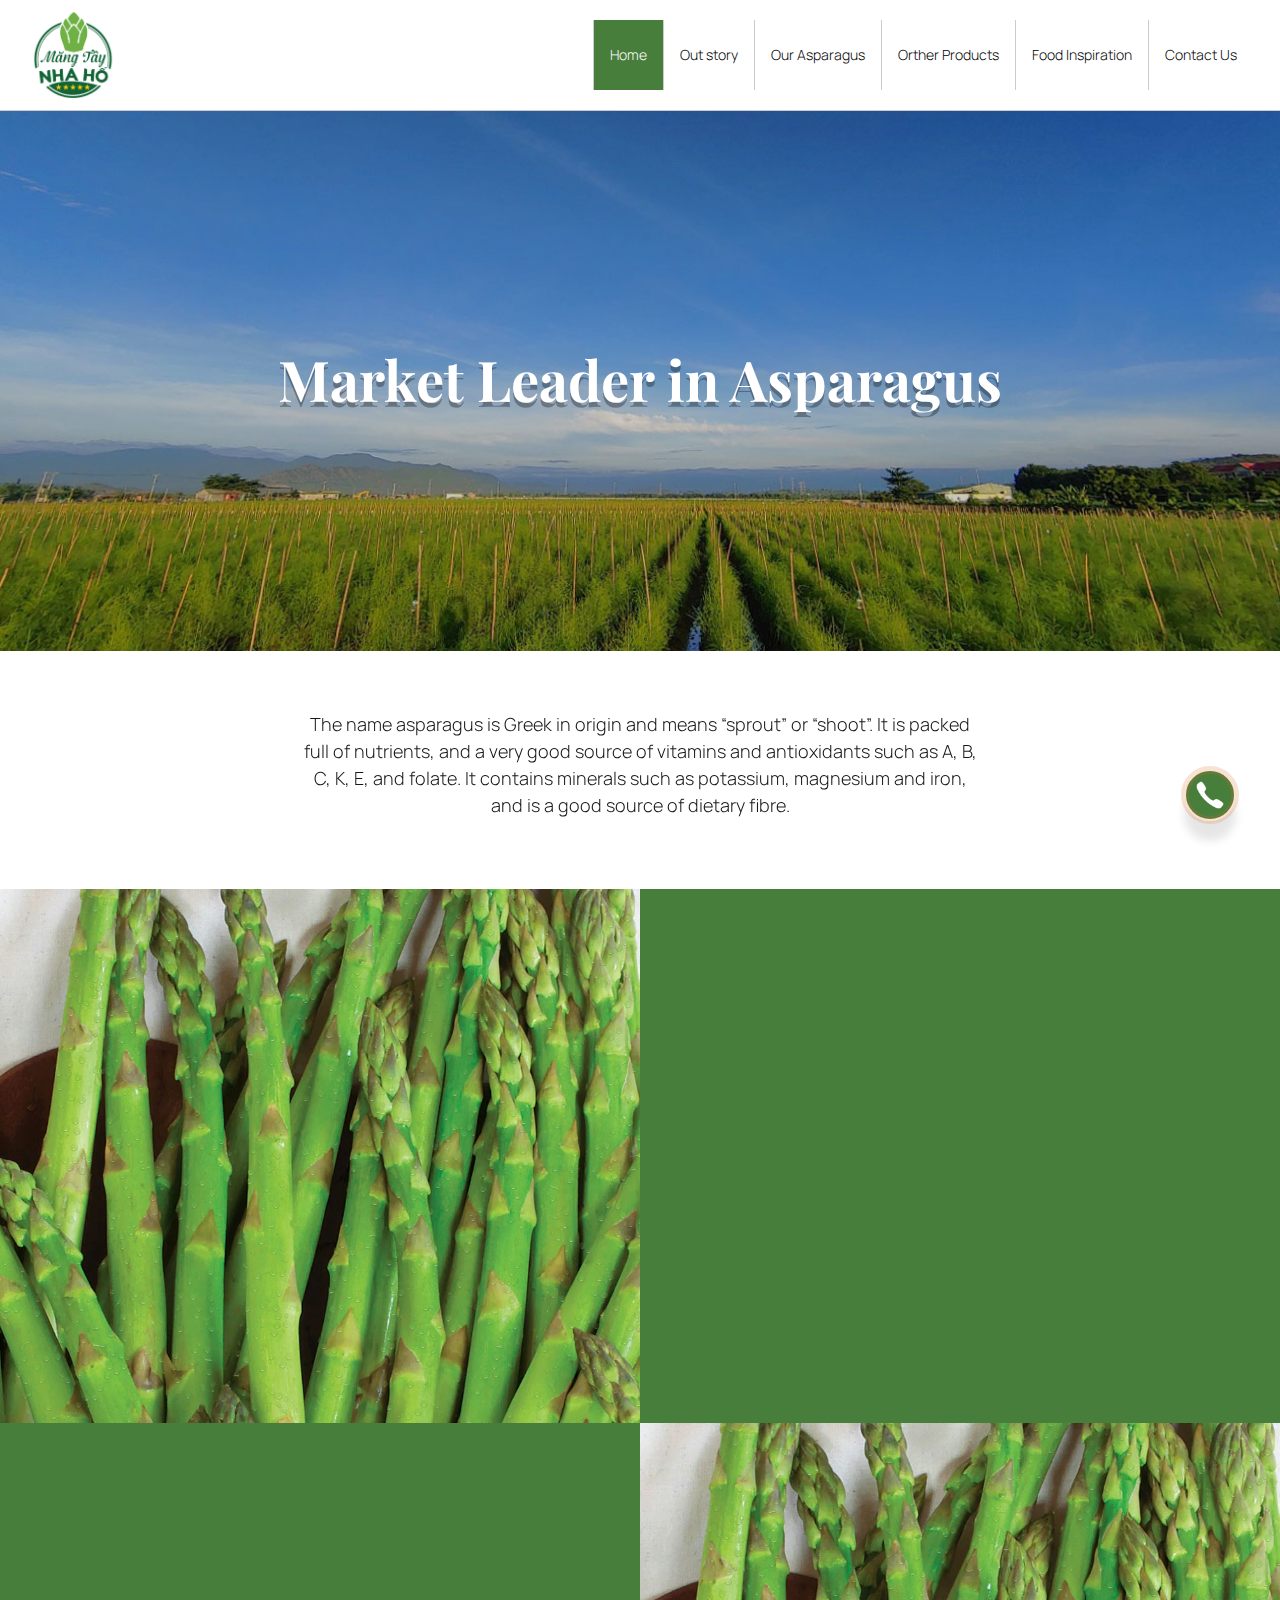
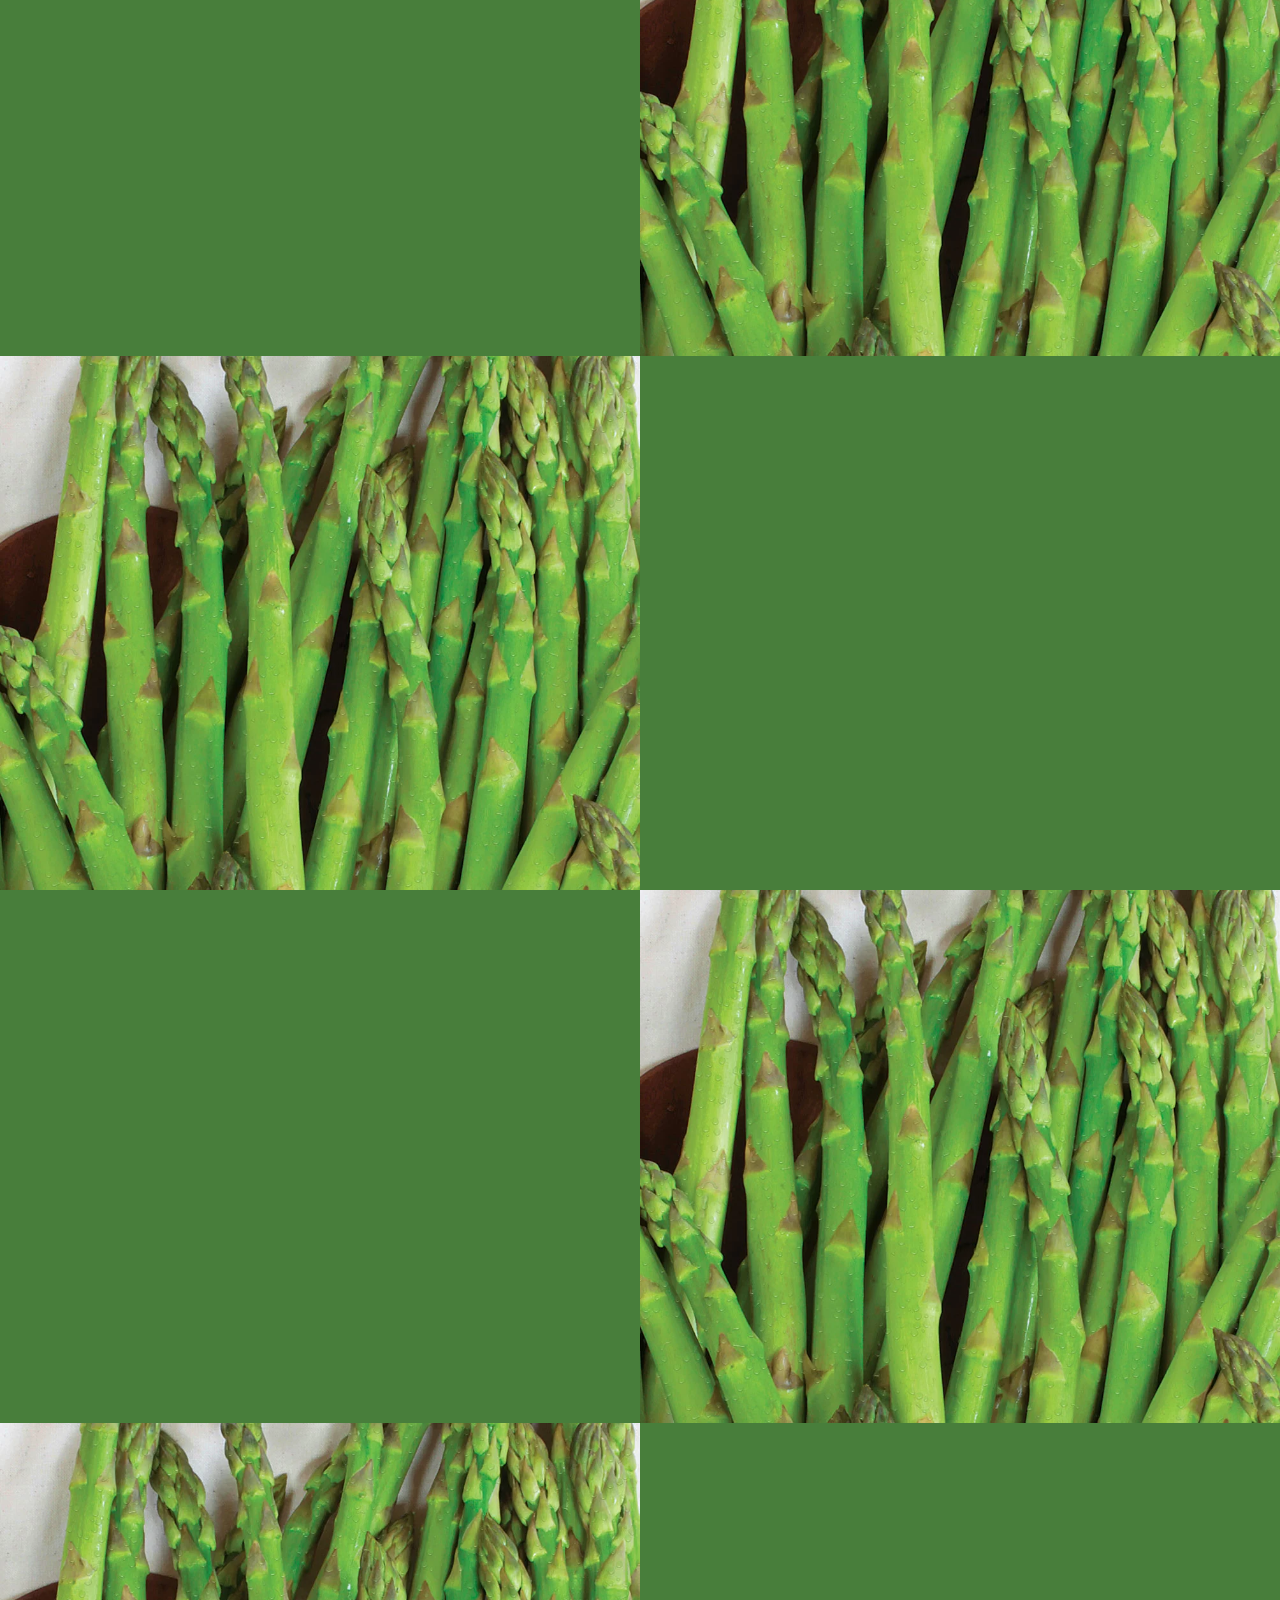
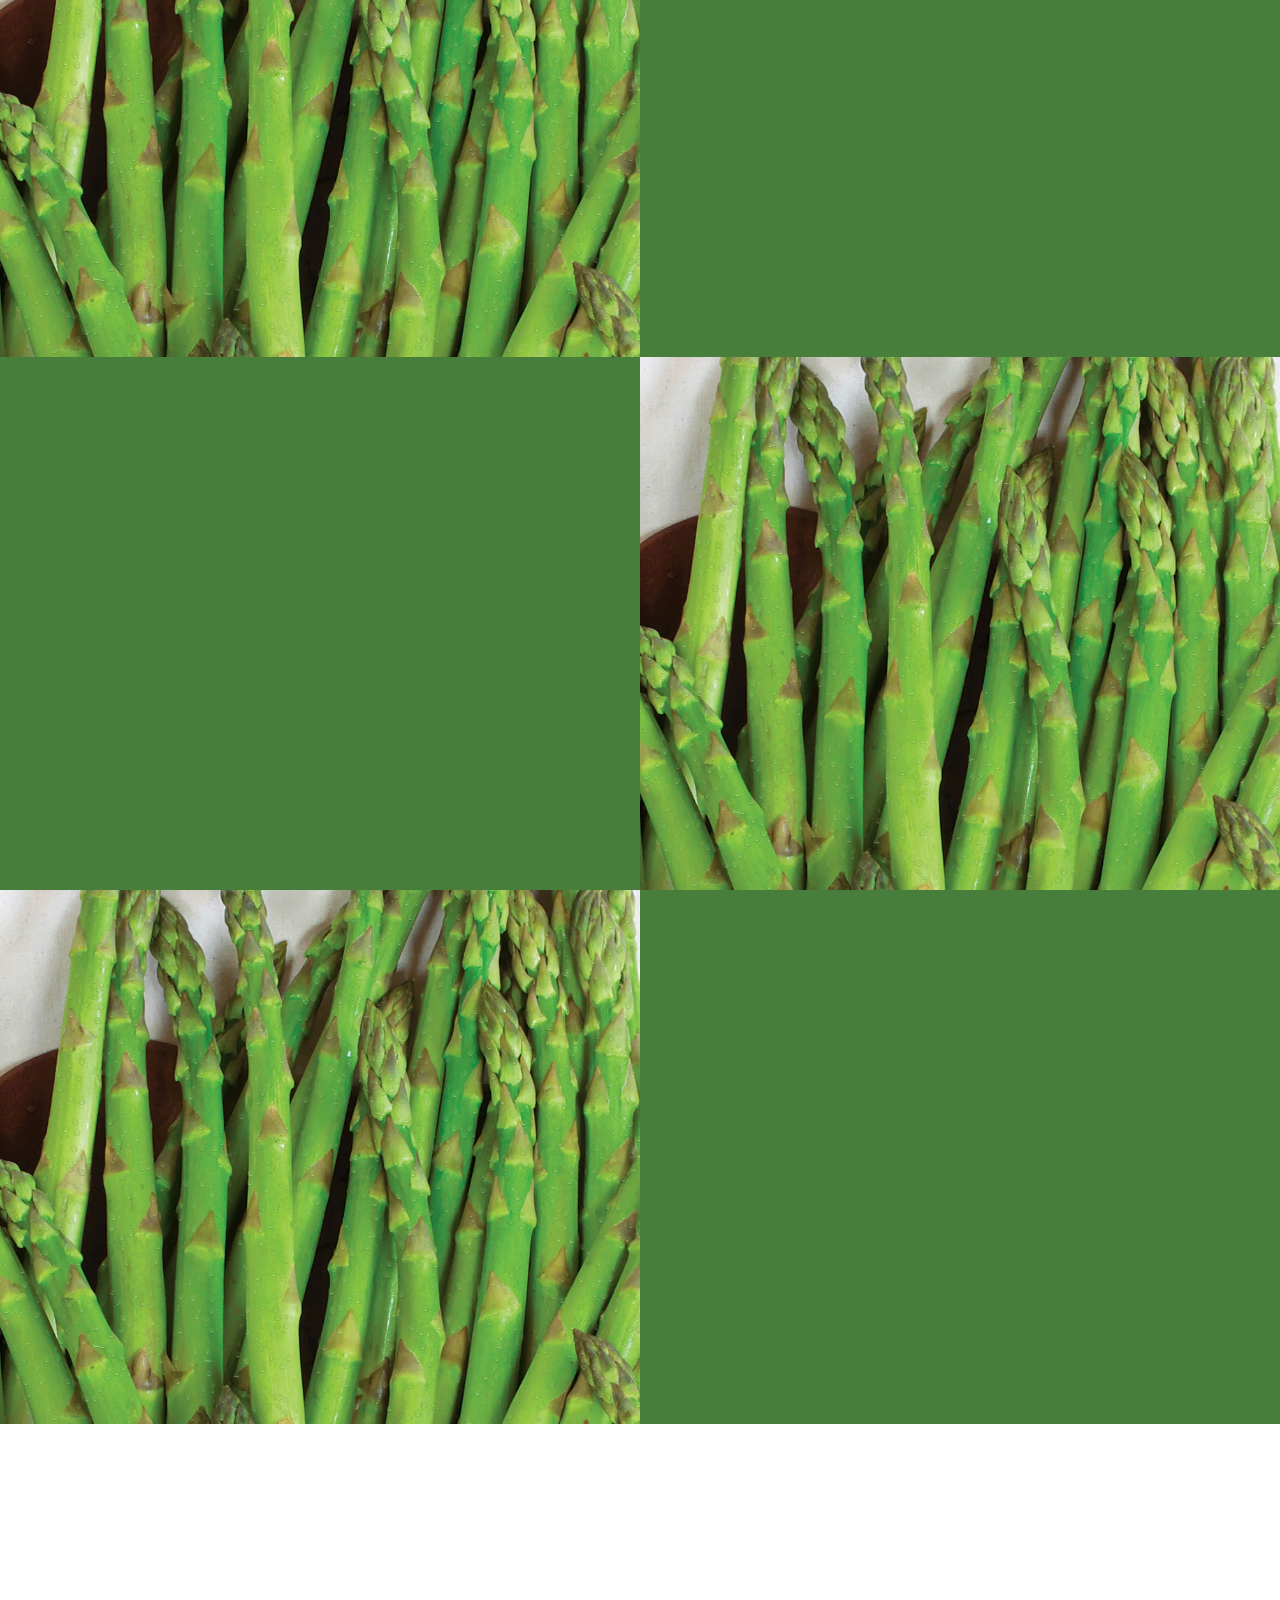
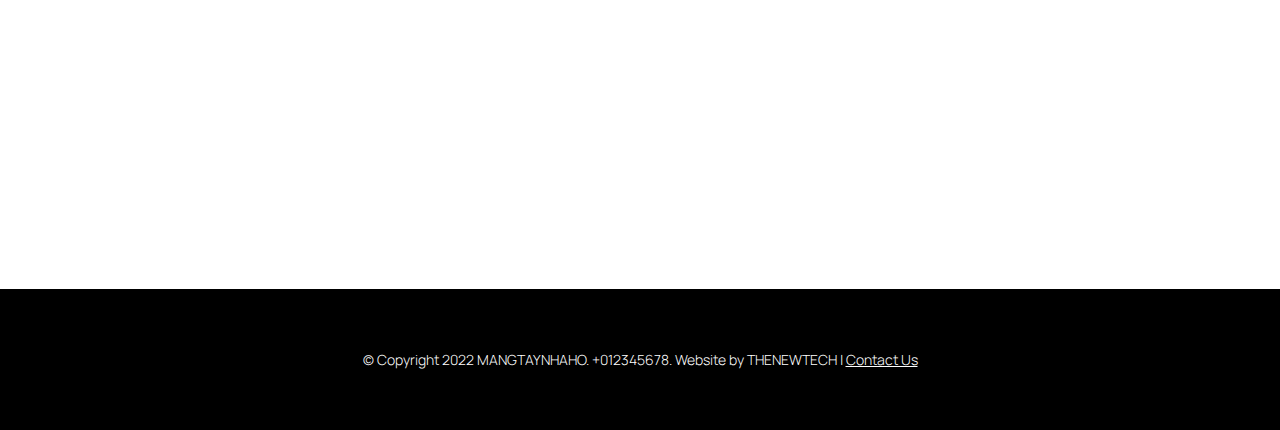
<file: index.html>
<!DOCTYPE html>
<html lang="en">
  <head>
    <meta charset="UTF-8" />
    <meta name="viewport" content="width=device-width, initial-scale=1.0" />
    <meta
      name="description"
      content="MĂNG TÂY"
    />
    <title>Măng Tây</title>
    <!-- <link rel="icon" href="demo_icon.gif" type="image/gif" sizes="16x16"> -->
    <!-- <link rel="stylesheet" href="css/fullpage.css" /> -->
    <!-- <link href="css/lightbox.min.css" rel="stylesheet" /> -->
    <!-- <link rel="stylesheet" href="css/jquery.mCustomScrollbar.min.css" /> -->
    <link rel="stylesheet" href="assets/css/slick-theme.css" />
    <link rel="stylesheet" href="assets/css/slick.css" />
    <link rel="stylesheet" href="assets/css/bootstrap.min.css" />
    <link rel="stylesheet" href="assets/css/splitting.css" />
    <link rel="stylesheet" href="assets/css/fresco.css" />
    <link rel="stylesheet" href="assets/font/font-newgym/stylesheet.css" />
    <link rel="preconnect" href="https://fonts.googleapis.com">
    <link rel="preconnect" href="https://fonts.gstatic.com" crossorigin>
    <link href="https://fonts.googleapis.com/css2?family=Manrope:wght@200;300;400;500;600;700&family=Playfair+Display:ital,wght@0,400;0,500;0,600;0,700;1,400;1,500;1,600;1,700&display=swap" rel="stylesheet">
    <link rel="stylesheet" href="assets/css/aos.css" />
    <link
      rel="stylesheet"
      href="assets/font/font-awesome-4.7.0/css/font-awesome.min.css"
    />
    <link rel="stylesheet" type="text/css" href="assets/css/main.css" />
  </head>
  <body>

    <!-- SOCIAL -->
    <a href="#" class="support-online" >
      <img src="./assets/images/call.png" class="img-fluid" alt="">
  </a>


    <!-- MENU SITE -->
    <header class="heading-main">
      <div class="container-fluid">
        <div class="heading-wrapper">
          <div class="heading-logo">
            <img src="./assets/images/logo_chuan.png" class="img-fluid" alt="logo">
          </div>
          <div class="heading-burger">
            <span class="lines"></span>
          </div>
          <div class="heading-nav">
            <ul>
              <li>
                <a href="index.html" class="active">
                  <span>
                    Home
                  </span>
                </a>
              </li>
              <li>
                <a href="our-story.html">
                  <span>
                    Out story
                  </span>
                </a>
              </li>
              <li>
                <a href="about-asparagus.html">
                  <span>
                    Our Asparagus
                  </span>
                </a>
              </li>
              <li>
                <a href="orther-products.html">
                  <span>
                    Orther Products
                  </span>
                </a>
              </li>
              <li>
                <a href="food-inspiration.html">
                  <span>
                    Food Inspiration
                  </span>
                </a>
              </li>
              <li>
                <a href="contact.html">
                  <span>
                    Contact Us
                  </span>
                </a>
              </li>
            </ul>
          </div>
        </div>
      </div>
      </div>
    </header>
    <div class="wrapper-body" >
      <!-- BANNER -->
      <section class="site-banner" data-aos="zoom-out">
        <div class="banner-img">
         <figure>
           <img src="./assets/images/banner-1.jpg" class="img-fluid" alt="banner mang tay">
         </figure>
         <figure>
          <img src="./assets/images/banner-1.jpg" class="img-fluid" alt="banner mang tay">
        </figure>
        <figure>
          <img src="./assets/images/banner-1.jpg" class="img-fluid" alt="banner mang tay">
        </figure>
        </div>
        <div class="banner-content">
          <h1 class="fm-heading-1 heading">
            Market Leader in Asparagus
          </h1>
        </div>
      </section>
      <!-- SECTION ABOUT -->
      <section class="section-description py-md-5 py-4 my-md-5 my-4" data-aos="fade-up" data-aos-delay="1000">
        <div class="container">
          <div class="description-inner">
            <p>
              The name asparagus is Greek in origin and means “sprout” or “shoot”. It is packed full of nutrients, and a very good source of vitamins and antioxidants such as A, B, C, K, E, and folate. It contains minerals such as potassium, magnesium and iron, and is a good source of dietary fibre.
            </p>
          </div>
        </div>
      </section>
      <section class="section-content">
        <div class="content-item">
          <div class="row g-0">
            <div class="col-md-6 order-md-2 order-1">
              <div class="content-item__wrapper">
                <div class="content-item__main" data-aos="fade-up">
                  <p>
                  Momack Produce was established in 1991, based in Koo Wee Rup, Victoria.
                  </p>
                  <p>
                    We are Australia’s largest vertically integrated grower, packer and exporter of asparagus.
                  </p>
                 <p>
                    MACK AUSTRALIA is the flagship brand of Momack Produce.
                 </p>
                </div>
              </div>
            </div>
            <div class="col-md-6 order-md-1 order-2">
              <div class="content-item__wrapper">
                <div class="content-item__img">
                 <figure>
                   <img src="./assets/images/sanpham.webp" class="img-fluid" alt="">
                 </figure>
                </div>
              </div>
            </div>
          </div>
        </div>
        <div class="content-item">
          <div class="row g-0">
            <div class="col-md-6">
              <div class="content-item__wrapper">
                <div class="content-item__main" data-aos="fade-up">
                  <p>
                    Momack Produce was established in 1991, based in Koo Wee Rup, Victoria.
                  </p>
                  <p>
                    We are Australia’s largest vertically integrated grower, packer and exporter of asparagus.
                  </p>
                  <p>
                    MACK AUSTRALIA is the flagship brand of Momack Produce.
                  </p>
                </div>
              </div>
            </div>
            <div class="col-md-6">
              <div class="content-item__wrapper">
                <div class="content-item__img">
                 <figure>
                   <img src="./assets/images/sanpham.webp" class="img-fluid" alt="">
                 </figure>
                </div>
              </div>
            </div>
          </div>
        </div>
        <div class="content-item">
          <div class="row g-0">
            <div class="col-md-6 order-md-2 order-1">
              <div class="content-item__wrapper">
                <div class="content-item__main" data-aos="fade-up">
                  <p>
                    It is just a few kilometres from a beautiful bay. It enjoys a Mediterranean-style cool climate and an authentically natural environment.
                  </p>
                  <p>
                    Koo Wee Rup is featured by spectacular landscape with lush grass fields, winding creeks, expansive crops, and relaxing cattle herds.
                  </p>
                </div>
              </div>
            </div>
            <div class="col-md-6 order-md-1 order-2">
              <div class="content-item__wrapper">
                <div class="content-item__img">
                 <figure>
                   <img src="./assets/images/sanpham.webp" class="img-fluid" alt="">
                 </figure>
                </div>
              </div>
            </div>
          </div>
        </div>
        <div class="content-item">
          <div class="row g-0">
            <div class="col-md-6">
              <div class="content-item__wrapper">
                <div class="content-item__main" data-aos="fade-up">
                  <p>
                    
Koo Wee Rup is in the state of Victoria where an astonishing 95% of Australian asparagus is grown.
                  </p>
                  <p>
                    It is about 70km from Melbourne city, and on the door step to Gippsland – one of Australia’s most well-known and most fertile agricultural regions.
                  </p>
                </div>
              </div>
            </div>
            <div class="col-md-6 ">
              <div class="content-item__wrapper">
                <div class="content-item__img">
                 <figure>
                   <img src="./assets/images/sanpham.webp" class="img-fluid" alt="">
                 </figure>
                </div>
              </div>
            </div>
          </div>
        </div>
        <div class="content-item">
          <div class="row g-0">
            <div class="col-md-6 order-md-2 order-1">
              <div class="content-item__wrapper">
                <div class="content-item__main" data-aos="fade-up">
                  <p>
                    With over 30 years’ experience in exporting asparagus, MACK AUSTRALIA is considered to have a premium position in all export markets including Japan, Korea, China, Taiwan, Hong Kong, Singapore, Malaysia and the Middle East.
                  </p>
                </div>
              </div>
            </div>
            <div class="col-md-6 order-md-1 order-2">
              <div class="content-item__wrapper">
                <div class="content-item__img">
                 <figure>
                   <img src="./assets/images/sanpham.webp" class="img-fluid" alt="">
                 </figure>
                </div>
              </div>
            </div>
          </div>
        </div>
        <div class="content-item">
          <div class="row g-0">
            <div class="col-md-6">
              <div class="content-item__wrapper">
                <div class="content-item__main" data-aos="fade-up">
                  <p>
                    Momack Produce grows unrivalled great-tasting asparagus, highly sought after across Australia and around the world.
                  </p>
                </div>
              </div>
            </div>
            <div class="col-md-6">
              <div class="content-item__wrapper">
                <div class="content-item__img">
                 <figure>
                   <img src="./assets/images/sanpham.webp" class="img-fluid" alt="">
                 </figure>
                </div>
              </div>
            </div>
          </div>
        </div>
        <div class="content-item">
          <div class="row g-0">
            <div class="col-md-6 order1 order-md-2 ">
              <div class="content-item__wrapper">
                <div class="content-item__main" data-aos="fade-up">
                  <p>
                    Our asparagus is also supplied across Australia by our sister company, Motta Produce, under the Motta brand. This product is available in all major wholesale markets, and supermarkets including Coles and Woolworths
                  </p>
                </div>
              </div>
            </div>
            <div class="col-md-6 order-2 order-md-1 ">
              <div class="content-item__wrapper">
                <div class="content-item__img">
                 <figure>
                   <img src="./assets/images/sanpham.webp" class="img-fluid" alt="">
                 </figure>
                </div>
              </div>
            </div>
          </div>
        </div>
      </section>
      <section class="section-condition mt-4">
        <div class="section-condition__img">
          <div class="condition-cover">
          </div>
        </div>
      </section>
    </div>
    <!-- FOOTER -->
    <footer>
      <div class="footer-wrapper py-md-5 py-4">
        <div class="container">
          <div class="footer-copyright py-md-5 py-3">
            <div class="row">
              <div class="col-md-12">
                <div class="footer-copyright__inner">
                  <div class="footer-copyright__inner-content">
                    <p>© Copyright 2022 MANGTAYNHAHO. +012345678. Website by THENEWTECH | <a href="/contact.hml">Contact Us</a></p>
                  </div>
                </div>
              </div>
            </div>
          </div>
        </div>
      </div>
    </footer>

    <!-- JS -->
    <script src="assets/js/jquery-3.5.1.min.js"></script>
    <!-- <script src="js/particles.min.js"></script> -->
    <!-- <script src="js/lightbox.min.js"></script> -->
    <!-- <script src="js/ScrollMagic.min.js"></script> -->
    <!-- <script src="js/jquery.mCustomScrollbar.concat.min.js"></script> -->
    <!-- <script src="js/fullpage.js"></script> -->
    <script src="assets/js/slick.min.js"></script>
    <script src="assets/js/anime.min.js"></script>
    <script src="assets/js/gsap.min.js"></script>
    <script src="assets/js/splitting.min.js"></script>
    <script src="assets/js/aos.js"></script>
    <script src="assets/js/fresco.min.js"></script>
    <script src="assets/js/bootstrap.bundle.min.js"></script>
    <script src="/assets/js/trans.js"></script>
    <script src="assets/js/main.js"></script>
  </body>
</html>
</file>
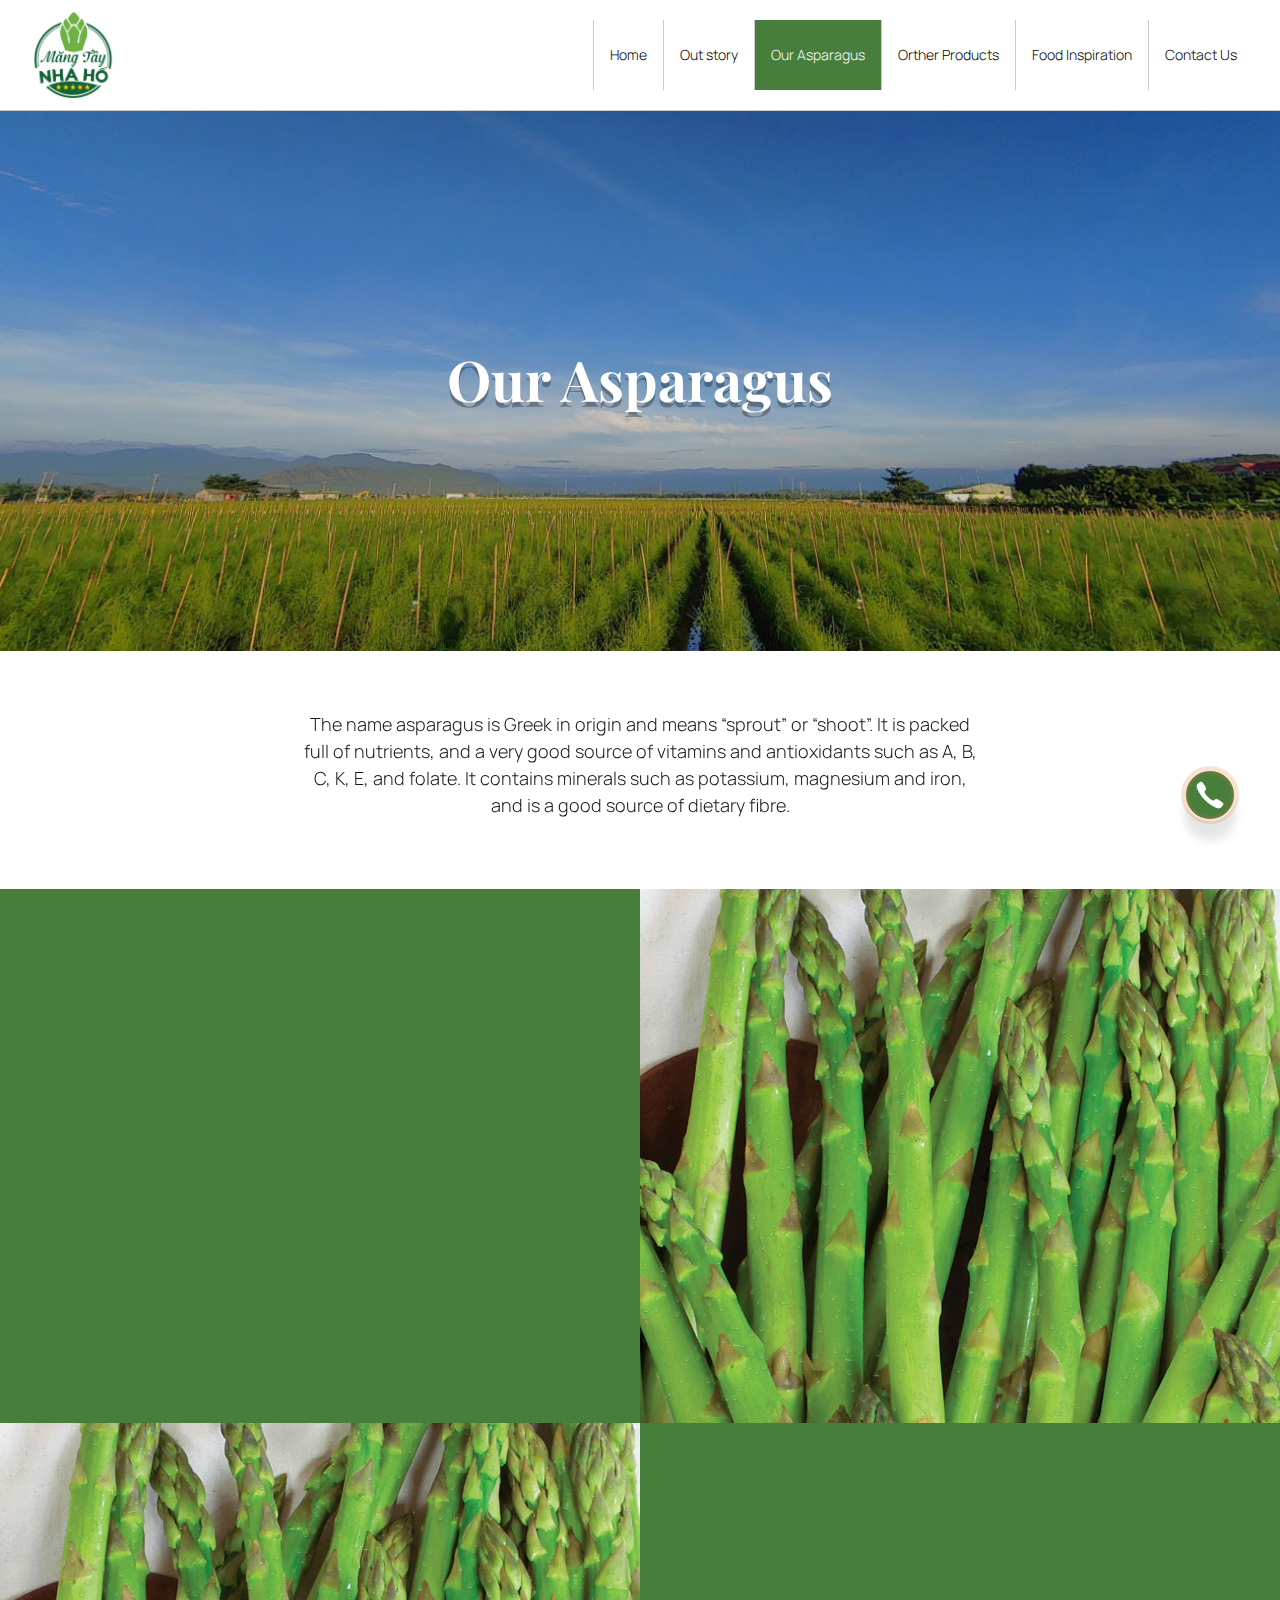
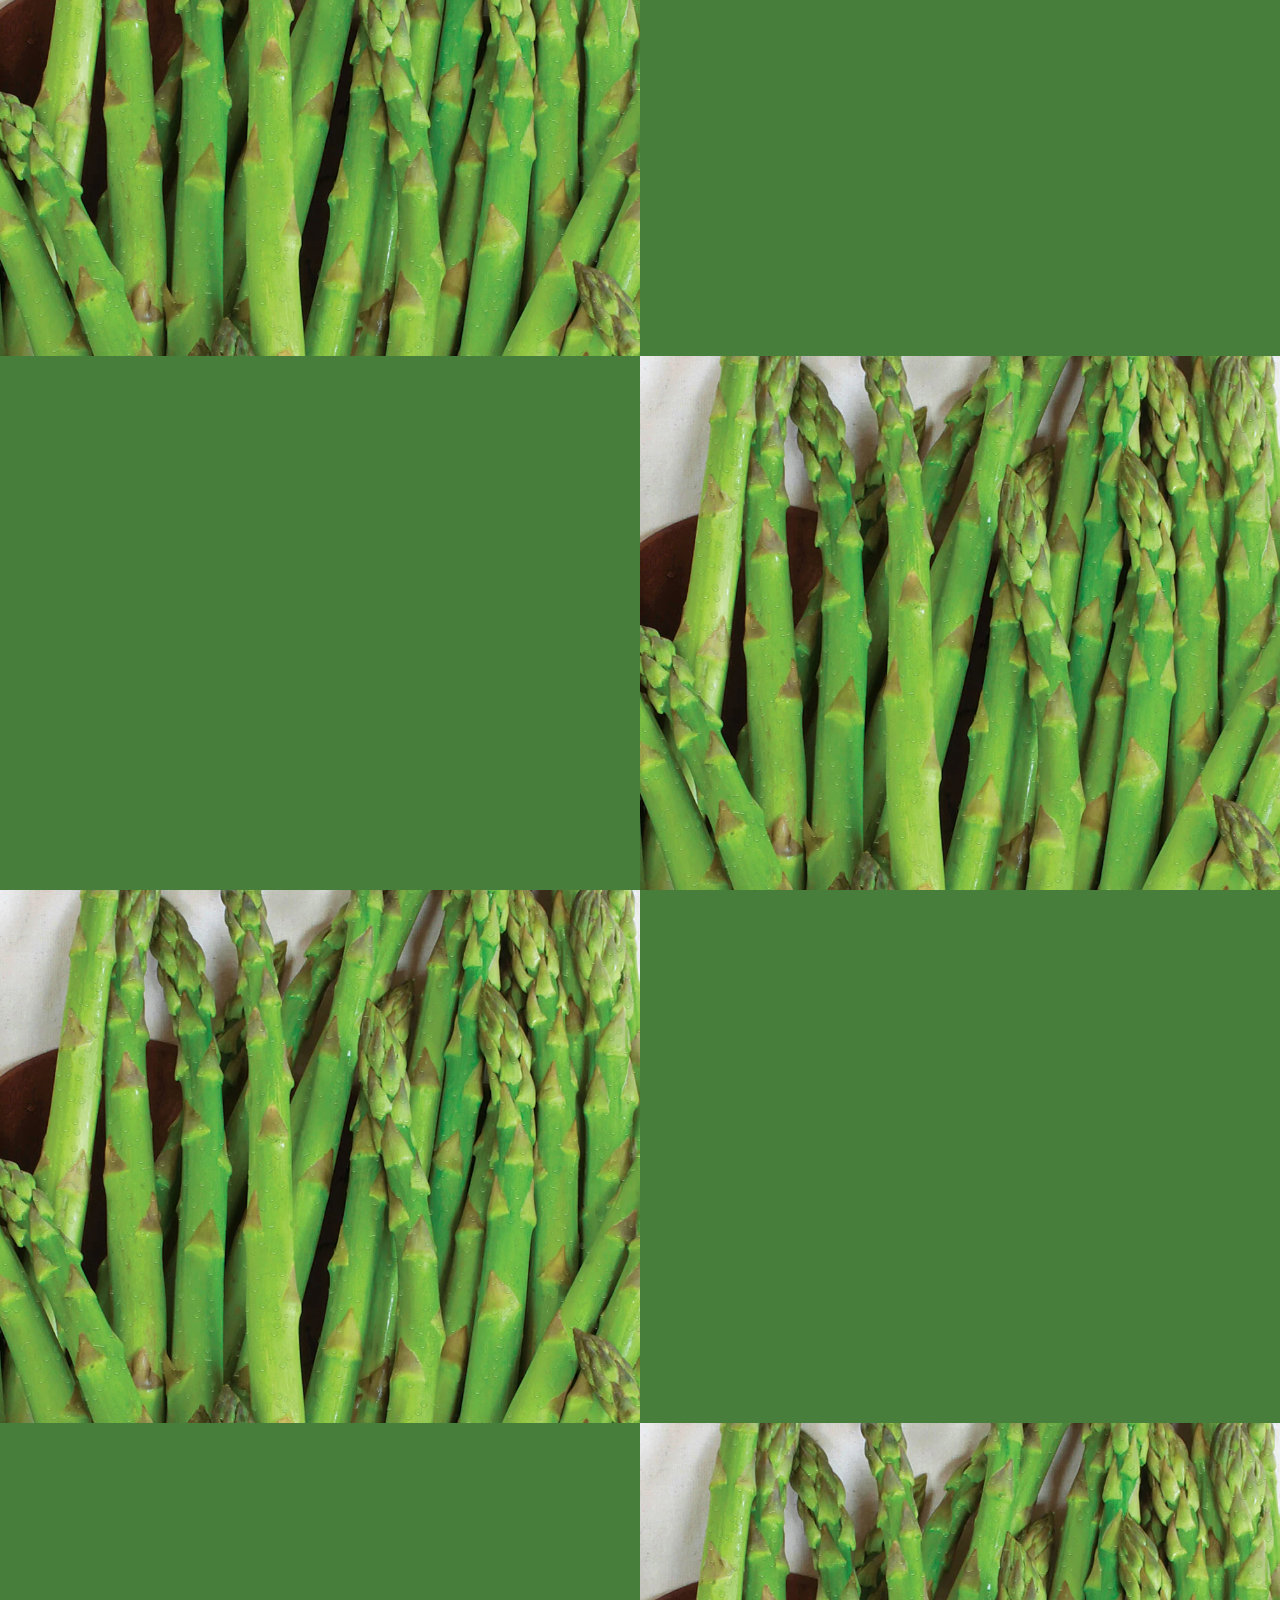
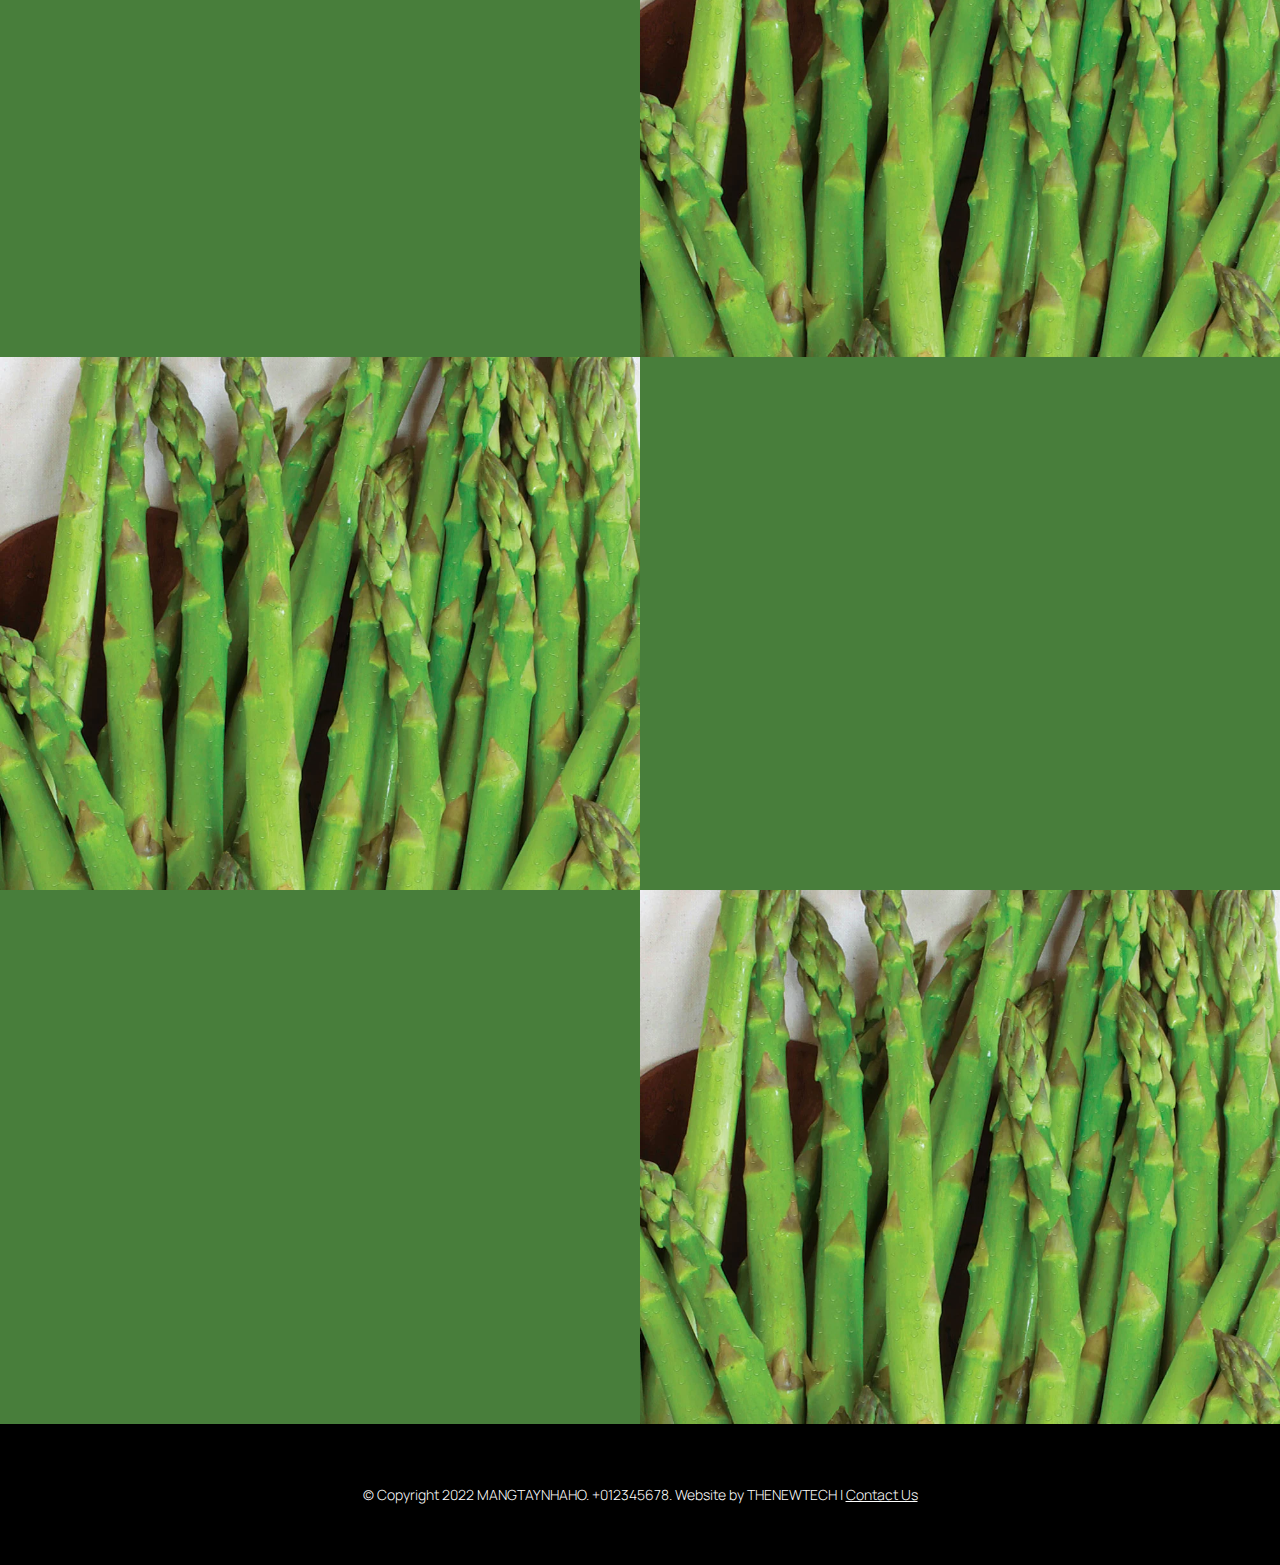
<file: about-asparagus.html>
<!DOCTYPE html>
<html lang="en">
  <head>
    <meta charset="UTF-8" />
    <meta name="viewport" content="width=device-width, initial-scale=1.0" />
    <meta
      name="description"
      content="MĂNG TÂY"
    />
    <title>Măng Tây</title>
    <!-- <link rel="icon" href="demo_icon.gif" type="image/gif" sizes="16x16"> -->
    <!-- <link rel="stylesheet" href="css/fullpage.css" /> -->
    <!-- <link href="css/lightbox.min.css" rel="stylesheet" /> -->
    <!-- <link rel="stylesheet" href="css/jquery.mCustomScrollbar.min.css" /> -->
    <link rel="stylesheet" href="assets/css/slick-theme.css" />
    <link rel="stylesheet" href="assets/css/slick.css" />
    <link rel="stylesheet" href="assets/css/bootstrap.min.css" />
    <link rel="stylesheet" href="assets/css/splitting.css" />
    <link rel="stylesheet" href="assets/css/fresco.css" />
    <link rel="stylesheet" href="assets/font/font-newgym/stylesheet.css" />
    <link rel="preconnect" href="https://fonts.googleapis.com">
    <link rel="preconnect" href="https://fonts.gstatic.com" crossorigin>
    <link href="https://fonts.googleapis.com/css2?family=Manrope:wght@200;300;400;500;600;700&family=Playfair+Display:ital,wght@0,400;0,500;0,600;0,700;1,400;1,500;1,600;1,700&display=swap" rel="stylesheet">
    <link rel="stylesheet" href="assets/css/aos.css" />
    <link
      rel="stylesheet"
      href="assets/font/font-awesome-4.7.0/css/font-awesome.min.css"
    />
    <link rel="stylesheet" type="text/css" href="assets/css/main.css" />
  </head>
  <body>

    <!-- SOCIAL -->
    <a href="#" class="support-online" >
      <img src="./assets/images/call.png" class="img-fluid" alt="">
  </a>


    <!-- MENU SITE -->
    <header class="heading-main">
      <div class="container-fluid">
        <div class="heading-wrapper">
          <div class="heading-logo">
            <img src="./assets/images/logo_chuan.png" class="img-fluid" alt="logo">
          </div>
          <div class="heading-burger">
            <span class="lines"></span>
          </div>
          <div class="heading-nav">
            <ul>
              <li>
                <a href="index.html" >
                  <span>
                    Home
                  </span>
                </a>
              </li>
              <li>
                <a href="our-story.html">
                  <span>
                    Out story
                  </span>
                </a>
              </li>
              <li>
                <a href="about-asparagus.html" class="active">
                  <span>
                    Our Asparagus
                  </span>
                </a>
              </li>
              <li>
                <a href="orther-products.html">
                  <span>
                    Orther Products
                  </span>
                </a>
              </li>
              <li>
                <a href="food-inspiration.html">
                  <span>
                    Food Inspiration
                  </span>
                </a>
              </li>
              <li>
                <a href="contact.html">
                  <span>
                    Contact Us
                  </span>
                </a>
              </li>
            </ul>
          </div>
        </div>
      </div>
      </div>
    </header>
    <div class="wrapper-body" >
      <!-- BANNER -->
      <section class="site-banner" data-aos="zoom-out">
        <div class="banner-img">
         <figure>
           <img src="./assets/images/banner-1.jpg" class="img-fluid" alt="banner mang tay">
         </figure>
         <figure>
          <img src="./assets/images/banner-1.jpg" class="img-fluid" alt="banner mang tay">
        </figure>
        <figure>
          <img src="./assets/images/banner-1.jpg" class="img-fluid" alt="banner mang tay">
        </figure>
        </div>
        <div class="banner-content">
          <h1 class="fm-heading-1 heading">
            Our Asparagus
          </h1>
        </div>
      </section>
      <!-- SECTION ABOUT -->
      <section class="section-description py-md-5 py-4 my-md-5 my-4" data-aos="fade-up" data-aos-delay="1000">
        <div class="container">
          <div class="description-inner">
            <p>
              The name asparagus is Greek in origin and means “sprout” or “shoot”. It is packed full of nutrients, and a very good source of vitamins and antioxidants such as A, B, C, K, E, and folate. It contains minerals such as potassium, magnesium and iron, and is a good source of dietary fibre.
            </p>
          </div>
        </div>
      </section>
      <section class="section-content">
        <div class="content-item">
          <div class="row g-0">
            <div class="col-md-6">
              <div class="content-item__wrapper">
                <div class="content-item__main" data-aos="fade-up">
                  <p>
                    Our main asparagus season (spring) is from early <br>
                     September to early December.
                  </p>
                  <p>
                    Our asparagus sizes (diameter):
                  </p>
                  <ul>
                    <li>
                      M &nbsp; &nbsp; &nbsp; 10-12mm
                    </li>
                    <li>
                      MM &nbsp; 12-16mm
                    </li>
                    <li>
                      L &nbsp; &nbsp; &nbsp; 16-20mm
                    </li>
                    <li>
                      LL &nbsp; &nbsp; 20-25mm
                    </li>
                    <li>
                      J &nbsp; &nbsp; &nbsp; 25+mm
                    </li>
                  </ul>
                </div>
              </div>
            </div>
            <div class="col-md-6">
              <div class="content-item__wrapper">
                <div class="content-item__img">
                 <figure>
                   <img src="./assets/images/sanpham.webp" class="img-fluid" alt="">
                 </figure>
                </div>
              </div>
            </div>
          </div>
        </div>
        <div class="content-item">
          <div class="row g-0">
            <div class="col-md-6 order-md-2 order-1">
              <div class="content-item__wrapper">
                <div class="content-item__main" data-aos="fade-up">
                  <p>
                  Momack Produce was established in 1991, based in Koo Wee Rup, Victoria.
                  </p>
                  <p>
                    We are Australia’s largest vertically integrated grower, packer and exporter of asparagus.
                  </p>
                 <p>
                    MACK AUSTRALIA is the flagship brand of Momack Produce.
                 </p>
                </div>
              </div>
            </div>
            <div class="col-md-6 order-md-1 order-2">
              <div class="content-item__wrapper">
                <div class="content-item__img">
                 <figure>
                   <img src="./assets/images/sanpham.webp" class="img-fluid" alt="">
                 </figure>
                </div>
              </div>
            </div>
          </div>
        </div>
        <div class="content-item">
          <div class="row g-0">
            <div class="col-md-6">
              <div class="content-item__wrapper">
                <div class="content-item__main" data-aos="fade-up">
                  <p>
                    
Koo Wee Rup is in the state of Victoria where an astonishing 95% of Australian asparagus is grown.
                  </p>
                  <p>
                    It is about 70km from Melbourne city, and on the door step to Gippsland – one of Australia’s most well-known and most fertile agricultural regions.
                  </p>
                </div>
              </div>
            </div>
            <div class="col-md-6 ">
              <div class="content-item__wrapper">
                <div class="content-item__img">
                 <figure>
                   <img src="./assets/images/sanpham.webp" class="img-fluid" alt="">
                 </figure>
                </div>
              </div>
            </div>
          </div>
        </div>
        <div class="content-item">
          <div class="row g-0">
            <div class="col-md-6 order-md-2 order-1">
              <div class="content-item__wrapper">
                <div class="content-item__main" data-aos="fade-up">
                  <p>
                    It is just a few kilometres from a beautiful bay. It enjoys a Mediterranean-style cool climate and an authentically natural environment.
                  </p>
                  <p>
                    Koo Wee Rup is featured by spectacular landscape with lush grass fields, winding creeks, expansive crops, and relaxing cattle herds.
                  </p>
                </div>
              </div>
            </div>
            <div class="col-md-6 order-md-1 order-2">
              <div class="content-item__wrapper">
                <div class="content-item__img">
                 <figure>
                   <img src="./assets/images/sanpham.webp" class="img-fluid" alt="">
                 </figure>
                </div>
              </div>
            </div>
          </div>
        </div>
        <div class="content-item">
          <div class="row g-0">
            <div class="col-md-6">
              <div class="content-item__wrapper">
                <div class="content-item__main" data-aos="fade-up">
                  <p>
                    Momack Produce grows unrivalled great-tasting asparagus, highly sought after across Australia and around the world.
                  </p>
                </div>
              </div>
            </div>
            <div class="col-md-6">
              <div class="content-item__wrapper">
                <div class="content-item__img">
                 <figure>
                   <img src="./assets/images/sanpham.webp" class="img-fluid" alt="">
                 </figure>
                </div>
              </div>
            </div>
          </div>
        </div>
        <div class="content-item">
          <div class="row g-0">
            <div class="col-md-6 order-md-2 order-1">
              <div class="content-item__wrapper">
                <div class="content-item__main" data-aos="fade-up">
                  <p>
                    With over 30 years’ experience in exporting asparagus, MACK AUSTRALIA is considered to have a premium position in all export markets including Japan, Korea, China, Taiwan, Hong Kong, Singapore, Malaysia and the Middle East.
                  </p>
                </div>
              </div>
            </div>
            <div class="col-md-6 order-md-1 order-2">
              <div class="content-item__wrapper">
                <div class="content-item__img">
                 <figure>
                   <img src="./assets/images/sanpham.webp" class="img-fluid" alt="">
                 </figure>
                </div>
              </div>
            </div>
          </div>
        </div>
        <div class="content-item">
          <div class="row g-0">
            <div class="col-md-6 ">
              <div class="content-item__wrapper">
                <div class="content-item__main" data-aos="fade-up">
                  <p>
                    
Our asparagus is also supplied across Australia by our sister company, Motta Produce, under the Motta brand. This product is available in all major wholesale markets, and supermarkets including Coles and Woolworths
                  </p>
                </div>
              </div>
            </div>
            <div class="col-md-6 ">
              <div class="content-item__wrapper">
                <div class="content-item__img">
                 <figure>
                   <img src="./assets/images/sanpham.webp" class="img-fluid" alt="">
                 </figure>
                </div>
              </div>
            </div>
          </div>
        </div>
      </section>
    </div>
    <!-- FOOTER -->
    <footer>
      <div class="footer-wrapper py-md-5 py-4">
        <div class="container">
          <div class="footer-copyright py-md-5 py-3">
            <div class="row">
              <div class="col-md-12">
                <div class="footer-copyright__inner">
                  <div class="footer-copyright__inner-content">
                    <p>© Copyright 2022 MANGTAYNHAHO. +012345678. Website by THENEWTECH | <a href="/contact.hml">Contact Us</a></p>
                  </div>
                </div>
              </div>
            </div>
          </div>
        </div>
      </div>
    </footer>

    <!-- JS -->
    <script src="assets/js/jquery-3.5.1.min.js"></script>
    <!-- <script src="js/particles.min.js"></script> -->
    <!-- <script src="js/lightbox.min.js"></script> -->
    <!-- <script src="js/ScrollMagic.min.js"></script> -->
    <!-- <script src="js/jquery.mCustomScrollbar.concat.min.js"></script> -->
    <!-- <script src="js/fullpage.js"></script> -->
    <script src="assets/js/slick.min.js"></script>
    <script src="assets/js/anime.min.js"></script>
    <script src="assets/js/gsap.min.js"></script>
    <script src="assets/js/splitting.min.js"></script>
    <script src="assets/js/aos.js"></script>
    <script src="assets/js/fresco.min.js"></script>
    <script src="assets/js/bootstrap.bundle.min.js"></script>
    <script src="/assets/js/trans.js"></script>
    <script src="assets/js/main.js"></script>
  </body>
</html>
</file>
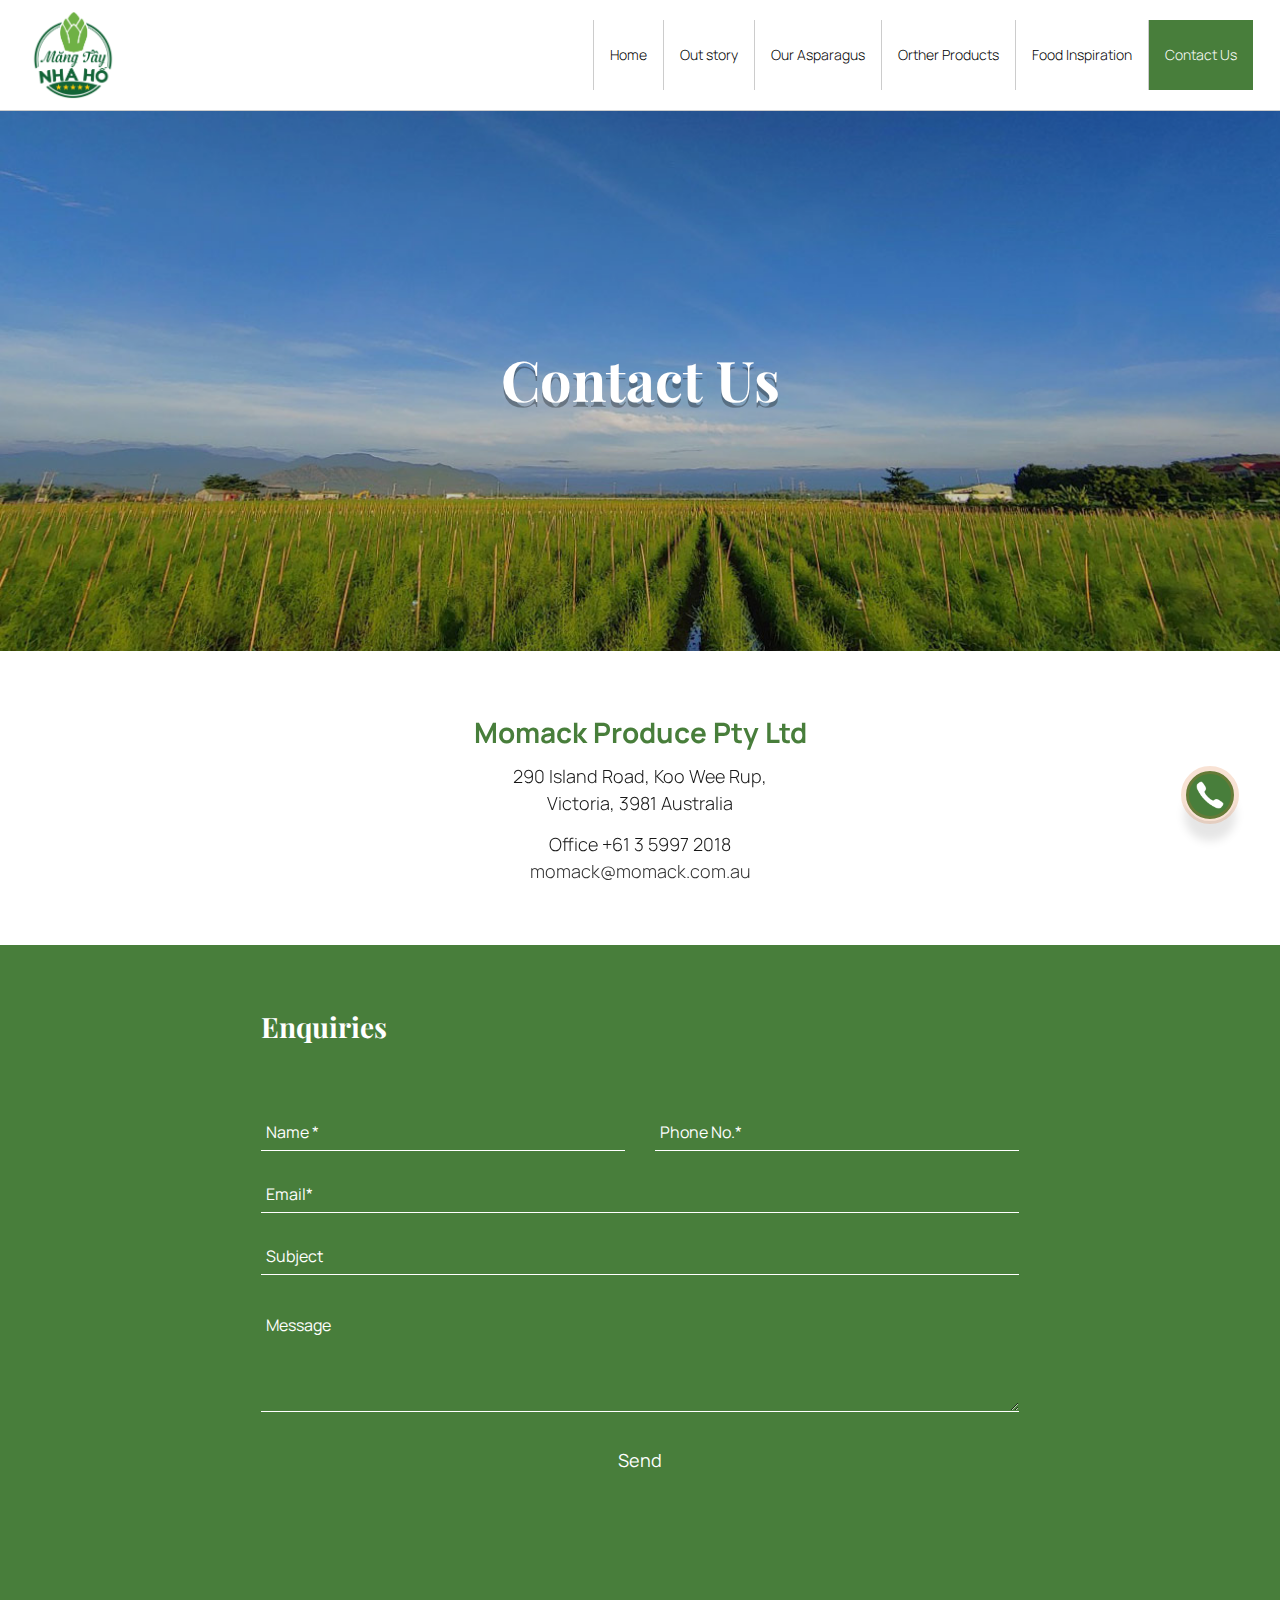
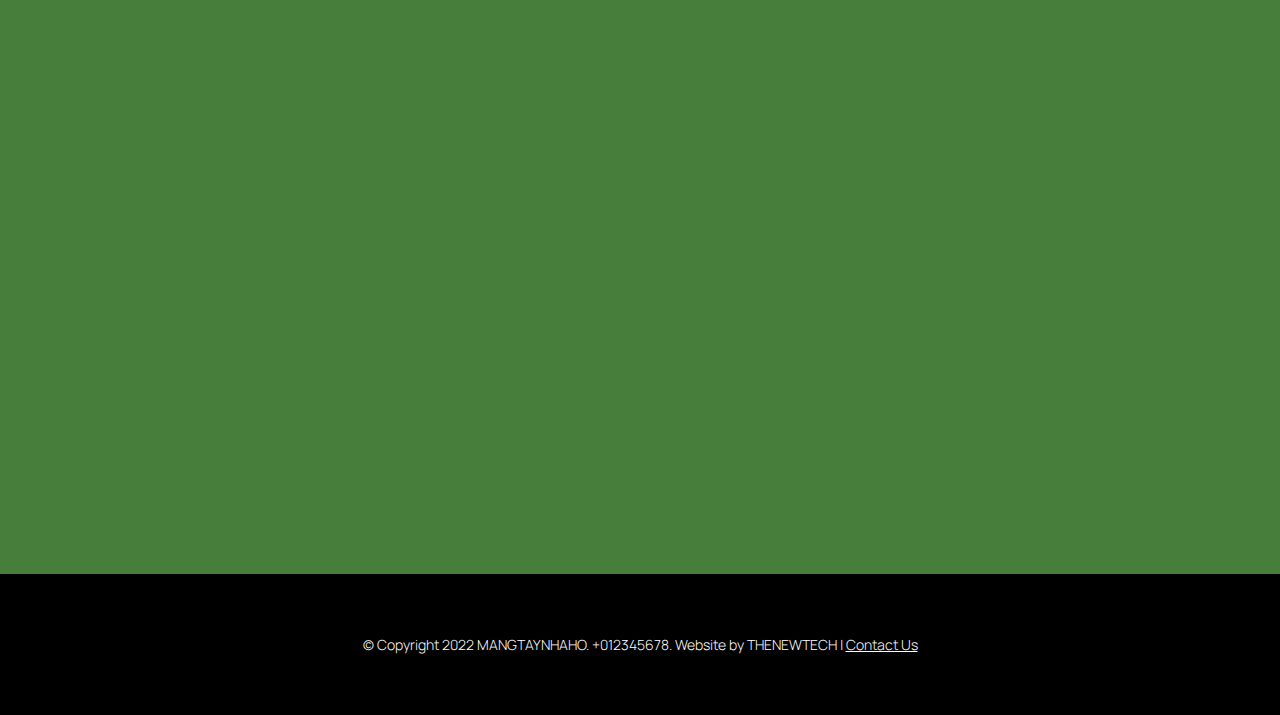
<file: contact.html>
<!DOCTYPE html>
<html lang="en">
  <head>
    <meta charset="UTF-8" />
    <meta name="viewport" content="width=device-width, initial-scale=1.0" />
    <meta
      name="description"
      content="MĂNG TÂY"
    />
    <title>Măng Tây</title>
    <!-- <link rel="icon" href="demo_icon.gif" type="image/gif" sizes="16x16"> -->
    <!-- <link rel="stylesheet" href="css/fullpage.css" /> -->
    <!-- <link href="css/lightbox.min.css" rel="stylesheet" /> -->
    <!-- <link rel="stylesheet" href="css/jquery.mCustomScrollbar.min.css" /> -->
    <link rel="stylesheet" href="assets/css/slick-theme.css" />
    <link rel="stylesheet" href="assets/css/slick.css" />
    <link rel="stylesheet" href="assets/css/bootstrap.min.css" />
    <link rel="stylesheet" href="assets/css/splitting.css" />
    <link rel="stylesheet" href="assets/css/fresco.css" />
    <link rel="stylesheet" href="assets/font/font-newgym/stylesheet.css" />
    <link rel="preconnect" href="https://fonts.googleapis.com">
    <link rel="preconnect" href="https://fonts.gstatic.com" crossorigin>
    <link href="https://fonts.googleapis.com/css2?family=Manrope:wght@200;300;400;500;600;700&family=Playfair+Display:ital,wght@0,400;0,500;0,600;0,700;1,400;1,500;1,600;1,700&display=swap" rel="stylesheet">
    <link rel="stylesheet" href="assets/css/aos.css" />
    <link
      rel="stylesheet"
      href="assets/font/font-awesome-4.7.0/css/font-awesome.min.css"
    />
    <link rel="stylesheet" type="text/css" href="assets/css/main.css" />
  </head>
  <body>

    <!-- SOCIAL -->
    <a href="#" class="support-online" >
      <img src="./assets/images/call.png" class="img-fluid" alt="">
  </a>


    <!-- MENU SITE -->
    <header class="heading-main">
      <div class="container-fluid">
        <div class="heading-wrapper">
          <div class="heading-logo">
            <img src="./assets/images/logo_chuan.png" class="img-fluid" alt="logo">
          </div>
          <div class="heading-burger">
            <span class="lines"></span>
          </div>
          <div class="heading-nav">
            <ul>
              <li>
                <a href="index.html" >
                  <span>
                    Home
                  </span>
                </a>
              </li>
              <li>
                <a href="our-story.html">
                  <span>
                    Out story
                  </span>
                </a>
              </li>
              <li>
                <a href="about-asparagus.html">
                  <span>
                    Our Asparagus
                  </span>
                </a>
              </li>
              <li>
                <a href="orther-products.html">
                  <span>
                    Orther Products
                  </span>
                </a>
              </li>
              <li>
                <a href="food-inspiration.html">
                  <span>
                    Food Inspiration
                  </span>
                </a>
              </li>
              <li>
                <a href="contact.html" class="active">
                  <span>
                    Contact Us
                  </span>
                </a>
              </li>
            </ul>
          </div>
        </div>
      </div>
      </div>
    </header>
    <div class="wrapper-body" >
      <!-- BANNER -->
      <section class="site-banner" data-aos="zoom-out">
        <div class="banner-img">
         <figure>
           <img src="./assets/images/banner-1.jpg" class="img-fluid" alt="banner mang tay">
         </figure>
         <figure>
          <img src="./assets/images/banner-1.jpg" class="img-fluid" alt="banner mang tay">
        </figure>
        <figure>
          <img src="./assets/images/banner-1.jpg" class="img-fluid" alt="banner mang tay">
        </figure>
        </div>
        <div class="banner-content">
          <h1 class="fm-heading-1 heading">
            Contact Us
          </h1>
        </div>
      </section>
      <!-- SECTION ABOUT -->
      <section class="section-description py-md-5 py-4 my-md-5 my-4" data-aos="fade-up" data-aos-delay="1000">
        <div class="container">
          <div class="description-info text-center">
            <p>
              <b>
                Momack Produce Pty Ltd
              </b>
            </p>
            <ul>
              <li>
                <span>
                  290 Island Road, Koo Wee Rup, <br>
                  Victoria, 3981 Australia
                </span>
              </li>
              <li>
                <span>
                  Office +61 3 5997 2018
                </span>
              </li>
              <li>
                <a href="mailto:momack@momack.com.au">  
                  <span>
                  momack@momack.com.au
                </span>
               </a>
              </li>
            </ul>
          </div>
        </div>
      </section>
      <section class="section-form py-md-5 py-4">
        <div class="container">
          <div class="section-form__wrappper">
            <form class="row g-5">
              <h2 class="fm-heading-2 fw-bold mb-md-5 mb-4 pb-md-3 pb-0">
                Enquiries
              </h2>
              <div class="col-md-6">
                <input type="text" class="form-control" placeholder="Name *" id="iputName" required>
              </div>
              <div class="col-md-6">
                <input type="text" class="form-control" placeholder="Phone No.*" id="iputPhone" required>
              </div>
              <div class="col-12">
                <input type="email" class="form-control" placeholder="Email*" id="inputEmai" required>
              </div>
              <div class="col-12">
                <input type="text" class="form-control" placeholder="Subject" id="inputSubject" required>
              </div>
              <div class="col-12">
                <textarea class="form-control" id="exampleFormControlTextarea1" placeholder="Message" rows="6" required></textarea>
              </div>
              <div class="col-12">
                <button type="submit" class="btn">Send</button>
              </div>
            </form>
            <div class="google-map pt-md-5 pt-4 mt-md-5 mt-4">
              <div class="container">
                <div class="google-map__wrapper">
                  <iframe src="https://www.google.com/maps/embed?pb=!1m18!1m12!1m3!1d3919.7943678918905!2d106.7028108146711!3d10.750325492339229!2m3!1f0!2f0!3f0!3m2!1i1024!2i768!4f13.1!3m3!1m2!1s0x31752f7405ee6317%3A0xf3979c728f12ab5f!2zNjYgTMOqIFbEg24gTMawxqFuZywgVMOibiBLaeG7g25nLCBRdeG6rW4gNywgVGjDoG5oIHBo4buRIEjhu5MgQ2jDrSBNaW5oLCBWaeG7h3QgTmFt!5e0!3m2!1svi!2s!4v1646024110619!5m2!1svi!2s" height="600" style="border:0;" allowfullscreen="" loading="lazy"></iframe>
                </div>
              </div>
            </div> 
          </div>
        </div>
      </section>
    </div>
    <!-- FOOTER -->
    <footer>
      <div class="footer-wrapper py-md-5 py-4">
        <div class="container">
          <div class="footer-copyright py-md-5 py-3">
            <div class="row">
              <div class="col-md-12">
                <div class="footer-copyright__inner">
                  <div class="footer-copyright__inner-content">
                    <p>© Copyright 2022 MANGTAYNHAHO. +012345678. Website by THENEWTECH | <a href="/contact.hml">Contact Us</a></p>
                  </div>
                </div>
              </div>
            </div>
          </div>
        </div>
      </div>
    </footer>

    <!-- JS -->
    <script src="assets/js/jquery-3.5.1.min.js"></script>
    <!-- <script src="js/particles.min.js"></script> -->
    <!-- <script src="js/lightbox.min.js"></script> -->
    <!-- <script src="js/ScrollMagic.min.js"></script> -->
    <!-- <script src="js/jquery.mCustomScrollbar.concat.min.js"></script> -->
    <!-- <script src="js/fullpage.js"></script> -->
    <script src="assets/js/slick.min.js"></script>
    <script src="assets/js/anime.min.js"></script>
    <script src="assets/js/gsap.min.js"></script>
    <script src="assets/js/splitting.min.js"></script>
    <script src="assets/js/aos.js"></script>
    <script src="assets/js/fresco.min.js"></script>
    <script src="assets/js/bootstrap.bundle.min.js"></script>
    <script src="/assets/js/trans.js"></script>
    <script src="assets/js/main.js"></script>
  </body>
</html>
</file>
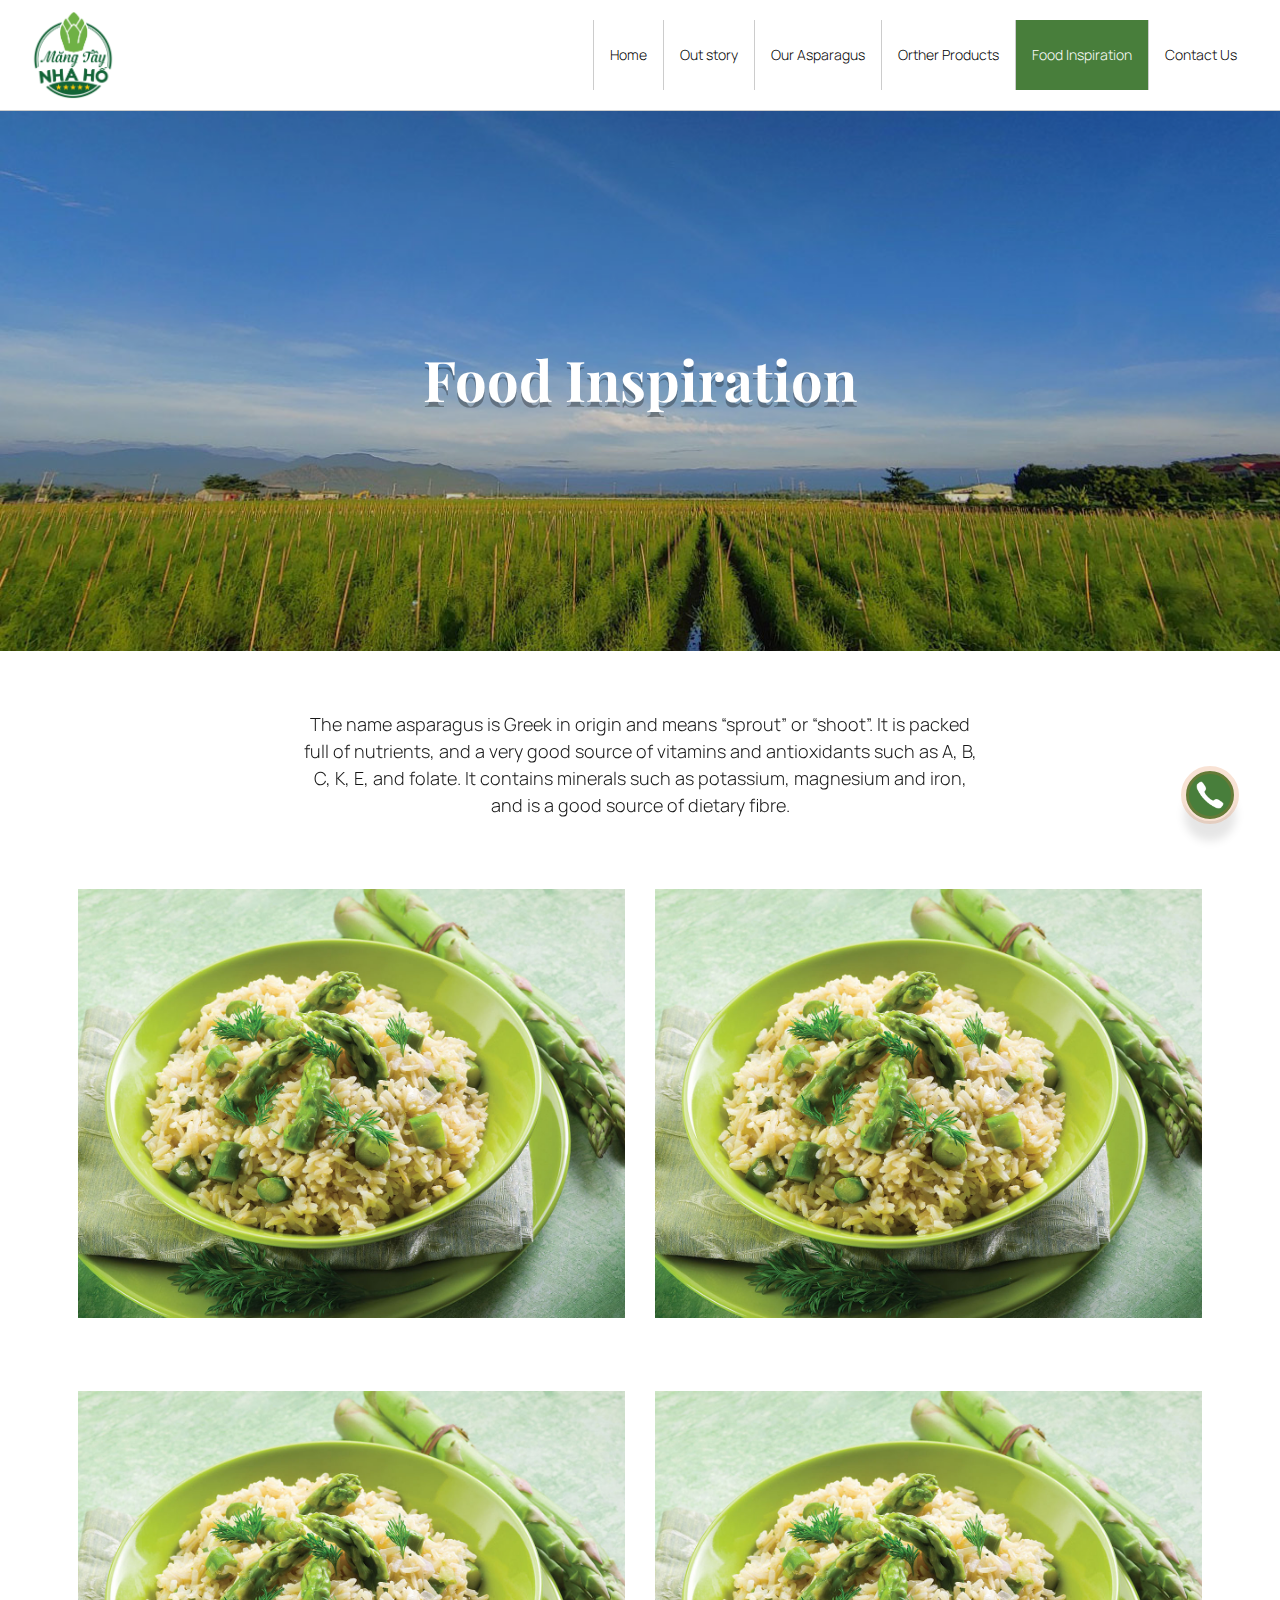
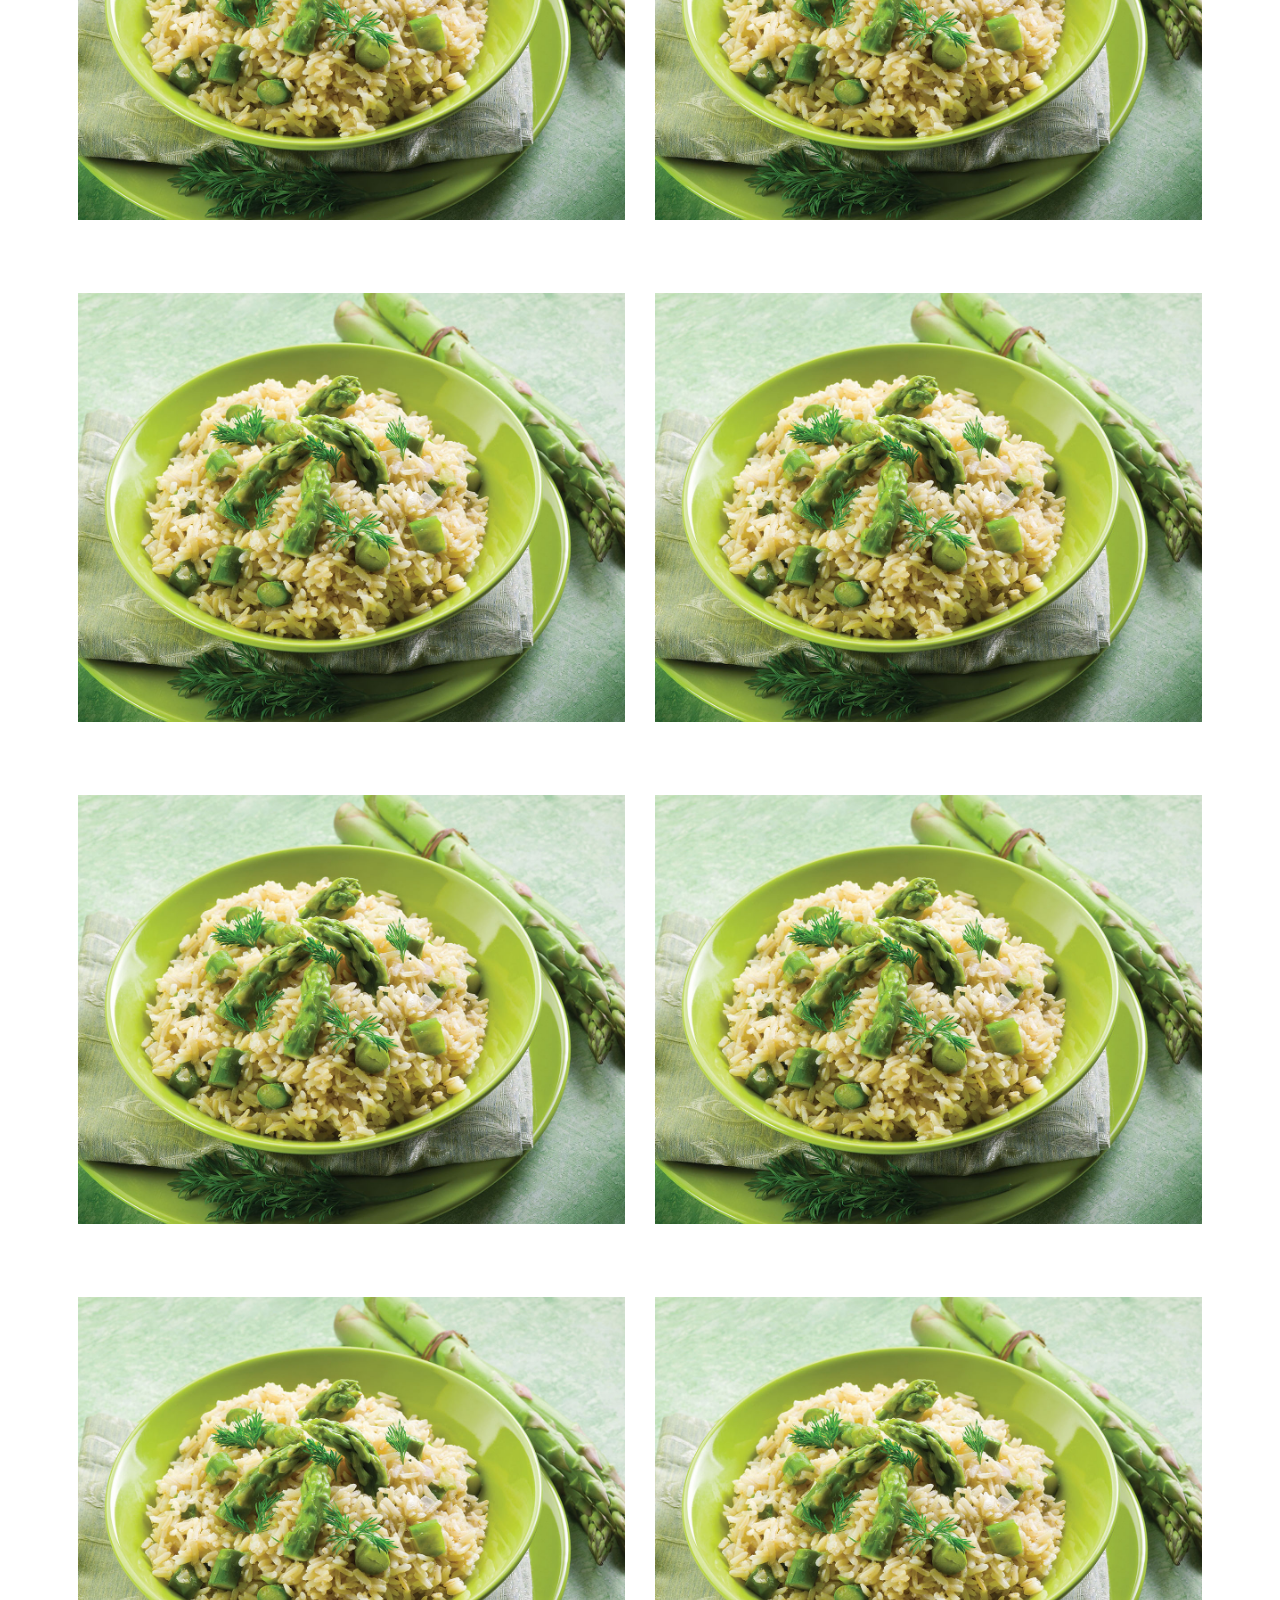
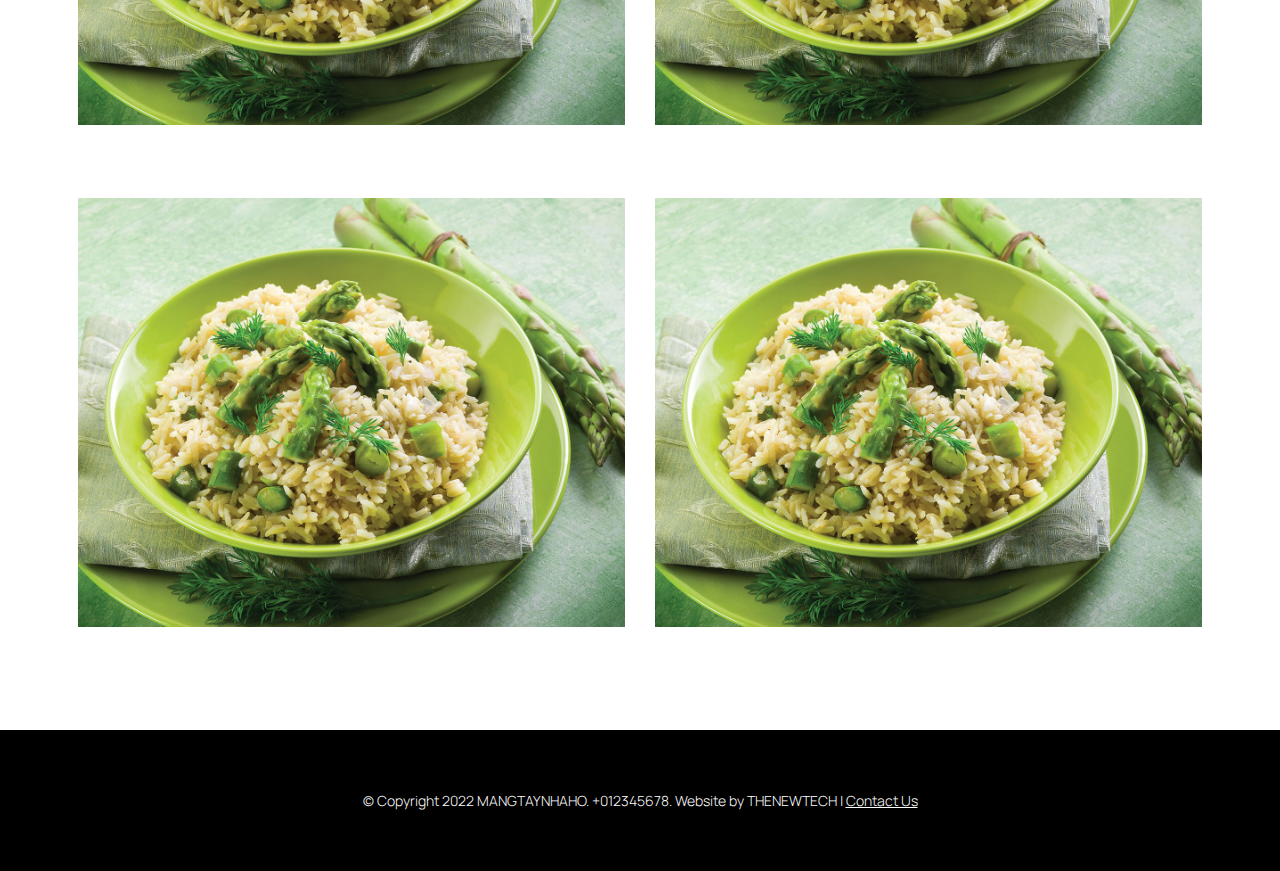
<file: food-inspiration.html>
<!DOCTYPE html>
<html lang="en">
  <head>
    <meta charset="UTF-8" />
    <meta name="viewport" content="width=device-width, initial-scale=1.0" />
    <meta
      name="description"
      content="MĂNG TÂY"
    />
    <title>Măng Tây</title>
    <!-- <link rel="icon" href="demo_icon.gif" type="image/gif" sizes="16x16"> -->
    <!-- <link rel="stylesheet" href="css/fullpage.css" /> -->
    <!-- <link href="css/lightbox.min.css" rel="stylesheet" /> -->
    <!-- <link rel="stylesheet" href="css/jquery.mCustomScrollbar.min.css" /> -->
    <link rel="stylesheet" href="assets/css/slick-theme.css" />
    <link rel="stylesheet" href="assets/css/slick.css" />
    <link rel="stylesheet" href="assets/css/bootstrap.min.css" />
    <link rel="stylesheet" href="assets/css/splitting.css" />
    <link rel="stylesheet" href="assets/css/fresco.css" />
    <link rel="stylesheet" href="assets/font/font-newgym/stylesheet.css" />
    <link rel="preconnect" href="https://fonts.googleapis.com">
    <link rel="preconnect" href="https://fonts.gstatic.com" crossorigin>
    <link href="https://fonts.googleapis.com/css2?family=Manrope:wght@200;300;400;500;600;700&family=Playfair+Display:ital,wght@0,400;0,500;0,600;0,700;1,400;1,500;1,600;1,700&display=swap" rel="stylesheet">
    <link rel="stylesheet" href="assets/css/aos.css" />
    <link
      rel="stylesheet"
      href="assets/font/font-awesome-4.7.0/css/font-awesome.min.css"
    />
    <link rel="stylesheet" type="text/css" href="assets/css/main.css" />
  </head>
  <body>

    <!-- SOCIAL -->
    <a href="#" class="support-online" >
      <img src="./assets/images/call.png" class="img-fluid" alt="">
  </a>


    <!-- MENU SITE -->
    <header class="heading-main">
      <div class="container-fluid">
        <div class="heading-wrapper">
          <div class="heading-logo">
            <img src="./assets/images/logo_chuan.png" class="img-fluid" alt="logo">
          </div>
          <div class="heading-burger">
            <span class="lines"></span>
          </div>
          <div class="heading-nav">
            <ul>
              <li>
                <a href="index.html" >
                  <span>
                    Home
                  </span>
                </a>
              </li>
              <li>
                <a href="our-story.html">
                  <span>
                    Out story
                  </span>
                </a>
              </li>
              <li>
                <a href="about-asparagus.html">
                  <span>
                    Our Asparagus
                  </span>
                </a>
              </li>
              <li>
                <a href="orther-products.html">
                  <span>
                    Orther Products
                  </span>
                </a>
              </li>
              <li>
                <a href="food-inspiration.html" class="active">
                  <span>
                    Food Inspiration
                  </span>
                </a>
              </li>
              <li>
                <a href="contact.html">
                  <span>
                    Contact Us
                  </span>
                </a>
              </li>
            </ul>
          </div>
        </div>
      </div>
      </div>
    </header>
    <div class="wrapper-body" >
      <!-- BANNER -->
      <section class="site-banner" data-aos="zoom-out">
        <div class="banner-img">
         <figure>
           <img src="./assets/images/banner-1.jpg" class="img-fluid" alt="banner mang tay">
         </figure>
         <figure>
          <img src="./assets/images/banner-1.jpg" class="img-fluid" alt="banner mang tay">
        </figure>
        <figure>
          <img src="./assets/images/banner-1.jpg" class="img-fluid" alt="banner mang tay">
        </figure>
        </div>
        <div class="banner-content">
          <h1 class="fm-heading-1 heading">
            Food Inspiration
          </h1>
        </div>
      </section>
      <!-- SECTION ABOUT -->
      <section class="section-description py-md-5 py-4 my-md-5 my-4" data-aos="fade-up" data-aos-delay="1000">
        <div class="container">
          <div class="description-inner">
            <p>
              The name asparagus is Greek in origin and means “sprout” or “shoot”. It is packed full of nutrients, and a very good source of vitamins and antioxidants such as A, B, C, K, E, and folate. It contains minerals such as potassium, magnesium and iron, and is a good source of dietary fibre.
            </p>
          </div>
        </div>
      </section>
      <section class="list-menu  pb-md-5 pb-4 mb-md-5 mb-4">
        <div class="container">
          <div class="list-menu__wrapper">
            <div class="row g-5">
              <div class="col-md-6">
                <div class="list-menu__item">
                  <figure>
                    <img src="./assets/images/list-menu.jpeg" class="img-fluid" alt="menu">
                  </figure>
                  <div class="sub-img text-center" data-aos="fade-up">
                    <span>
                      <b>
                        Asparagus with rice
                      </b>
                    </span>
                  </div>
                </div>
              </div>
              <div class="col-md-6">
                <div class="list-menu__item">
                  <figure>
                    <img src="./assets/images/list-menu.jpeg" class="img-fluid" alt="menu">
                  </figure>
                  <div class="sub-img text-center" data-aos="fade-up">
                    <span>
                      <b>
                        Asparagus with rice
                      </b>
                    </span>
                  </div>
                </div>
              </div>
              <div class="col-md-6">
                <div class="list-menu__item">
                  <figure>
                    <img src="./assets/images/list-menu.jpeg" class="img-fluid" alt="menu">
                  </figure>
                  <div class="sub-img text-center" data-aos="fade-up">
                    <span>
                      <b>
                        Asparagus with rice
                      </b>
                    </span>
                  </div>
                </div>
              </div>
              <div class="col-md-6">
                <div class="list-menu__item">
                  <figure>
                    <img src="./assets/images/list-menu.jpeg" class="img-fluid" alt="menu">
                  </figure>
                  <div class="sub-img text-center" data-aos="fade-up">
                    <span>
                      <b>
                        Asparagus with rice
                      </b>
                    </span>
                  </div>
                </div>
              </div>
              <div class="col-md-6">
                <div class="list-menu__item">
                  <figure>
                    <img src="./assets/images/list-menu.jpeg" class="img-fluid" alt="menu">
                  </figure>
                  <div class="sub-img text-center" data-aos="fade-up">
                    <span>
                      <b>
                        Asparagus with rice
                      </b>
                    </span>
                  </div>
                </div>
              </div>
              <div class="col-md-6">
                <div class="list-menu__item">
                  <figure>
                    <img src="./assets/images/list-menu.jpeg" class="img-fluid" alt="menu">
                  </figure>
                  <div class="sub-img text-center" data-aos="fade-up">
                    <span>
                      <b>
                        Asparagus with rice
                      </b>
                    </span>
                  </div>
                </div>
              </div>
              <div class="col-md-6">
                <div class="list-menu__item">
                  <figure>
                    <img src="./assets/images/list-menu.jpeg" class="img-fluid" alt="menu">
                  </figure>
                  <div class="sub-img text-center" data-aos="fade-up">
                    <span>
                      <b>
                        Asparagus with rice
                      </b>
                    </span>
                  </div>
                </div>
              </div>
              <div class="col-md-6">
                <div class="list-menu__item">
                  <figure>
                    <img src="./assets/images/list-menu.jpeg" class="img-fluid" alt="menu">
                  </figure>
                  <div class="sub-img text-center" data-aos="fade-up">
                    <span>
                      <b>
                        Asparagus with rice
                      </b>
                    </span>
                  </div>
                </div>
              </div>
              <div class="col-md-6">
                <div class="list-menu__item">
                  <figure>
                    <img src="./assets/images/list-menu.jpeg" class="img-fluid" alt="menu">
                  </figure>
                  <div class="sub-img text-center" data-aos="fade-up">
                    <span>
                      <b>
                        Asparagus with rice
                      </b>
                    </span>
                  </div>
                </div>
              </div>
              <div class="col-md-6">
                <div class="list-menu__item">
                  <figure>
                    <img src="./assets/images/list-menu.jpeg" class="img-fluid" alt="menu">
                  </figure>
                  <div class="sub-img text-center" data-aos="fade-up">
                    <span>
                      <b>
                        Asparagus with rice
                      </b>
                    </span>
                  </div>
                </div>
              </div>
              <div class="col-md-6">
                <div class="list-menu__item">
                  <figure>
                    <img src="./assets/images/list-menu.jpeg" class="img-fluid" alt="menu">
                  </figure>
                  <div class="sub-img text-center" data-aos="fade-up">
                    <span>
                      <b>
                        Asparagus with rice
                      </b>
                    </span>
                  </div>
                </div>
              </div>
              <div class="col-md-6">
                <div class="list-menu__item">
                  <figure>
                    <img src="./assets/images/list-menu.jpeg" class="img-fluid" alt="menu">
                  </figure>
                  <div class="sub-img text-center" data-aos="fade-up">
                    <span>
                      <b>
                        Asparagus with rice
                      </b>
                    </span>
                  </div>
                </div>
              </div>
            </div>
          </div>
        </div>
      </section>
    </div>
    <!-- FOOTER -->
    <footer>
      <div class="footer-wrapper py-md-5 py-4">
        <div class="container">
          <div class="footer-copyright py-md-5 py-3">
            <div class="row">
              <div class="col-md-12">
                <div class="footer-copyright__inner">
                  <div class="footer-copyright__inner-content">
                    <p>© Copyright 2022 MANGTAYNHAHO. +012345678. Website by THENEWTECH | <a href="/contact.hml">Contact Us</a></p>
                  </div>
                </div>
              </div>
            </div>
          </div>
        </div>
      </div>
    </footer>

    <!-- JS -->
    <script src="assets/js/jquery-3.5.1.min.js"></script>
    <!-- <script src="js/particles.min.js"></script> -->
    <!-- <script src="js/lightbox.min.js"></script> -->
    <!-- <script src="js/ScrollMagic.min.js"></script> -->
    <!-- <script src="js/jquery.mCustomScrollbar.concat.min.js"></script> -->
    <!-- <script src="js/fullpage.js"></script> -->
    <script src="assets/js/slick.min.js"></script>
    <script src="assets/js/anime.min.js"></script>
    <script src="assets/js/gsap.min.js"></script>
    <script src="assets/js/splitting.min.js"></script>
    <script src="assets/js/aos.js"></script>
    <script src="assets/js/fresco.min.js"></script>
    <script src="assets/js/bootstrap.bundle.min.js"></script>
    <script src="/assets/js/trans.js"></script>
    <script src="assets/js/main.js"></script>
  </body>
</html>
</file>
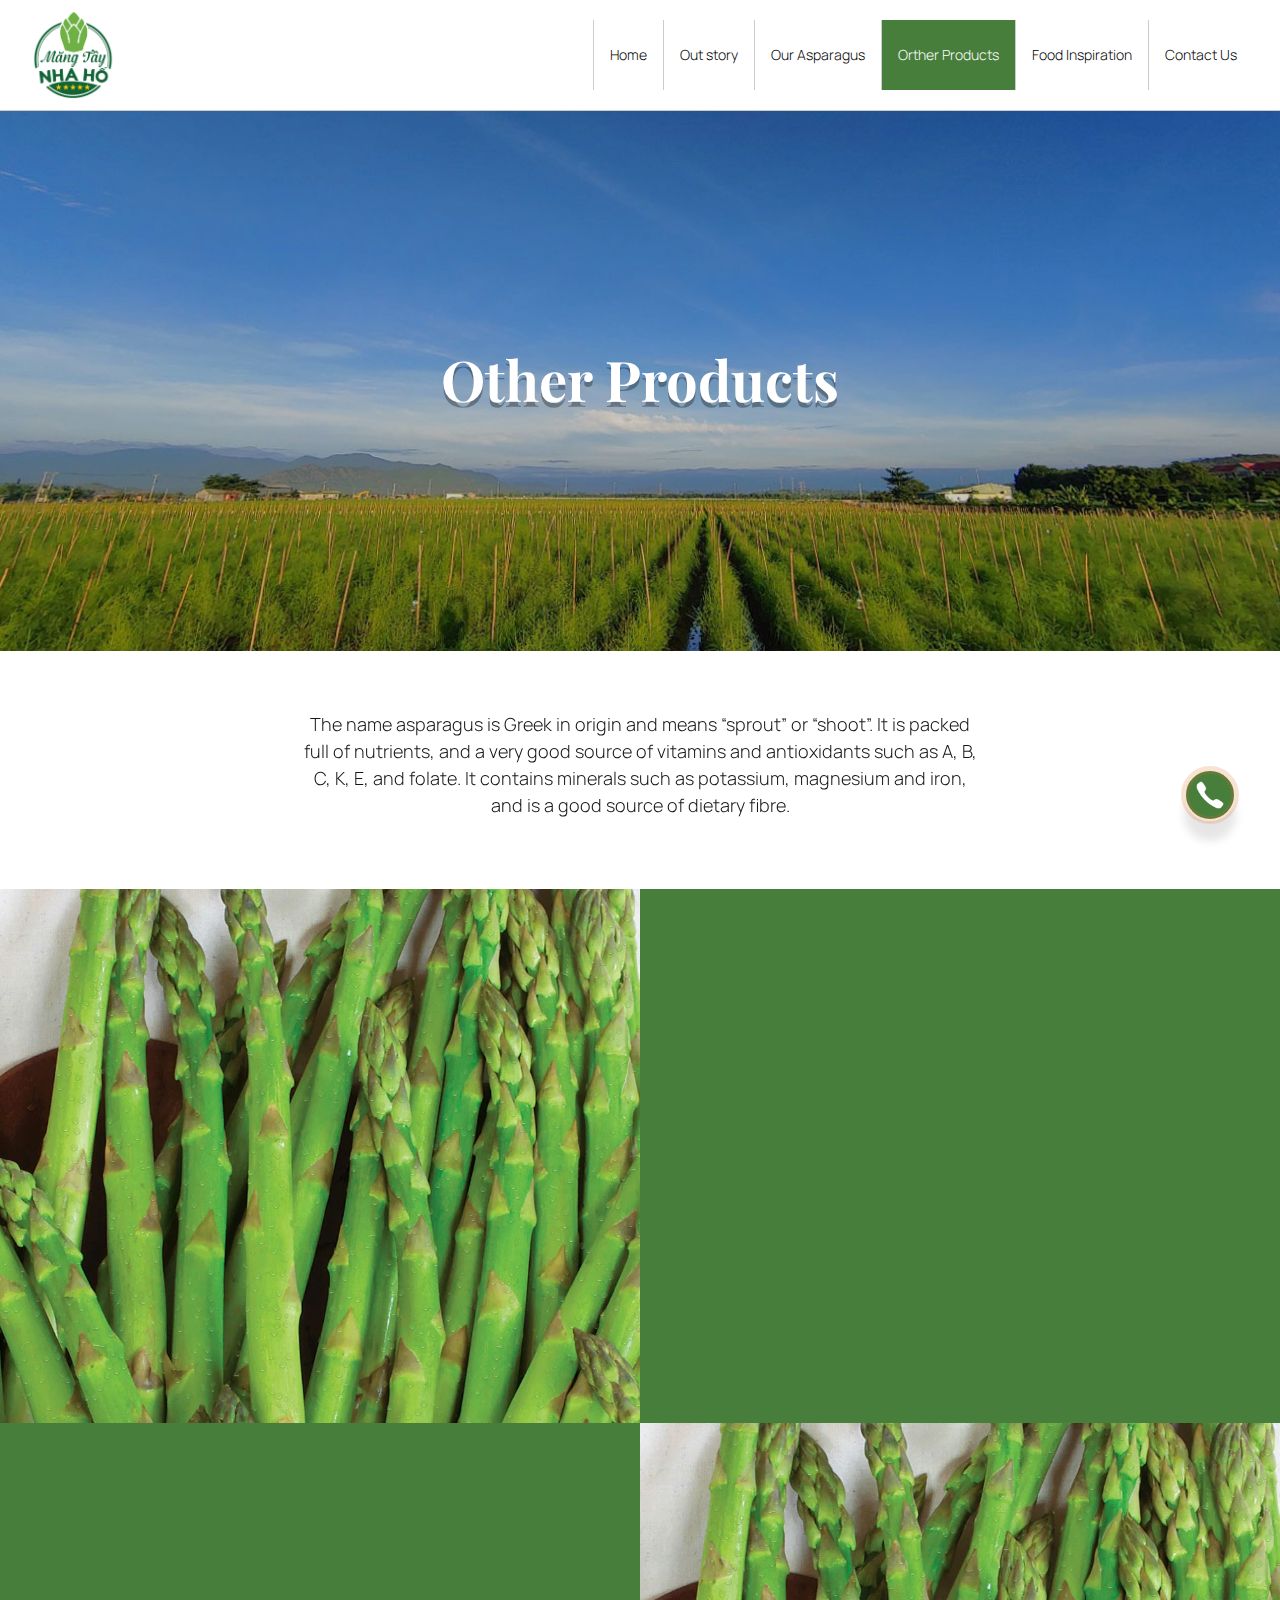
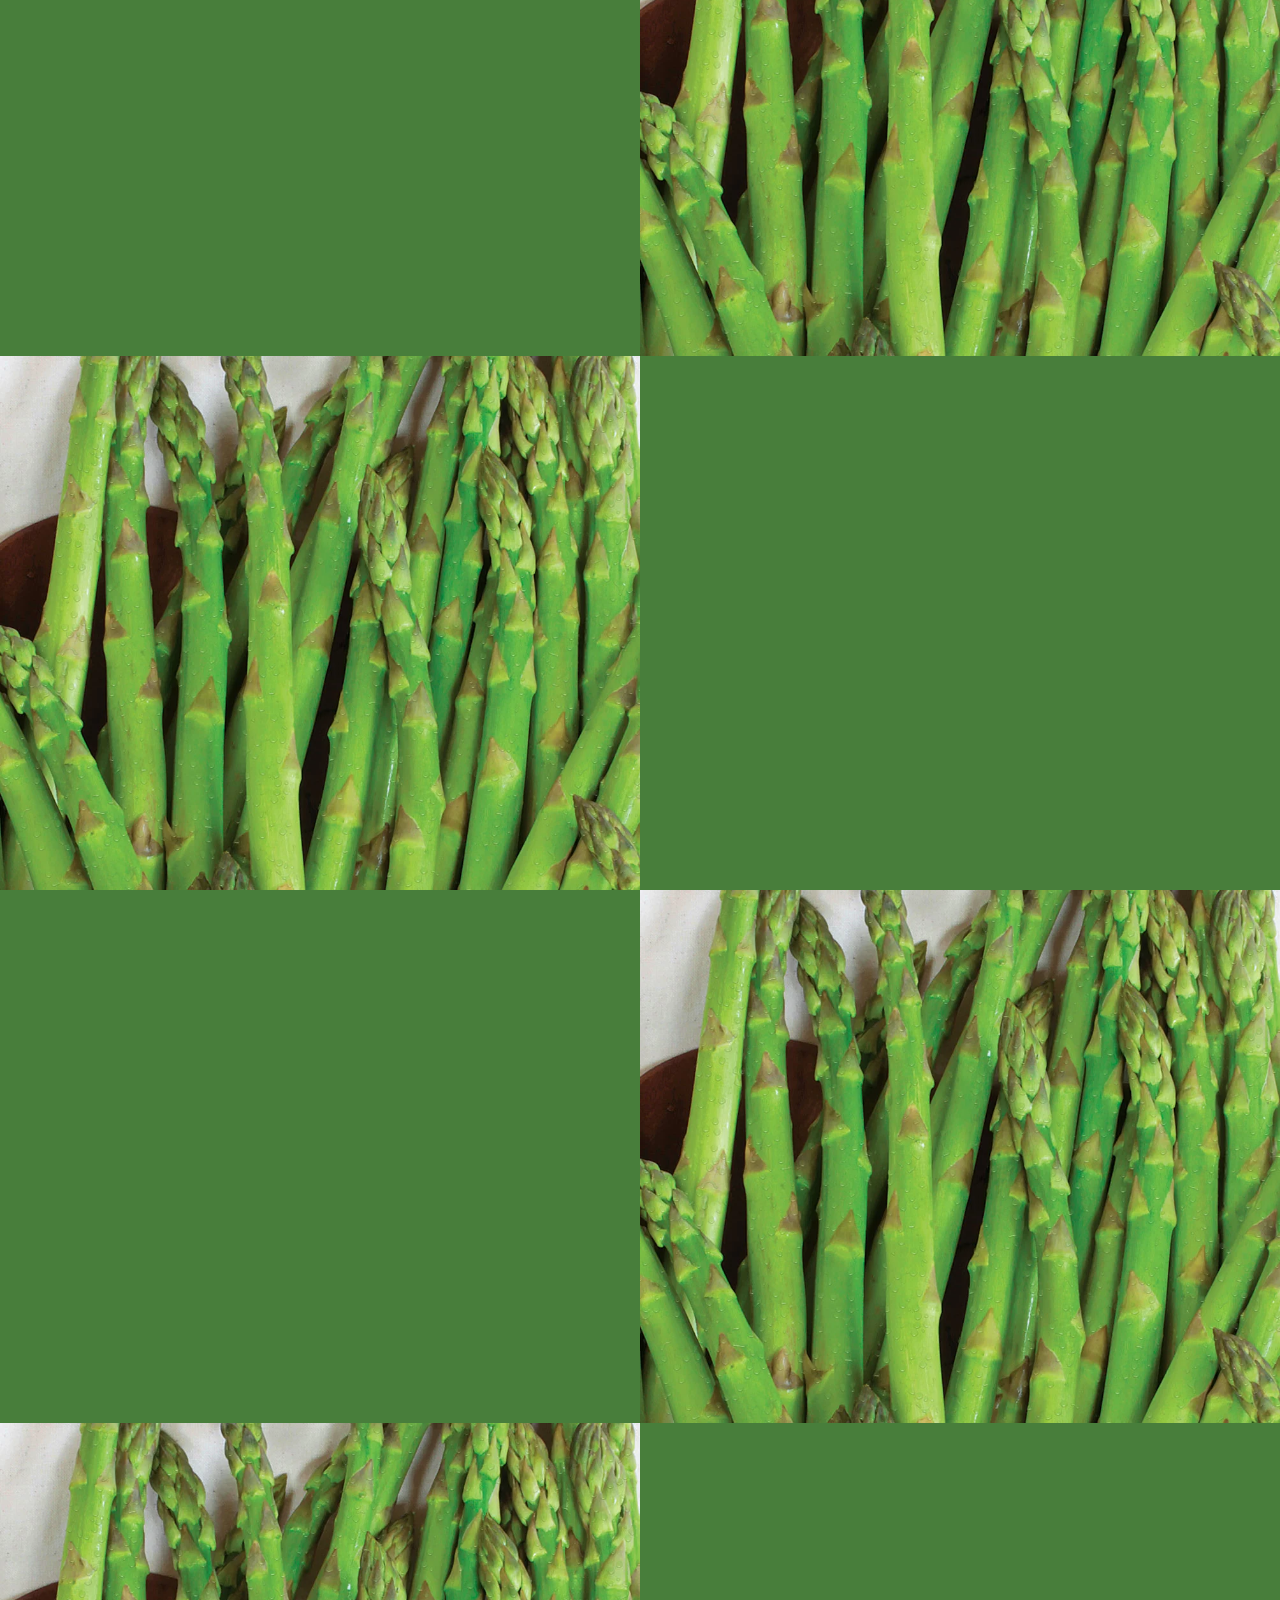
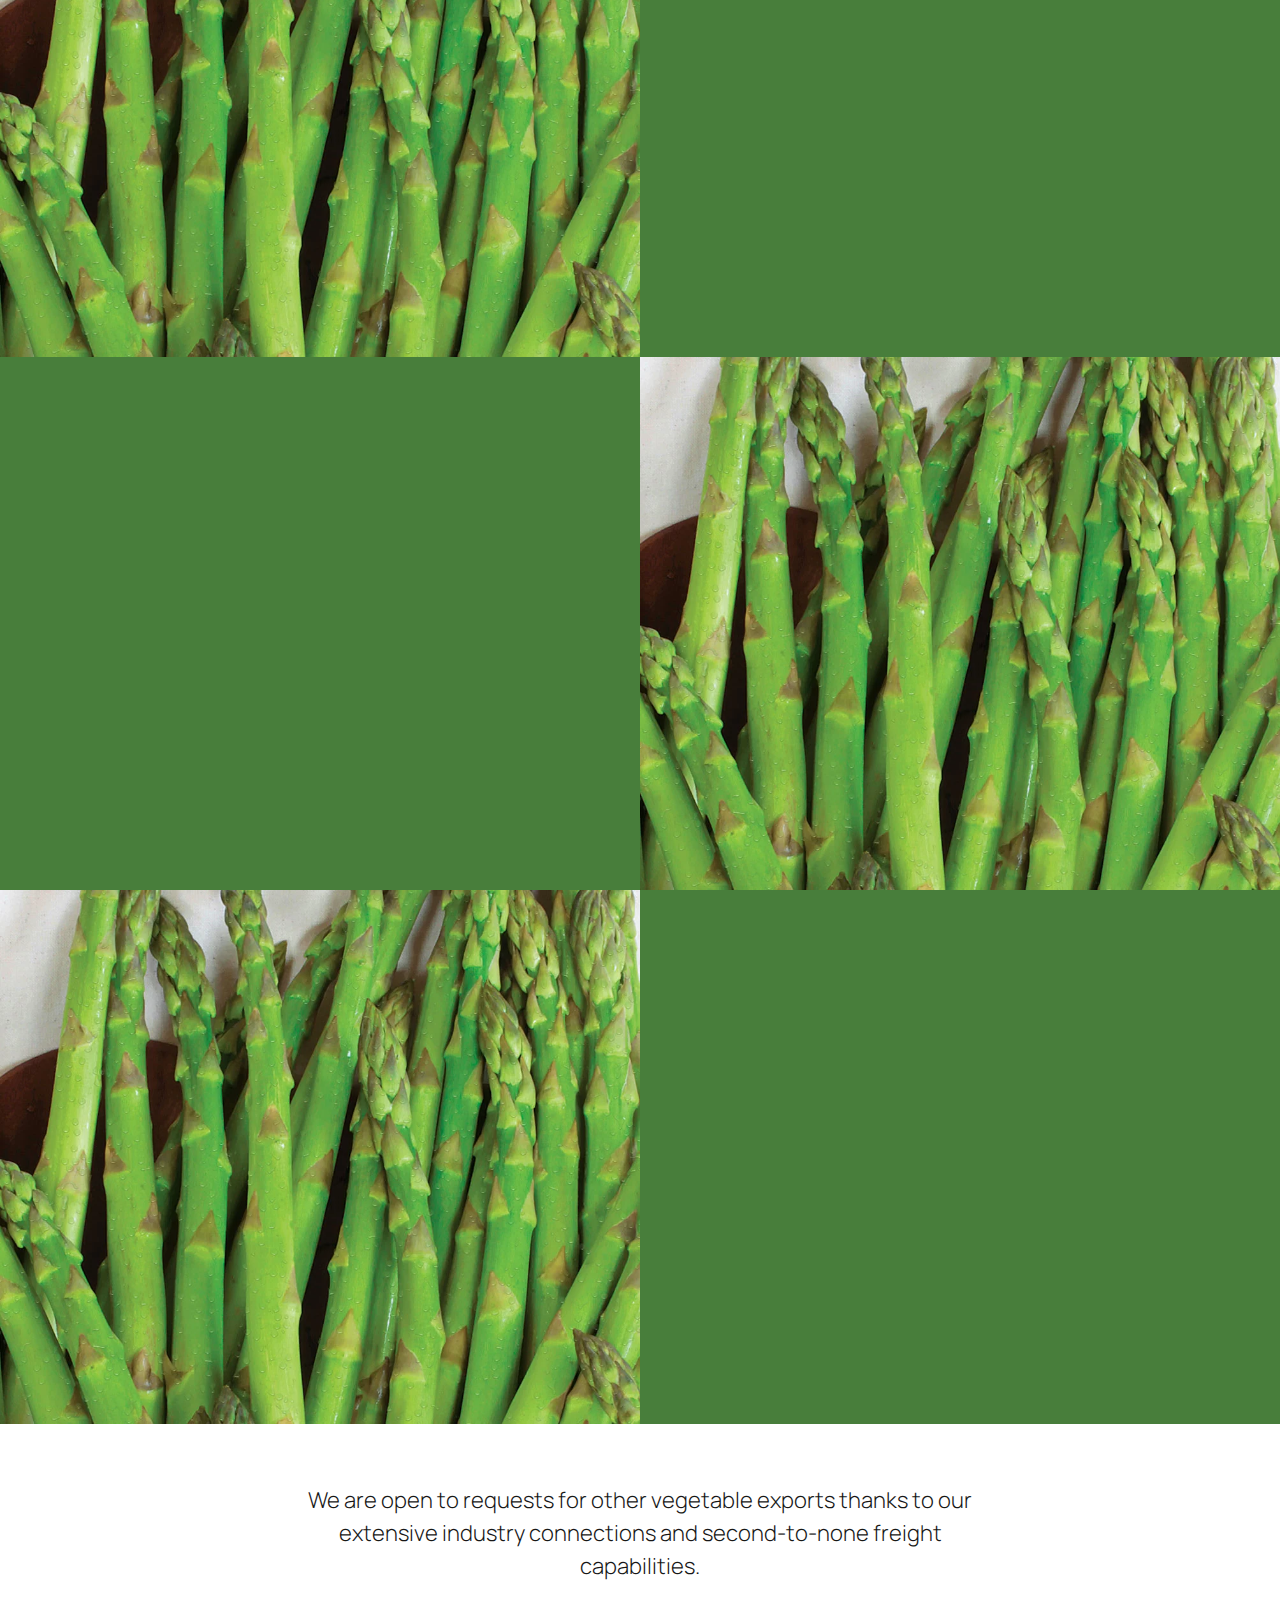
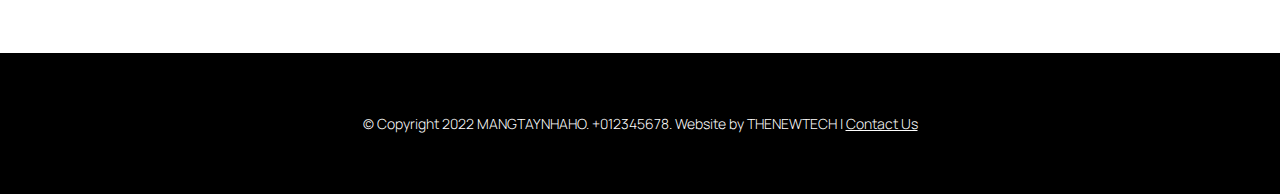
<file: orther-products.html>
<!DOCTYPE html>
<html lang="en">
  <head>
    <meta charset="UTF-8" />
    <meta name="viewport" content="width=device-width, initial-scale=1.0" />
    <meta
      name="description"
      content="MĂNG TÂY"
    />
    <title>Măng Tây</title>
    <!-- <link rel="icon" href="demo_icon.gif" type="image/gif" sizes="16x16"> -->
    <!-- <link rel="stylesheet" href="css/fullpage.css" /> -->
    <!-- <link href="css/lightbox.min.css" rel="stylesheet" /> -->
    <!-- <link rel="stylesheet" href="css/jquery.mCustomScrollbar.min.css" /> -->
    <link rel="stylesheet" href="assets/css/slick-theme.css" />
    <link rel="stylesheet" href="assets/css/slick.css" />
    <link rel="stylesheet" href="assets/css/bootstrap.min.css" />
    <link rel="stylesheet" href="assets/css/splitting.css" />
    <link rel="stylesheet" href="assets/css/fresco.css" />
    <link rel="stylesheet" href="assets/font/font-newgym/stylesheet.css" />
    <link rel="preconnect" href="https://fonts.googleapis.com">
    <link rel="preconnect" href="https://fonts.gstatic.com" crossorigin>
    <link href="https://fonts.googleapis.com/css2?family=Manrope:wght@200;300;400;500;600;700&family=Playfair+Display:ital,wght@0,400;0,500;0,600;0,700;1,400;1,500;1,600;1,700&display=swap" rel="stylesheet">
    <link rel="stylesheet" href="assets/css/aos.css" />
    <link
      rel="stylesheet"
      href="assets/font/font-awesome-4.7.0/css/font-awesome.min.css"
    />
    <link rel="stylesheet" type="text/css" href="assets/css/main.css" />
  </head>
  <body>

    <!-- SOCIAL -->
    <a href="#" class="support-online" >
      <img src="./assets/images/call.png" class="img-fluid" alt="">
  </a>


    <!-- MENU SITE -->
    <header class="heading-main">
      <div class="container-fluid">
        <div class="heading-wrapper">
          <div class="heading-logo">
            <img src="./assets/images/logo_chuan.png" class="img-fluid" alt="logo">
          </div>
          <div class="heading-burger">
            <span class="lines"></span>
          </div>
          <div class="heading-nav">
            <ul>
              <li>
                <a href="index.html" >
                  <span>
                    Home
                  </span>
                </a>
              </li>
              <li>
                <a href="our-story.html">
                  <span>
                    Out story
                  </span>
                </a>
              </li>
              <li>
                <a href="about-asparagus.html">
                  <span>
                    Our Asparagus
                  </span>
                </a>
              </li>
              <li>
                <a href="orther-products.html" class="active">
                  <span>
                    Orther Products
                  </span>
                </a>
              </li>
              <li>
                <a href="food-inspiration.html">
                  <span>
                    Food Inspiration
                  </span>
                </a>
              </li>
              <li>
                <a href="contact.html">
                  <span>
                    Contact Us
                  </span>
                </a>
              </li>
            </ul>
          </div>
        </div>
      </div>
      </div>
    </header>
    <div class="wrapper-body" >
      <!-- BANNER -->
      <section class="site-banner" data-aos="zoom-out">
        <div class="banner-img">
         <figure>
           <img src="./assets/images/banner-1.jpg" class="img-fluid" alt="banner mang tay">
         </figure>
         <figure>
          <img src="./assets/images/banner-1.jpg" class="img-fluid" alt="banner mang tay">
        </figure>
        <figure>
          <img src="./assets/images/banner-1.jpg" class="img-fluid" alt="banner mang tay">
        </figure>
        </div>
        <div class="banner-content">
          <h1 class="fm-heading-1 heading">
            Other Products
          </h1>
        </div>
      </section>
      <!-- SECTION ABOUT -->
      <section class="section-description py-md-5 py-4 my-md-5 my-4" data-aos="fade-up" data-aos-delay="1000">
        <div class="container">
          <div class="description-inner">
            <p>
              The name asparagus is Greek in origin and means “sprout” or “shoot”. It is packed full of nutrients, and a very good source of vitamins and antioxidants such as A, B, C, K, E, and folate. It contains minerals such as potassium, magnesium and iron, and is a good source of dietary fibre.
            </p>
          </div>
        </div>
      </section>
      <section class="section-content">
        <div class="content-item">
          <div class="row g-0">
            <div class="col-md-6 order-md-2 order-1">
              <div class="content-item__wrapper">
                <div class="content-item__main" data-aos="fade-up">
                  <p>
                  Momack Produce was established in 1991, based in Koo Wee Rup, Victoria.
                  </p>
                  <p>
                    We are Australia’s largest vertically integrated grower, packer and exporter of asparagus.
                  </p>
                 <p>
                    MACK AUSTRALIA is the flagship brand of Momack Produce.
                 </p>
                </div>
              </div>
            </div>
            <div class="col-md-6 order-md-1 order-2">
              <div class="content-item__wrapper">
                <div class="content-item__img">
                 <figure>
                   <img src="./assets/images/sanpham.webp" class="img-fluid" alt="">
                 </figure>
                </div>
              </div>
            </div>
          </div>
        </div>
        <div class="content-item">
          <div class="row g-0">
            <div class="col-md-6">
              <div class="content-item__wrapper">
                <div class="content-item__main" data-aos="fade-up">
                  <p>
                    Momack Produce was established in 1991, based in Koo Wee Rup, Victoria.
                  </p>
                  <p>
                    We are Australia’s largest vertically integrated grower, packer and exporter of asparagus.
                  </p>
                  <p>
                    MACK AUSTRALIA is the flagship brand of Momack Produce.
                  </p>
                </div>
              </div>
            </div>
            <div class="col-md-6">
              <div class="content-item__wrapper">
                <div class="content-item__img">
                 <figure>
                   <img src="./assets/images/sanpham.webp" class="img-fluid" alt="">
                 </figure>
                </div>
              </div>
            </div>
          </div>
        </div>
        <div class="content-item">
          <div class="row g-0">
            <div class="col-md-6 order-md-2 order-1">
              <div class="content-item__wrapper">
                <div class="content-item__main" data-aos="fade-up">
                  <p>
                    It is just a few kilometres from a beautiful bay. It enjoys a Mediterranean-style cool climate and an authentically natural environment.
                  </p>
                  <p>
                    Koo Wee Rup is featured by spectacular landscape with lush grass fields, winding creeks, expansive crops, and relaxing cattle herds.
                  </p>
                </div>
              </div>
            </div>
            <div class="col-md-6 order-md-1 order-2">
              <div class="content-item__wrapper">
                <div class="content-item__img">
                 <figure>
                   <img src="./assets/images/sanpham.webp" class="img-fluid" alt="">
                 </figure>
                </div>
              </div>
            </div>
          </div>
        </div>
        <div class="content-item">
          <div class="row g-0">
            <div class="col-md-6">
              <div class="content-item__wrapper">
                <div class="content-item__main" data-aos="fade-up">
                  <p>
                    
Koo Wee Rup is in the state of Victoria where an astonishing 95% of Australian asparagus is grown.
                  </p>
                  <p>
                    It is about 70km from Melbourne city, and on the door step to Gippsland – one of Australia’s most well-known and most fertile agricultural regions.
                  </p>
                </div>
              </div>
            </div>
            <div class="col-md-6 ">
              <div class="content-item__wrapper">
                <div class="content-item__img">
                 <figure>
                   <img src="./assets/images/sanpham.webp" class="img-fluid" alt="">
                 </figure>
                </div>
              </div>
            </div>
          </div>
        </div>
        <div class="content-item">
          <div class="row g-0">
            <div class="col-md-6 order-md-2 order-1">
              <div class="content-item__wrapper">
                <div class="content-item__main" data-aos="fade-up">
                  <p>
                    With over 30 years’ experience in exporting asparagus, MACK AUSTRALIA is considered to have a premium position in all export markets including Japan, Korea, China, Taiwan, Hong Kong, Singapore, Malaysia and the Middle East.
                  </p>
                </div>
              </div>
            </div>
            <div class="col-md-6 order-md-1 order-2">
              <div class="content-item__wrapper">
                <div class="content-item__img">
                 <figure>
                   <img src="./assets/images/sanpham.webp" class="img-fluid" alt="">
                 </figure>
                </div>
              </div>
            </div>
          </div>
        </div>
        <div class="content-item">
          <div class="row g-0">
            <div class="col-md-6">
              <div class="content-item__wrapper">
                <div class="content-item__main" data-aos="fade-up">
                  <p>
                    Momack Produce grows unrivalled great-tasting asparagus, highly sought after across Australia and around the world.
                  </p>
                </div>
              </div>
            </div>
            <div class="col-md-6">
              <div class="content-item__wrapper">
                <div class="content-item__img">
                 <figure>
                   <img src="./assets/images/sanpham.webp" class="img-fluid" alt="">
                 </figure>
                </div>
              </div>
            </div>
          </div>
        </div>
        <div class="content-item">
          <div class="row g-0">
            <div class="col-md-6 order1 order-md-2 ">
              <div class="content-item__wrapper">
                <div class="content-item__main" data-aos="fade-up">
                  <p>
                    Our asparagus is also supplied across Australia by our sister company, Motta Produce, under the Motta brand. This product is available in all major wholesale markets, and supermarkets including Coles and Woolworths
                  </p>
                </div>
              </div>
            </div>
            <div class="col-md-6 order-2 order-md-1 ">
              <div class="content-item__wrapper">
                <div class="content-item__img">
                 <figure>
                   <img src="./assets/images/sanpham.webp" class="img-fluid" alt="">
                 </figure>
                </div>
              </div>
            </div>
          </div>
        </div>
      </section>
      <section class="section-condition py-md-5 py-4 my-md-5 my-4">
        <div class="container">
          <div class="section-condition__content">
            <p>
               We are open to requests for other vegetable exports thanks to our extensive industry connections and second-to-none freight capabilities.
            </p>
          </div>
        </div>
      </section>
    </div>
    <!-- FOOTER -->
    <footer>
      <div class="footer-wrapper py-md-5 py-4">
        <div class="container">
          <div class="footer-copyright py-md-5 py-3">
            <div class="row">
              <div class="col-md-12">
                <div class="footer-copyright__inner">
                  <div class="footer-copyright__inner-content">
                    <p>© Copyright 2022 MANGTAYNHAHO. +012345678. Website by THENEWTECH | <a href="/contact.hml">Contact Us</a></p>
                  </div>
                </div>
              </div>
            </div>
          </div>
        </div>
      </div>
    </footer>

    <!-- JS -->
    <script src="assets/js/jquery-3.5.1.min.js"></script>
    <!-- <script src="js/particles.min.js"></script> -->
    <!-- <script src="js/lightbox.min.js"></script> -->
    <!-- <script src="js/ScrollMagic.min.js"></script> -->
    <!-- <script src="js/jquery.mCustomScrollbar.concat.min.js"></script> -->
    <!-- <script src="js/fullpage.js"></script> -->
    <script src="assets/js/slick.min.js"></script>
    <script src="assets/js/anime.min.js"></script>
    <script src="assets/js/gsap.min.js"></script>
    <script src="assets/js/splitting.min.js"></script>
    <script src="assets/js/aos.js"></script>
    <script src="assets/js/fresco.min.js"></script>
    <script src="assets/js/bootstrap.bundle.min.js"></script>
    <script src="/assets/js/trans.js"></script>
    <script src="assets/js/main.js"></script>
  </body>
</html>
</file>
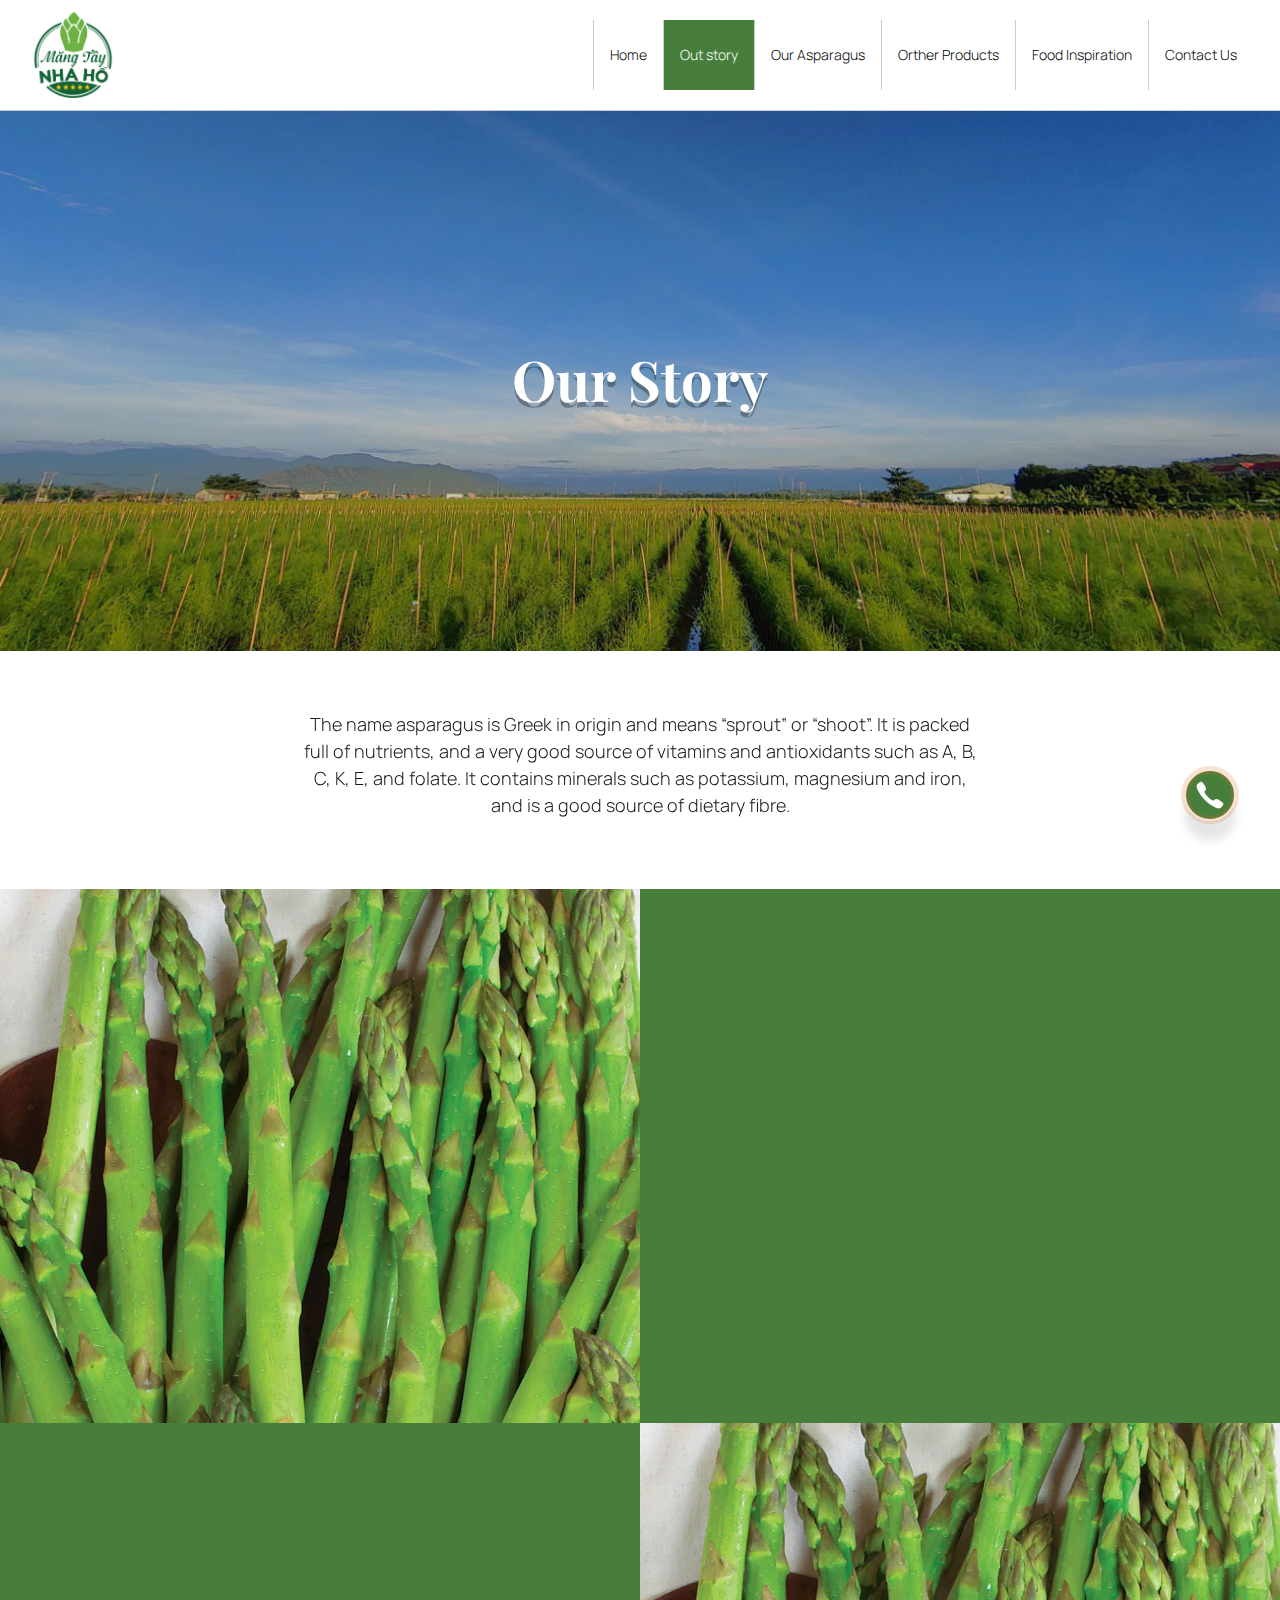
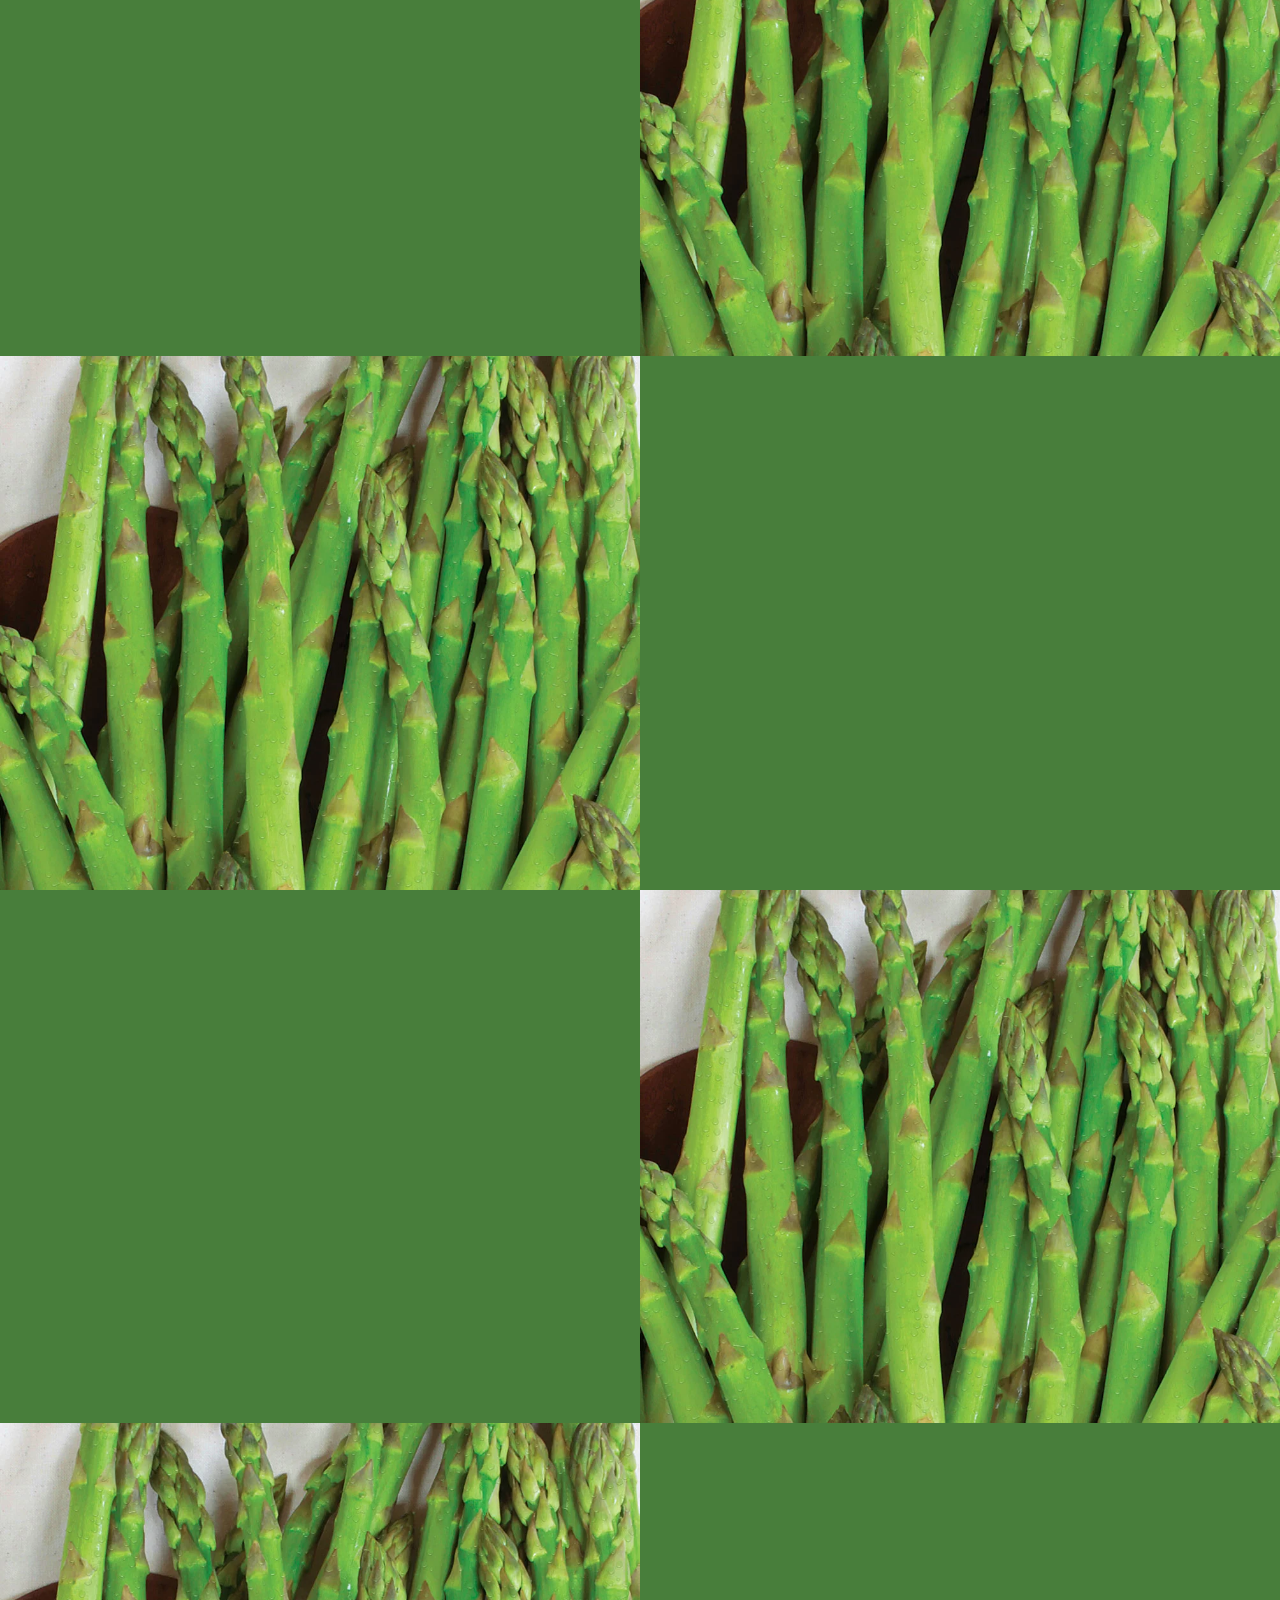
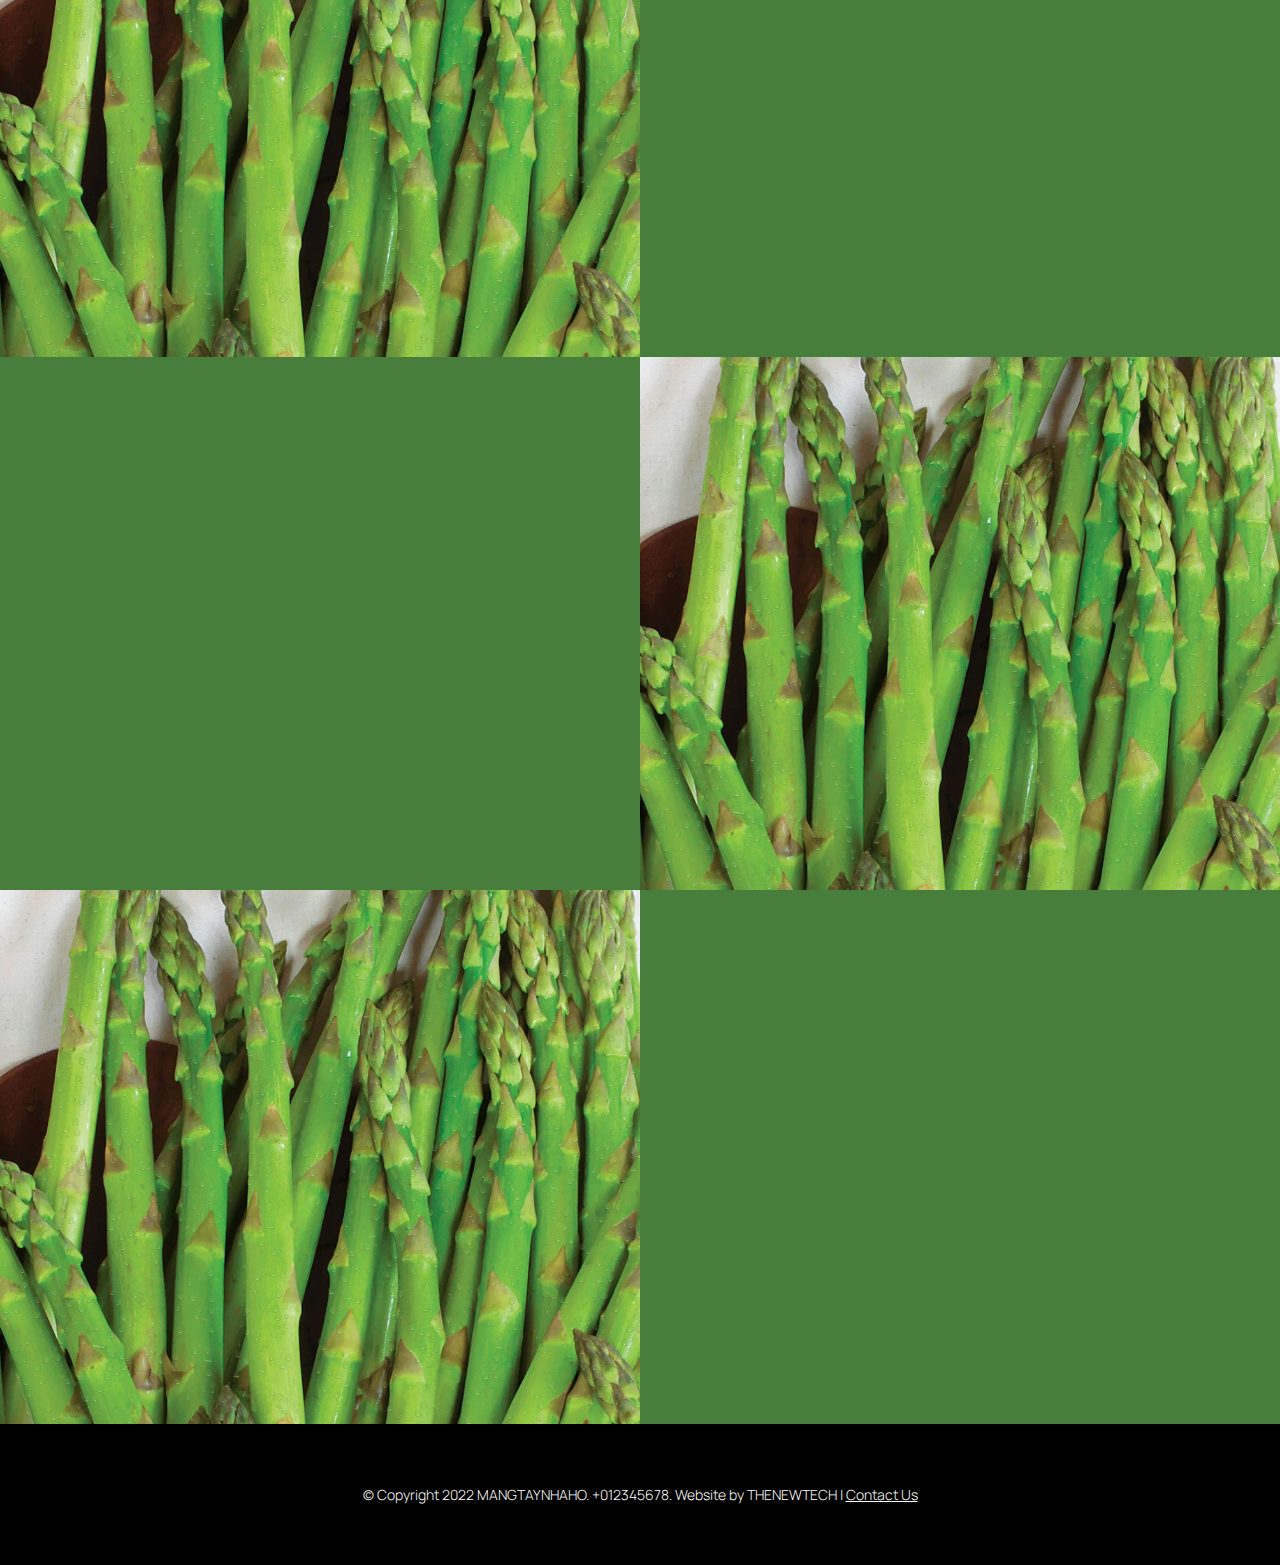
<file: our-story.html>
<!DOCTYPE html>
<html lang="en">
  <head>
    <meta charset="UTF-8" />
    <meta name="viewport" content="width=device-width, initial-scale=1.0" />
    <meta
      name="description"
      content="MĂNG TÂY"
    />
    <title>Măng Tây</title>
    <!-- <link rel="icon" href="demo_icon.gif" type="image/gif" sizes="16x16"> -->
    <!-- <link rel="stylesheet" href="css/fullpage.css" /> -->
    <!-- <link href="css/lightbox.min.css" rel="stylesheet" /> -->
    <!-- <link rel="stylesheet" href="css/jquery.mCustomScrollbar.min.css" /> -->
    <link rel="stylesheet" href="assets/css/slick-theme.css" />
    <link rel="stylesheet" href="assets/css/slick.css" />
    <link rel="stylesheet" href="assets/css/bootstrap.min.css" />
    <link rel="stylesheet" href="assets/css/splitting.css" />
    <link rel="stylesheet" href="assets/css/fresco.css" />
    <link rel="stylesheet" href="assets/font/font-newgym/stylesheet.css" />
    <link rel="preconnect" href="https://fonts.googleapis.com">
    <link rel="preconnect" href="https://fonts.gstatic.com" crossorigin>
    <link href="https://fonts.googleapis.com/css2?family=Manrope:wght@200;300;400;500;600;700&family=Playfair+Display:ital,wght@0,400;0,500;0,600;0,700;1,400;1,500;1,600;1,700&display=swap" rel="stylesheet">
    <link rel="stylesheet" href="assets/css/aos.css" />
    <link
      rel="stylesheet"
      href="assets/font/font-awesome-4.7.0/css/font-awesome.min.css"
    />
    <link rel="stylesheet" type="text/css" href="assets/css/main.css" />
  </head>
  <body>

    <!-- SOCIAL -->
    <a href="#" class="support-online" >
      <img src="./assets/images/call.png" class="img-fluid" alt="">
  </a>


    <!-- MENU SITE -->
    <header class="heading-main">
      <div class="container-fluid">
        <div class="heading-wrapper">
          <div class="heading-logo">
            <img src="./assets/images/logo_chuan.png" class="img-fluid" alt="logo">
          </div>
          <div class="heading-burger">
            <span class="lines"></span>
          </div>
          <div class="heading-nav">
            <ul>
              <li>
                <a href="index.html">
                  <span>
                    Home
                  </span>
                </a>
              </li>
              <li>
                <a href="our-story.html" class="active">
                  <span>
                    Out story
                  </span>
                </a>
              </li>
              <li>
                <a href="about-asparagus.html">
                  <span>
                    Our Asparagus
                  </span>
                </a>
              </li>
              <li>
                <a href="orther-products.html">
                  <span>
                    Orther Products
                  </span>
                </a>
              </li>
              <li>
                <a href="food-inspiration.html">
                  <span>
                    Food Inspiration
                  </span>
                </a>
              </li>
              <li>
                <a href="contact.html">
                  <span>
                    Contact Us
                  </span>
                </a>
              </li>
            </ul>
          </div>
        </div>
      </div>
      </div>
    </header>
    <div class="wrapper-body" >
      <!-- BANNER -->
      <section class="site-banner" data-aos="zoom-out">
        <div class="banner-img">
         <figure>
           <img src="./assets/images/banner-1.jpg" class="img-fluid" alt="banner mang tay">
         </figure>
         <figure>
          <img src="./assets/images/banner-1.jpg" class="img-fluid" alt="banner mang tay">
        </figure>
        <figure>
          <img src="./assets/images/banner-1.jpg" class="img-fluid" alt="banner mang tay">
        </figure>
        </div>
        <div class="banner-content">
          <h1 class="fm-heading-1 heading">
            Our Story
          </h1>
        </div>
      </section>
      <!-- SECTION ABOUT -->
      <section class="section-description py-md-5 py-4 my-md-5 my-4" data-aos="fade-up" data-aos-delay="1000">
        <div class="container">
          <div class="description-inner">
            <p>
              The name asparagus is Greek in origin and means “sprout” or “shoot”. It is packed full of nutrients, and a very good source of vitamins and antioxidants such as A, B, C, K, E, and folate. It contains minerals such as potassium, magnesium and iron, and is a good source of dietary fibre.
            </p>
          </div>
        </div>
      </section>
      <section class="section-content">
        <div class="content-item">
          <div class="row g-0">
            <div class="col-md-6 order-md-2 order-1">
              <div class="content-item__wrapper">
                <div class="content-item__main" data-aos="fade-up">
                  <p>
                  Momack Produce was established in 1991, based in Koo Wee Rup, Victoria.
                  </p>
                  <p>
                    We are Australia’s largest vertically integrated grower, packer and exporter of asparagus.
                  </p>
                 <p>
                    MACK AUSTRALIA is the flagship brand of Momack Produce.
                 </p>
                </div>
              </div>
            </div>
            <div class="col-md-6 order-md-1 order-2">
              <div class="content-item__wrapper">
                <div class="content-item__img">
                 <figure>
                   <img src="./assets/images/sanpham.webp" class="img-fluid" alt="">
                 </figure>
                </div>
              </div>
            </div>
          </div>
        </div>
        <div class="content-item">
          <div class="row g-0">
            <div class="col-md-6">
              <div class="content-item__wrapper">
                <div class="content-item__main" data-aos="fade-up">
                  <p>
                    Momack Produce was established in 1991, based in Koo Wee Rup, Victoria.
                  </p>
                  <p>
                    We are Australia’s largest vertically integrated grower, packer and exporter of asparagus.
                  </p>
                  <p>
                    MACK AUSTRALIA is the flagship brand of Momack Produce.
                  </p>
                </div>
              </div>
            </div>
            <div class="col-md-6">
              <div class="content-item__wrapper">
                <div class="content-item__img">
                 <figure>
                   <img src="./assets/images/sanpham.webp" class="img-fluid" alt="">
                 </figure>
                </div>
              </div>
            </div>
          </div>
        </div>
        <div class="content-item">
          <div class="row g-0">
            <div class="col-md-6 order-md-2 order-1">
              <div class="content-item__wrapper">
                <div class="content-item__main" data-aos="fade-up">
                  <p>
                    It is just a few kilometres from a beautiful bay. It enjoys a Mediterranean-style cool climate and an authentically natural environment.
                  </p>
                  <p>
                    Koo Wee Rup is featured by spectacular landscape with lush grass fields, winding creeks, expansive crops, and relaxing cattle herds.
                  </p>
                </div>
              </div>
            </div>
            <div class="col-md-6 order-md-1 order-2">
              <div class="content-item__wrapper">
                <div class="content-item__img">
                 <figure>
                   <img src="./assets/images/sanpham.webp" class="img-fluid" alt="">
                 </figure>
                </div>
              </div>
            </div>
          </div>
        </div>
        <div class="content-item">
          <div class="row g-0">
            <div class="col-md-6">
              <div class="content-item__wrapper">
                <div class="content-item__main" data-aos="fade-up">
                  <p>
                    
Koo Wee Rup is in the state of Victoria where an astonishing 95% of Australian asparagus is grown.
                  </p>
                  <p>
                    It is about 70km from Melbourne city, and on the door step to Gippsland – one of Australia’s most well-known and most fertile agricultural regions.
                  </p>
                </div>
              </div>
            </div>
            <div class="col-md-6 ">
              <div class="content-item__wrapper">
                <div class="content-item__img">
                 <figure>
                   <img src="./assets/images/sanpham.webp" class="img-fluid" alt="">
                 </figure>
                </div>
              </div>
            </div>
          </div>
        </div>
        <div class="content-item">
          <div class="row g-0">
            <div class="col-md-6 order-md-2 order-1">
              <div class="content-item__wrapper">
                <div class="content-item__main" data-aos="fade-up">
                  <p>
                    With over 30 years’ experience in exporting asparagus, MACK AUSTRALIA is considered to have a premium position in all export markets including Japan, Korea, China, Taiwan, Hong Kong, Singapore, Malaysia and the Middle East.
                  </p>
                </div>
              </div>
            </div>
            <div class="col-md-6 order-md-1 order-2">
              <div class="content-item__wrapper">
                <div class="content-item__img">
                 <figure>
                   <img src="./assets/images/sanpham.webp" class="img-fluid" alt="">
                 </figure>
                </div>
              </div>
            </div>
          </div>
        </div>
        <div class="content-item">
          <div class="row g-0">
            <div class="col-md-6">
              <div class="content-item__wrapper">
                <div class="content-item__main" data-aos="fade-up">
                  <p>
                    Momack Produce grows unrivalled great-tasting asparagus, highly sought after across Australia and around the world.
                  </p>
                </div>
              </div>
            </div>
            <div class="col-md-6">
              <div class="content-item__wrapper">
                <div class="content-item__img">
                 <figure>
                   <img src="./assets/images/sanpham.webp" class="img-fluid" alt="">
                 </figure>
                </div>
              </div>
            </div>
          </div>
        </div>
        <div class="content-item">
          <div class="row g-0">
            <div class="col-md-6 order1 order-md-2 ">
              <div class="content-item__wrapper">
                <div class="content-item__main" data-aos="fade-up">
                  <p>
                    Our asparagus is also supplied across Australia by our sister company, Motta Produce, under the Motta brand. This product is available in all major wholesale markets, and supermarkets including Coles and Woolworths
                  </p>
                </div>
              </div>
            </div>
            <div class="col-md-6 order-2 order-md-1 ">
              <div class="content-item__wrapper">
                <div class="content-item__img">
                 <figure>
                   <img src="./assets/images/sanpham.webp" class="img-fluid" alt="">
                 </figure>
                </div>
              </div>
            </div>
          </div>
        </div>
      </section>
    </div>
    <!-- FOOTER -->
    <footer>
      <div class="footer-wrapper py-md-5 py-4">
        <div class="container">
          <div class="footer-copyright py-md-5 py-3">
            <div class="row">
              <div class="col-md-12">
                <div class="footer-copyright__inner">
                  <div class="footer-copyright__inner-content">
                    <p>© Copyright 2022 MANGTAYNHAHO. +012345678. Website by THENEWTECH | <a href="/contact.hml">Contact Us</a></p>
                  </div>
                </div>
              </div>
            </div>
          </div>
        </div>
      </div>
    </footer>

    <!-- JS -->
    <script src="assets/js/jquery-3.5.1.min.js"></script>
    <!-- <script src="js/particles.min.js"></script> -->
    <!-- <script src="js/lightbox.min.js"></script> -->
    <!-- <script src="js/ScrollMagic.min.js"></script> -->
    <!-- <script src="js/jquery.mCustomScrollbar.concat.min.js"></script> -->
    <!-- <script src="js/fullpage.js"></script> -->
    <script src="assets/js/slick.min.js"></script>
    <script src="assets/js/anime.min.js"></script>
    <script src="assets/js/gsap.min.js"></script>
    <script src="assets/js/splitting.min.js"></script>
    <script src="assets/js/aos.js"></script>
    <script src="assets/js/fresco.min.js"></script>
    <script src="assets/js/bootstrap.bundle.min.js"></script>
    <script src="/assets/js/trans.js"></script>
    <script src="assets/js/main.js"></script>
  </body>
</html>
</file>
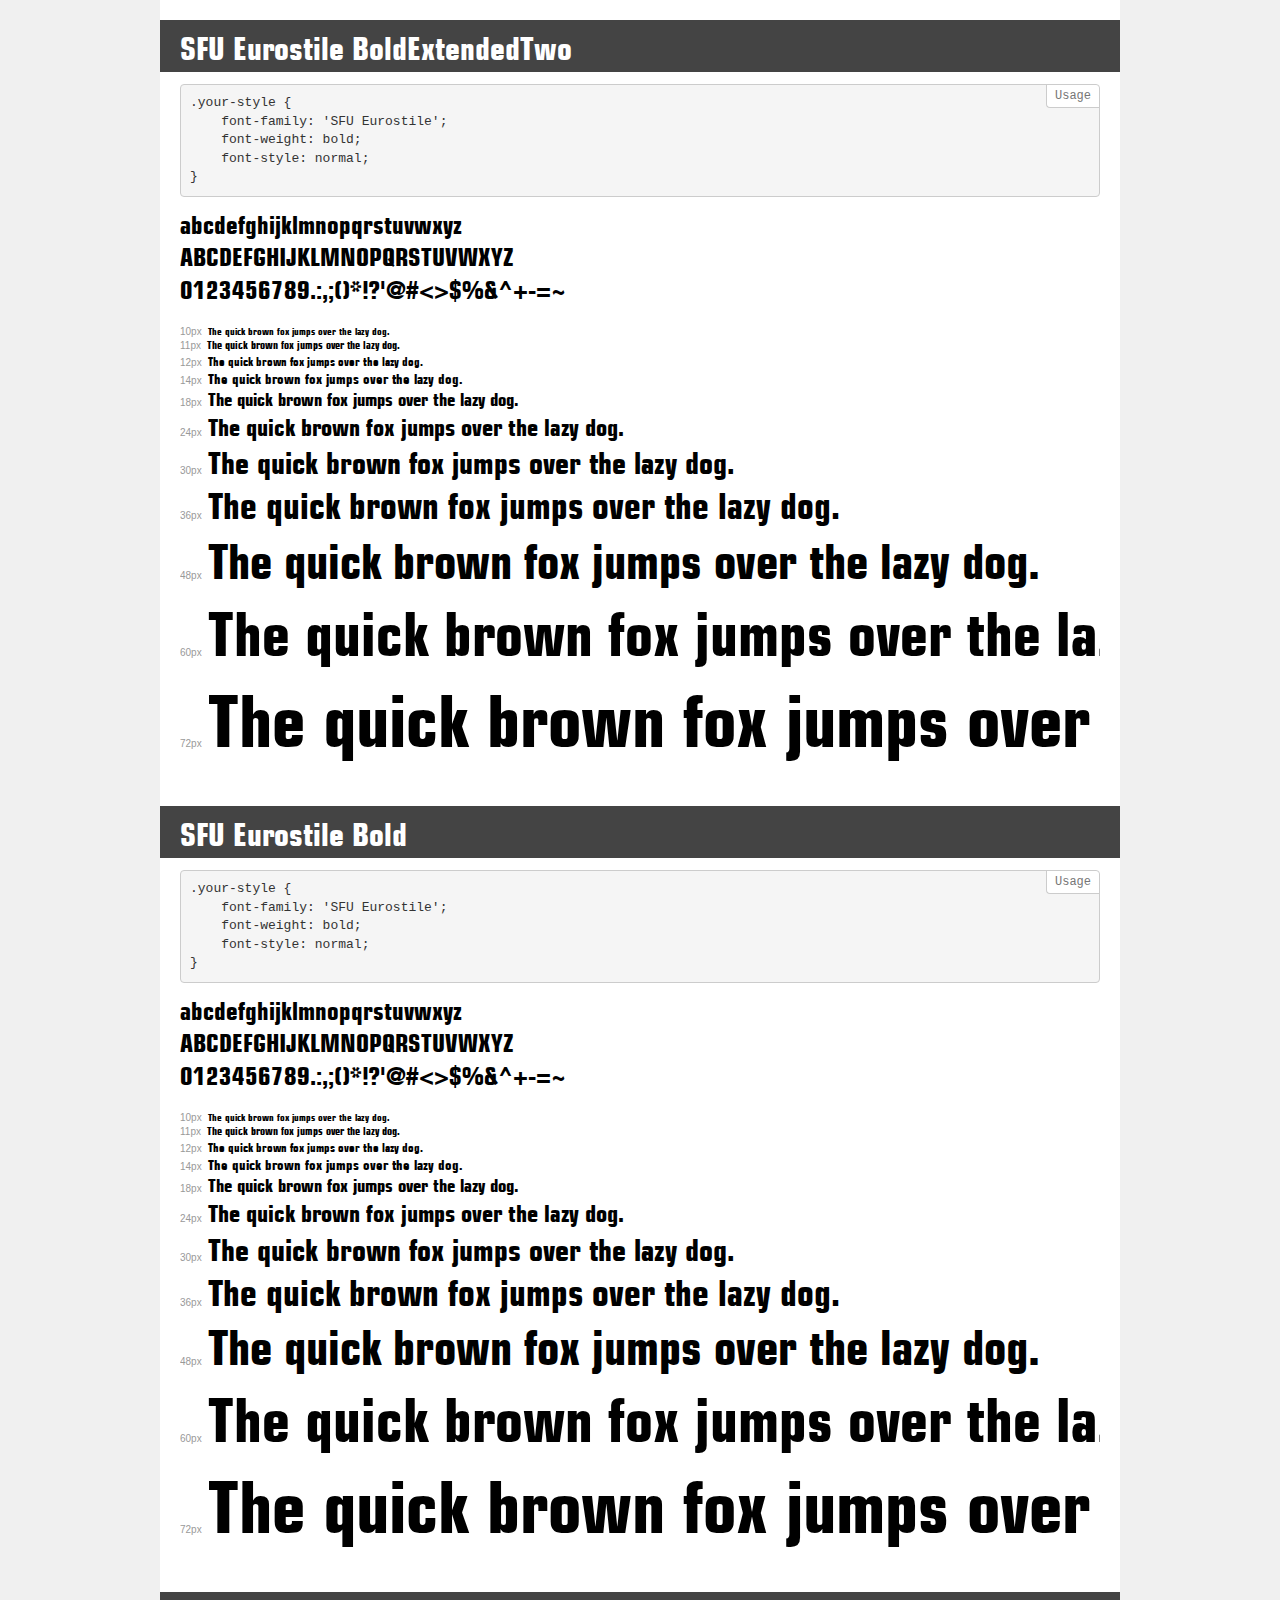
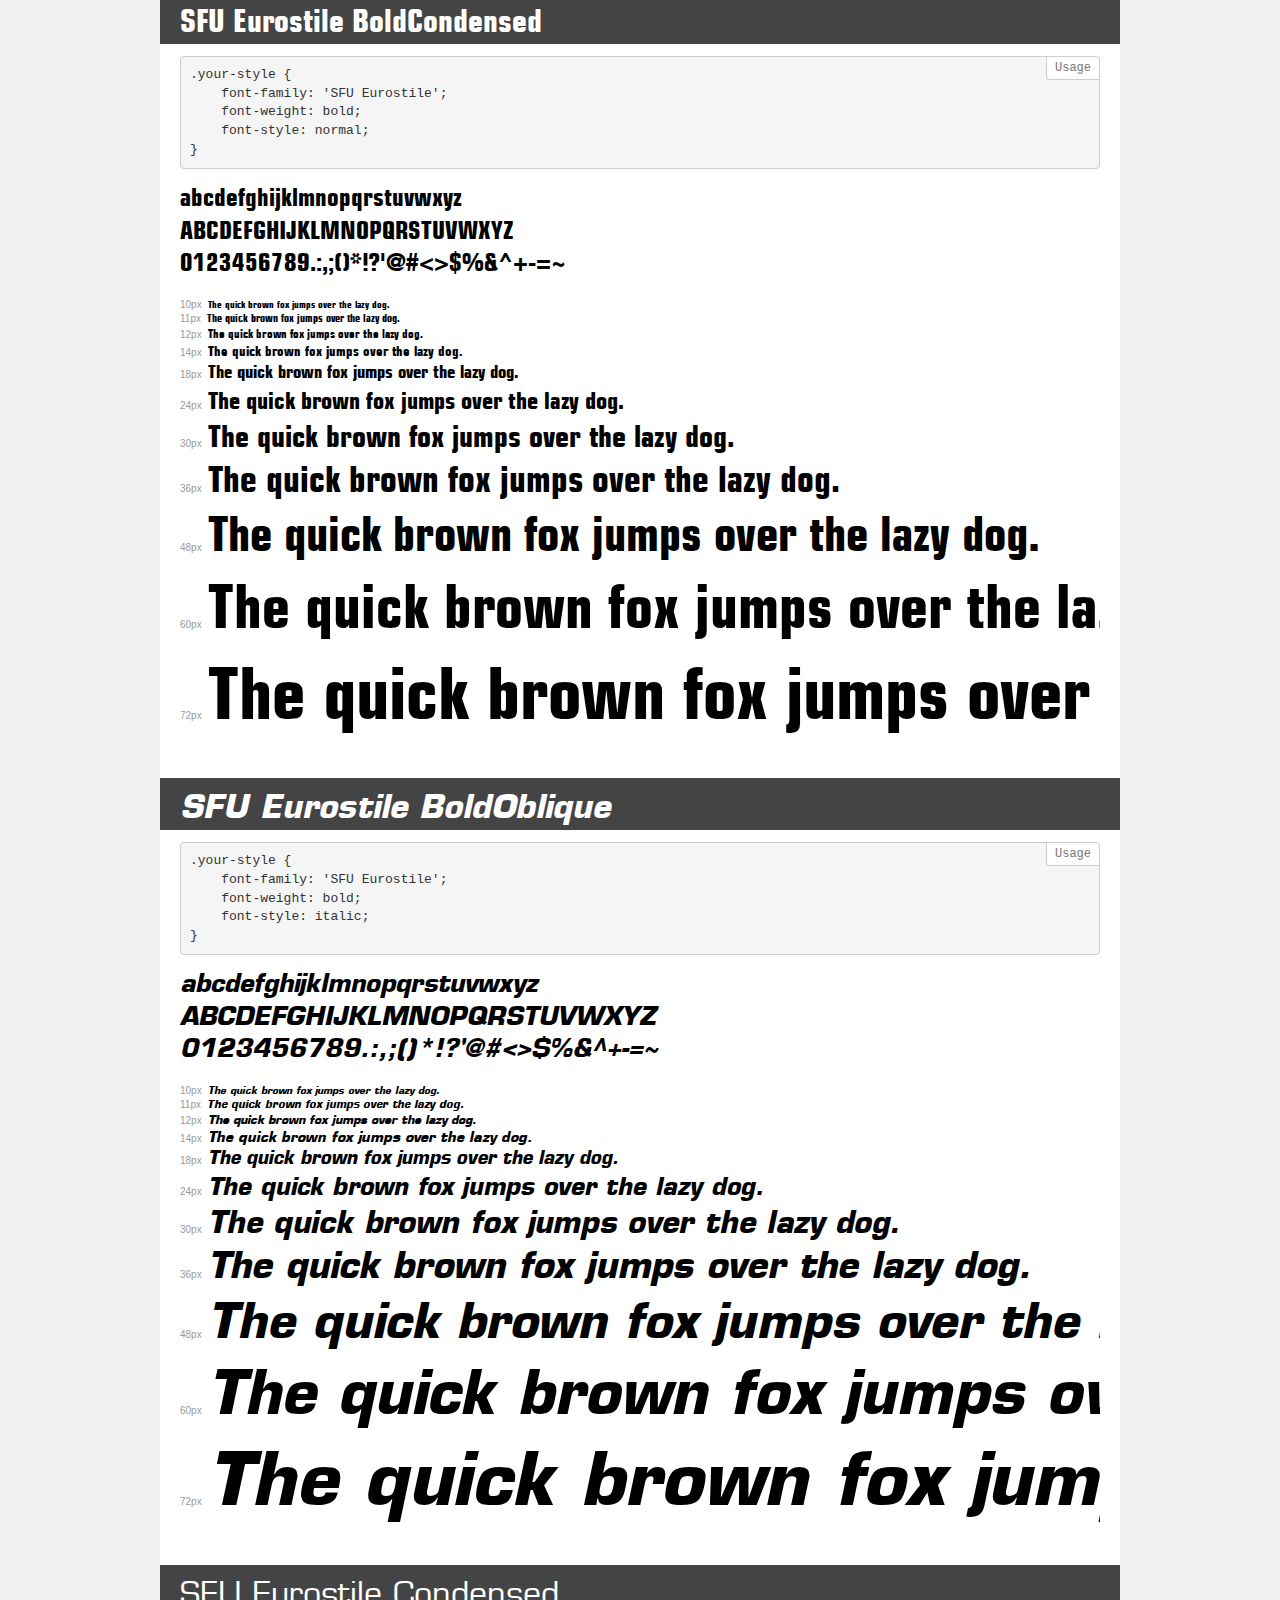
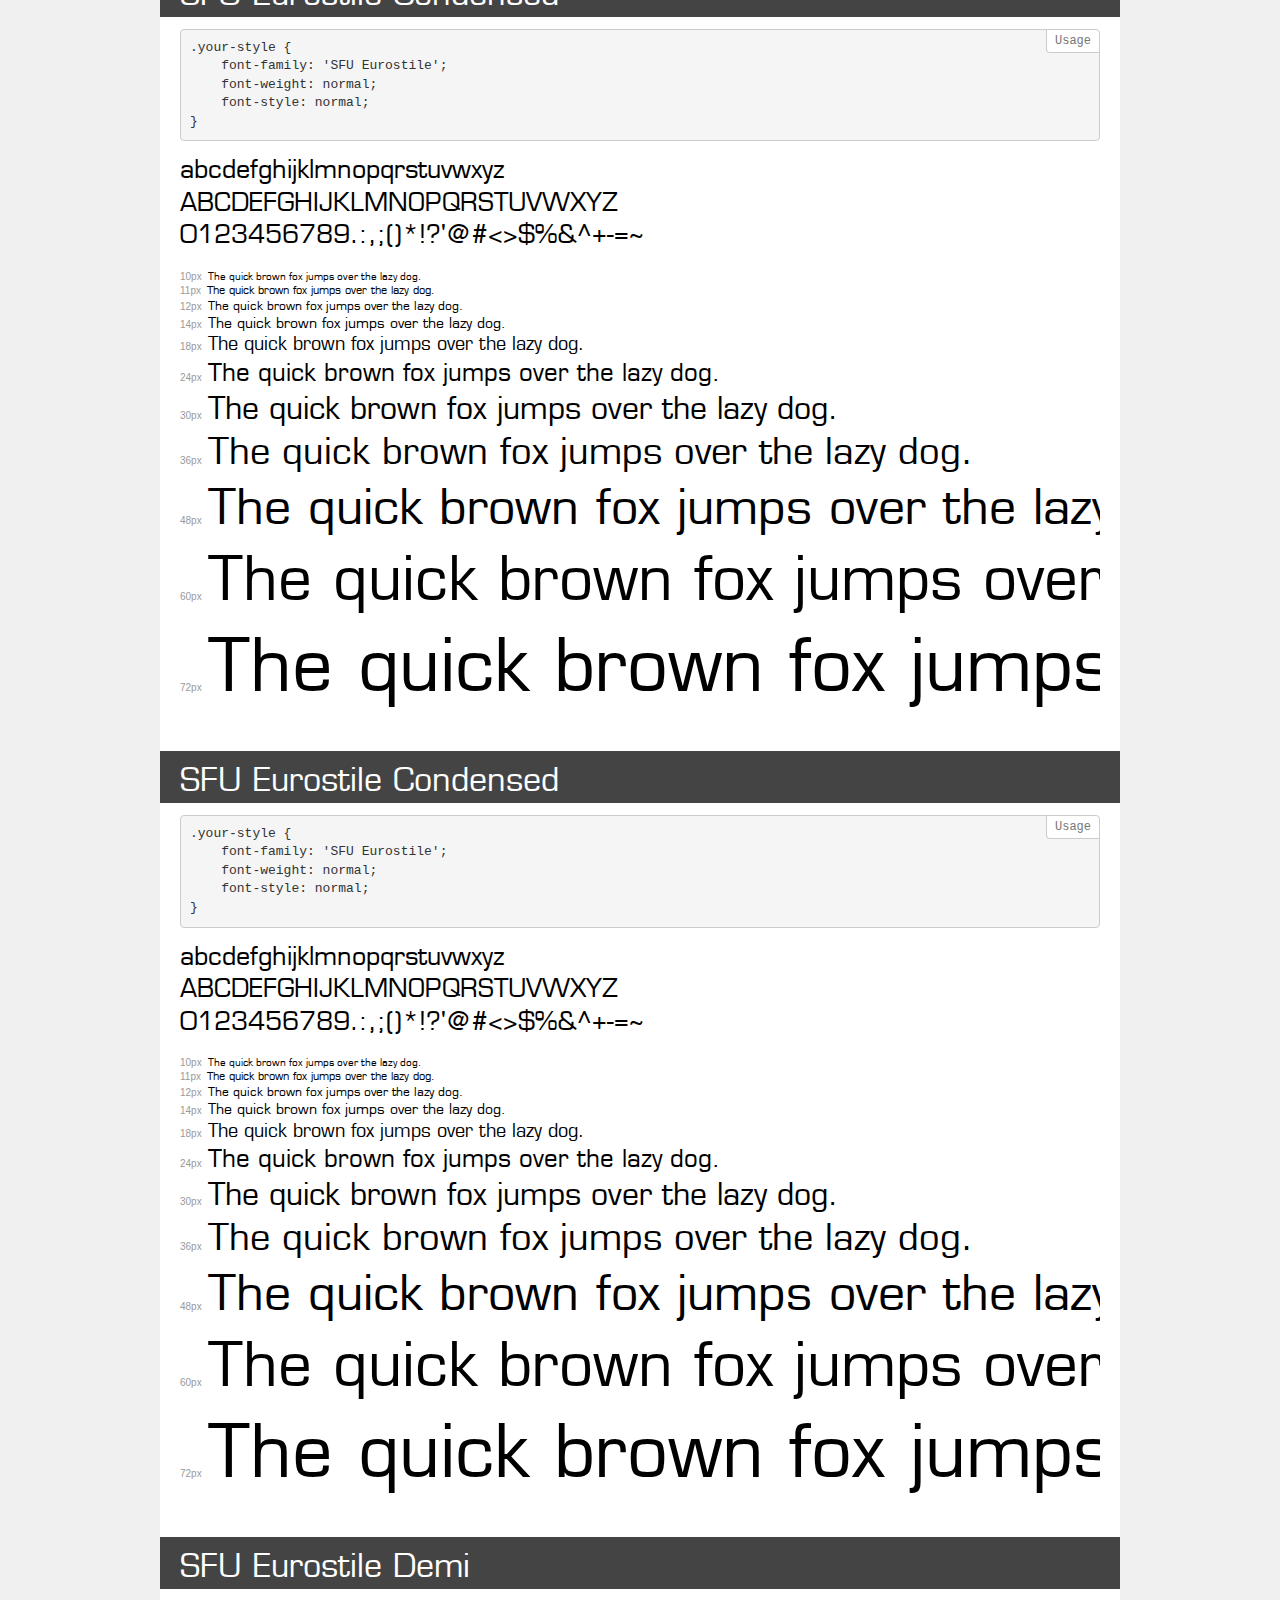
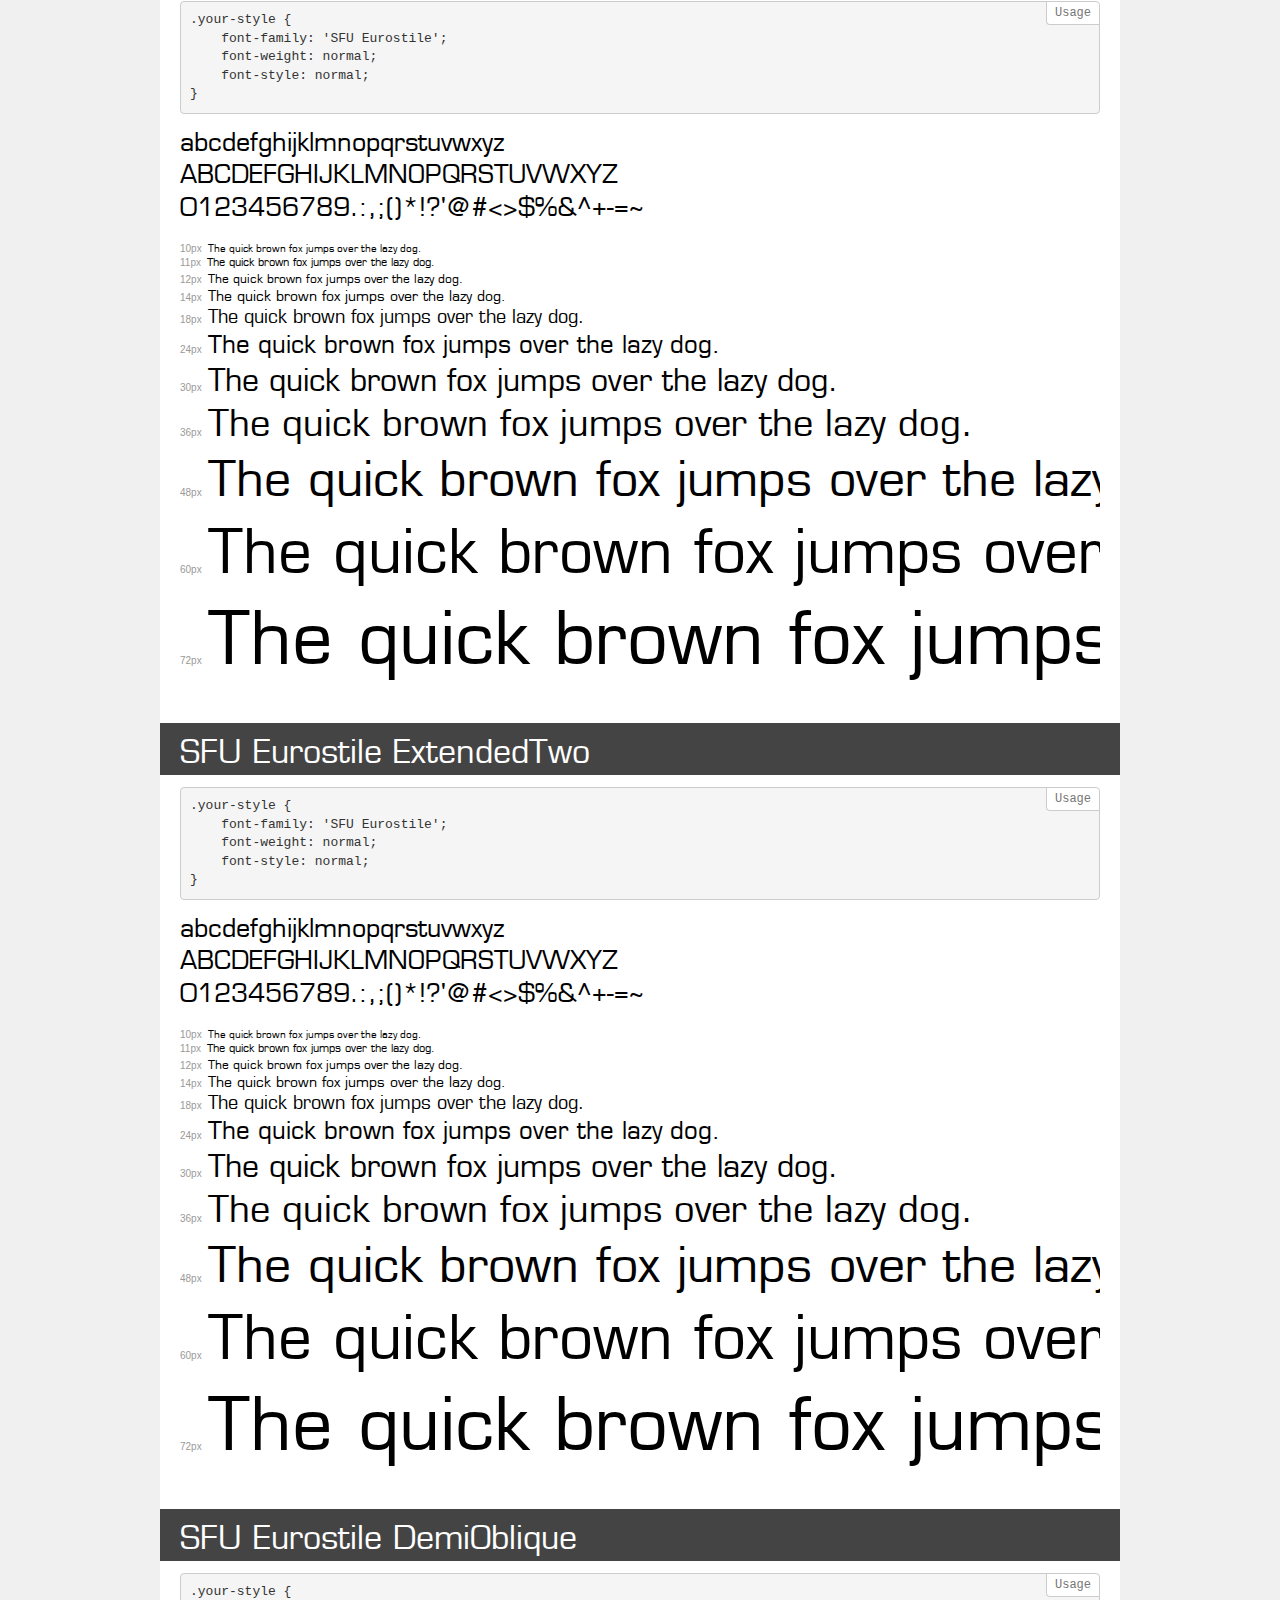
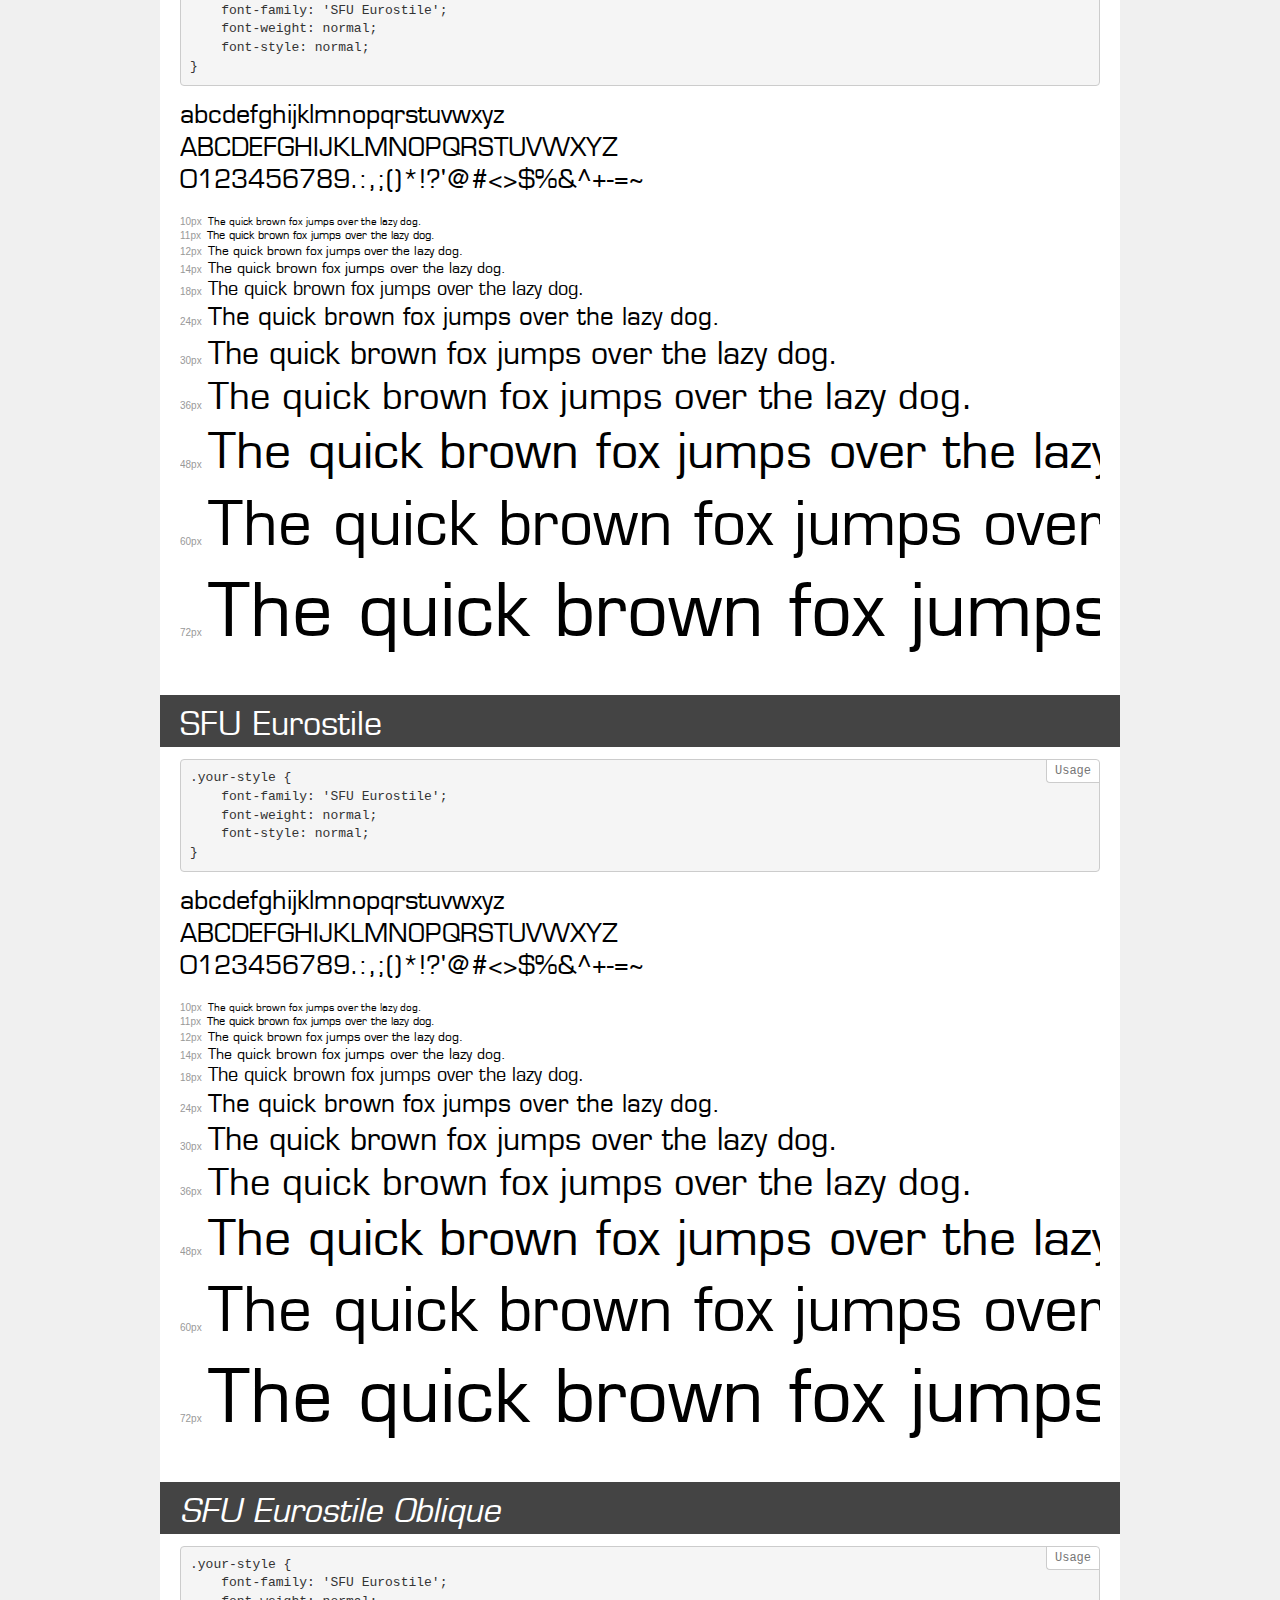
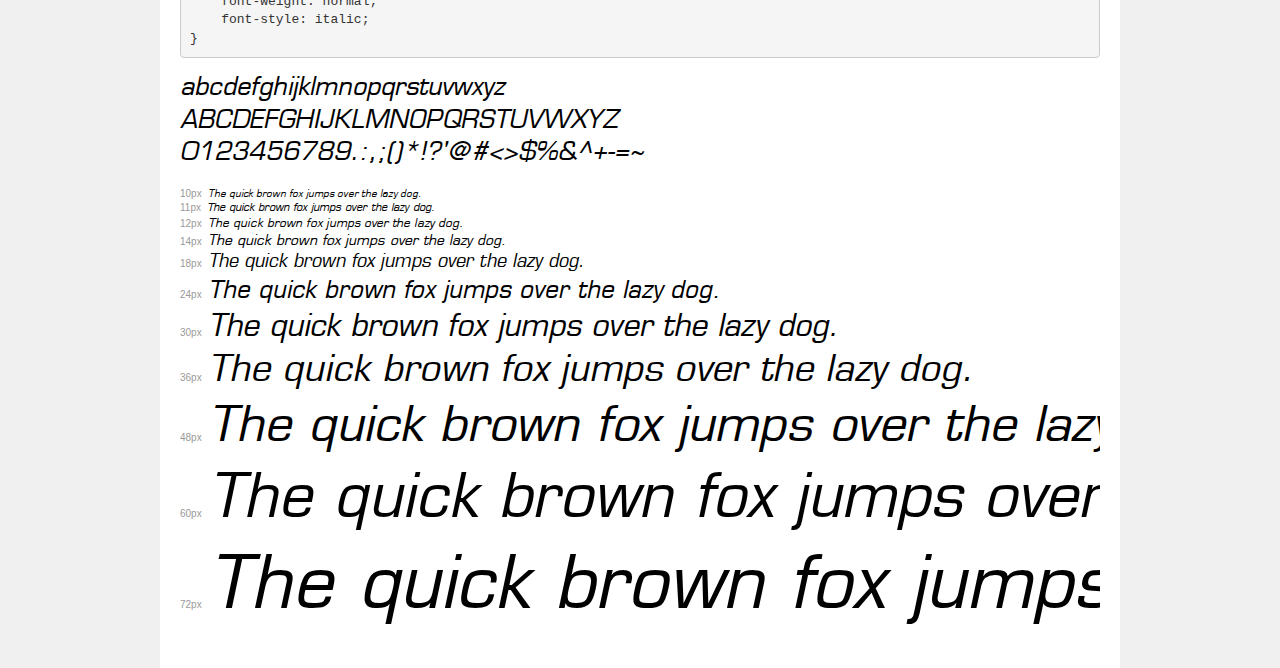
<file: assets/font/demo.html>
<!DOCTYPE html>
<html lang="en">
<head>
    <meta charset="utf-8">
    <meta http-equiv="X-UA-Compatible" content="IE=edge">
    <meta name="viewport" content="width=device-width, initial-scale=1">
    <meta name="robots" content="noindex, noarchive">
    <meta name="format-detection" content="telephone=no">
    <title>Transfonter demo</title>
    <link href="stylesheet.css" rel="stylesheet">
    <style>
        /*
        http://meyerweb.com/eric/tools/css/reset/
        v2.0 | 20110126
        License: none (public domain)
        */
        html, body, div, span, applet, object, iframe,
        h1, h2, h3, h4, h5, h6, p, blockquote, pre,
        a, abbr, acronym, address, big, cite, code,
        del, dfn, em, img, ins, kbd, q, s, samp,
        small, strike, strong, sub, sup, tt, var,
        b, u, i, center,
        dl, dt, dd, ol, ul, li,
        fieldset, form, label, legend,
        table, caption, tbody, tfoot, thead, tr, th, td,
        article, aside, canvas, details, embed,
        figure, figcaption, footer, header, hgroup,
        menu, nav, output, ruby, section, summary,
        time, mark, audio, video {
            margin: 0;
            padding: 0;
            border: 0;
            font-size: 100%;
            font: inherit;
            vertical-align: baseline;
        }
        /* HTML5 display-role reset for older browsers */
        article, aside, details, figcaption, figure,
        footer, header, hgroup, menu, nav, section {
            display: block;
        }
        body {
            line-height: 1;
        }
        ol, ul {
            list-style: none;
        }
        blockquote, q {
            quotes: none;
        }
        blockquote:before, blockquote:after,
        q:before, q:after {
            content: '';
            content: none;
        }
        table {
            border-collapse: collapse;
            border-spacing: 0;
        }
        /* demo styles */
        body {
            background: #f0f0f0;
            color: #000;
        }
        .page {
            background: #fff;
            width: 920px;
            margin: 0 auto;
            padding: 20px 20px 0 20px;
            overflow: hidden;
        }
        .font-container {
            overflow-x: auto;
            overflow-y: hidden;
            margin-bottom: 40px;
            line-height: 1.3;
            white-space: nowrap;
            padding-bottom: 5px;
        }
        h1 {
            position: relative;
            background: #444;
            font-size: 32px;
            color: #fff;
            padding: 10px 20px;
            margin: 0 -20px 12px -20px;
        }
        .letters {
            font-size: 25px;
            margin-bottom: 20px;
        }
        .s10:before {
            content: '10px';
        }
        .s11:before {
            content: '11px';
        }
        .s12:before {
            content: '12px';
        }
        .s14:before {
            content: '14px';
        }
        .s18:before {
            content: '18px';
        }
        .s24:before {
            content: '24px';
        }
        .s30:before {
            content: '30px';
        }
        .s36:before {
            content: '36px';
        }
        .s48:before {
            content: '48px';
        }
        .s60:before {
            content: '60px';
        }
        .s72:before {
            content: '72px';
        }
        .s10:before, .s11:before, .s12:before, .s14:before,
        .s18:before, .s24:before, .s30:before, .s36:before,
        .s48:before, .s60:before, .s72:before {
            font-family: Arial, sans-serif;
            font-size: 10px;
            font-weight: normal;
            font-style: normal;
            color: #999;
            padding-right: 6px;
        }
        pre {
            display: block;
            position: relative;
            padding: 9px;
            margin: 0 0 10px;
            font-family: Monaco, Menlo, Consolas, "Courier New", monospace;
            font-size: 13px;
            line-height: 1.428571429;
            color: #333;
            font-weight: normal;
            font-style: normal;
            background-color: #f5f5f5;
            border: 1px solid #ccc;
            overflow-x: auto;
            border-radius: 4px;
        }
        pre:after {
            display: block;
            position: absolute;
            right: 0;
            top: 0;
            content: 'Usage';
            line-height: 1;
            padding: 5px 8px;
            font-size: 12px;
            color: #767676;
            background-color: #fff;
            border: 1px solid #ccc;
            border-right: none;
            border-top: none;
            border-radius: 0 4px 0 4px;
            z-index: 10;
        }
        /* responsive */
        @media (max-width: 959px) {
            .page {
                width: auto;
                margin: 0;
            }
        }
    </style>
</head>
<body>
<div class="page">
    <div class="demo">
        <h1 style="font-family: 'SFU Eurostile'; font-weight: bold; font-style: normal;">SFU Eurostile BoldExtendedTwo</h1>
        <pre>.your-style {
    font-family: 'SFU Eurostile';
    font-weight: bold;
    font-style: normal;
}</pre>
        <div class="font-container" style="font-family: 'SFU Eurostile'; font-weight: bold; font-style: normal;">
            <p class="letters">
                abcdefghijklmnopqrstuvwxyz<br>
ABCDEFGHIJKLMNOPQRSTUVWXYZ<br>
                0123456789.:,;()*!?'@#<>$%&^+-=~
            </p>
            <p class="s10" style="font-size: 10px;">The quick brown fox jumps over the lazy dog.</p>
            <p class="s11" style="font-size: 11px;">The quick brown fox jumps over the lazy dog.</p>
            <p class="s12" style="font-size: 12px;">The quick brown fox jumps over the lazy dog.</p>
            <p class="s14" style="font-size: 14px;">The quick brown fox jumps over the lazy dog.</p>
            <p class="s18" style="font-size: 18px;">The quick brown fox jumps over the lazy dog.</p>
            <p class="s24" style="font-size: 24px;">The quick brown fox jumps over the lazy dog.</p>
            <p class="s30" style="font-size: 30px;">The quick brown fox jumps over the lazy dog.</p>
            <p class="s36" style="font-size: 36px;">The quick brown fox jumps over the lazy dog.</p>
            <p class="s48" style="font-size: 48px;">The quick brown fox jumps over the lazy dog.</p>
            <p class="s60" style="font-size: 60px;">The quick brown fox jumps over the lazy dog.</p>
            <p class="s72" style="font-size: 72px;">The quick brown fox jumps over the lazy dog.</p>
        </div>
    </div>
    <div class="demo">
        <h1 style="font-family: 'SFU Eurostile'; font-weight: bold; font-style: normal;">SFU Eurostile Bold</h1>
        <pre>.your-style {
    font-family: 'SFU Eurostile';
    font-weight: bold;
    font-style: normal;
}</pre>
        <div class="font-container" style="font-family: 'SFU Eurostile'; font-weight: bold; font-style: normal;">
            <p class="letters">
                abcdefghijklmnopqrstuvwxyz<br>
ABCDEFGHIJKLMNOPQRSTUVWXYZ<br>
                0123456789.:,;()*!?'@#<>$%&^+-=~
            </p>
            <p class="s10" style="font-size: 10px;">The quick brown fox jumps over the lazy dog.</p>
            <p class="s11" style="font-size: 11px;">The quick brown fox jumps over the lazy dog.</p>
            <p class="s12" style="font-size: 12px;">The quick brown fox jumps over the lazy dog.</p>
            <p class="s14" style="font-size: 14px;">The quick brown fox jumps over the lazy dog.</p>
            <p class="s18" style="font-size: 18px;">The quick brown fox jumps over the lazy dog.</p>
            <p class="s24" style="font-size: 24px;">The quick brown fox jumps over the lazy dog.</p>
            <p class="s30" style="font-size: 30px;">The quick brown fox jumps over the lazy dog.</p>
            <p class="s36" style="font-size: 36px;">The quick brown fox jumps over the lazy dog.</p>
            <p class="s48" style="font-size: 48px;">The quick brown fox jumps over the lazy dog.</p>
            <p class="s60" style="font-size: 60px;">The quick brown fox jumps over the lazy dog.</p>
            <p class="s72" style="font-size: 72px;">The quick brown fox jumps over the lazy dog.</p>
        </div>
    </div>
    <div class="demo">
        <h1 style="font-family: 'SFU Eurostile'; font-weight: bold; font-style: normal;">SFU Eurostile BoldCondensed</h1>
        <pre>.your-style {
    font-family: 'SFU Eurostile';
    font-weight: bold;
    font-style: normal;
}</pre>
        <div class="font-container" style="font-family: 'SFU Eurostile'; font-weight: bold; font-style: normal;">
            <p class="letters">
                abcdefghijklmnopqrstuvwxyz<br>
ABCDEFGHIJKLMNOPQRSTUVWXYZ<br>
                0123456789.:,;()*!?'@#<>$%&^+-=~
            </p>
            <p class="s10" style="font-size: 10px;">The quick brown fox jumps over the lazy dog.</p>
            <p class="s11" style="font-size: 11px;">The quick brown fox jumps over the lazy dog.</p>
            <p class="s12" style="font-size: 12px;">The quick brown fox jumps over the lazy dog.</p>
            <p class="s14" style="font-size: 14px;">The quick brown fox jumps over the lazy dog.</p>
            <p class="s18" style="font-size: 18px;">The quick brown fox jumps over the lazy dog.</p>
            <p class="s24" style="font-size: 24px;">The quick brown fox jumps over the lazy dog.</p>
            <p class="s30" style="font-size: 30px;">The quick brown fox jumps over the lazy dog.</p>
            <p class="s36" style="font-size: 36px;">The quick brown fox jumps over the lazy dog.</p>
            <p class="s48" style="font-size: 48px;">The quick brown fox jumps over the lazy dog.</p>
            <p class="s60" style="font-size: 60px;">The quick brown fox jumps over the lazy dog.</p>
            <p class="s72" style="font-size: 72px;">The quick brown fox jumps over the lazy dog.</p>
        </div>
    </div>
    <div class="demo">
        <h1 style="font-family: 'SFU Eurostile'; font-weight: bold; font-style: italic;">SFU Eurostile BoldOblique</h1>
        <pre>.your-style {
    font-family: 'SFU Eurostile';
    font-weight: bold;
    font-style: italic;
}</pre>
        <div class="font-container" style="font-family: 'SFU Eurostile'; font-weight: bold; font-style: italic;">
            <p class="letters">
                abcdefghijklmnopqrstuvwxyz<br>
ABCDEFGHIJKLMNOPQRSTUVWXYZ<br>
                0123456789.:,;()*!?'@#<>$%&^+-=~
            </p>
            <p class="s10" style="font-size: 10px;">The quick brown fox jumps over the lazy dog.</p>
            <p class="s11" style="font-size: 11px;">The quick brown fox jumps over the lazy dog.</p>
            <p class="s12" style="font-size: 12px;">The quick brown fox jumps over the lazy dog.</p>
            <p class="s14" style="font-size: 14px;">The quick brown fox jumps over the lazy dog.</p>
            <p class="s18" style="font-size: 18px;">The quick brown fox jumps over the lazy dog.</p>
            <p class="s24" style="font-size: 24px;">The quick brown fox jumps over the lazy dog.</p>
            <p class="s30" style="font-size: 30px;">The quick brown fox jumps over the lazy dog.</p>
            <p class="s36" style="font-size: 36px;">The quick brown fox jumps over the lazy dog.</p>
            <p class="s48" style="font-size: 48px;">The quick brown fox jumps over the lazy dog.</p>
            <p class="s60" style="font-size: 60px;">The quick brown fox jumps over the lazy dog.</p>
            <p class="s72" style="font-size: 72px;">The quick brown fox jumps over the lazy dog.</p>
        </div>
    </div>
    <div class="demo">
        <h1 style="font-family: 'SFU Eurostile'; font-weight: normal; font-style: normal;">SFU Eurostile Condensed</h1>
        <pre>.your-style {
    font-family: 'SFU Eurostile';
    font-weight: normal;
    font-style: normal;
}</pre>
        <div class="font-container" style="font-family: 'SFU Eurostile'; font-weight: normal; font-style: normal;">
            <p class="letters">
                abcdefghijklmnopqrstuvwxyz<br>
ABCDEFGHIJKLMNOPQRSTUVWXYZ<br>
                0123456789.:,;()*!?'@#<>$%&^+-=~
            </p>
            <p class="s10" style="font-size: 10px;">The quick brown fox jumps over the lazy dog.</p>
            <p class="s11" style="font-size: 11px;">The quick brown fox jumps over the lazy dog.</p>
            <p class="s12" style="font-size: 12px;">The quick brown fox jumps over the lazy dog.</p>
            <p class="s14" style="font-size: 14px;">The quick brown fox jumps over the lazy dog.</p>
            <p class="s18" style="font-size: 18px;">The quick brown fox jumps over the lazy dog.</p>
            <p class="s24" style="font-size: 24px;">The quick brown fox jumps over the lazy dog.</p>
            <p class="s30" style="font-size: 30px;">The quick brown fox jumps over the lazy dog.</p>
            <p class="s36" style="font-size: 36px;">The quick brown fox jumps over the lazy dog.</p>
            <p class="s48" style="font-size: 48px;">The quick brown fox jumps over the lazy dog.</p>
            <p class="s60" style="font-size: 60px;">The quick brown fox jumps over the lazy dog.</p>
            <p class="s72" style="font-size: 72px;">The quick brown fox jumps over the lazy dog.</p>
        </div>
    </div>
    <div class="demo">
        <h1 style="font-family: 'SFU Eurostile'; font-weight: normal; font-style: normal;">SFU Eurostile Condensed</h1>
        <pre>.your-style {
    font-family: 'SFU Eurostile';
    font-weight: normal;
    font-style: normal;
}</pre>
        <div class="font-container" style="font-family: 'SFU Eurostile'; font-weight: normal; font-style: normal;">
            <p class="letters">
                abcdefghijklmnopqrstuvwxyz<br>
ABCDEFGHIJKLMNOPQRSTUVWXYZ<br>
                0123456789.:,;()*!?'@#<>$%&^+-=~
            </p>
            <p class="s10" style="font-size: 10px;">The quick brown fox jumps over the lazy dog.</p>
            <p class="s11" style="font-size: 11px;">The quick brown fox jumps over the lazy dog.</p>
            <p class="s12" style="font-size: 12px;">The quick brown fox jumps over the lazy dog.</p>
            <p class="s14" style="font-size: 14px;">The quick brown fox jumps over the lazy dog.</p>
            <p class="s18" style="font-size: 18px;">The quick brown fox jumps over the lazy dog.</p>
            <p class="s24" style="font-size: 24px;">The quick brown fox jumps over the lazy dog.</p>
            <p class="s30" style="font-size: 30px;">The quick brown fox jumps over the lazy dog.</p>
            <p class="s36" style="font-size: 36px;">The quick brown fox jumps over the lazy dog.</p>
            <p class="s48" style="font-size: 48px;">The quick brown fox jumps over the lazy dog.</p>
            <p class="s60" style="font-size: 60px;">The quick brown fox jumps over the lazy dog.</p>
            <p class="s72" style="font-size: 72px;">The quick brown fox jumps over the lazy dog.</p>
        </div>
    </div>
    <div class="demo">
        <h1 style="font-family: 'SFU Eurostile'; font-weight: normal; font-style: normal;">SFU Eurostile Demi</h1>
        <pre>.your-style {
    font-family: 'SFU Eurostile';
    font-weight: normal;
    font-style: normal;
}</pre>
        <div class="font-container" style="font-family: 'SFU Eurostile'; font-weight: normal; font-style: normal;">
            <p class="letters">
                abcdefghijklmnopqrstuvwxyz<br>
ABCDEFGHIJKLMNOPQRSTUVWXYZ<br>
                0123456789.:,;()*!?'@#<>$%&^+-=~
            </p>
            <p class="s10" style="font-size: 10px;">The quick brown fox jumps over the lazy dog.</p>
            <p class="s11" style="font-size: 11px;">The quick brown fox jumps over the lazy dog.</p>
            <p class="s12" style="font-size: 12px;">The quick brown fox jumps over the lazy dog.</p>
            <p class="s14" style="font-size: 14px;">The quick brown fox jumps over the lazy dog.</p>
            <p class="s18" style="font-size: 18px;">The quick brown fox jumps over the lazy dog.</p>
            <p class="s24" style="font-size: 24px;">The quick brown fox jumps over the lazy dog.</p>
            <p class="s30" style="font-size: 30px;">The quick brown fox jumps over the lazy dog.</p>
            <p class="s36" style="font-size: 36px;">The quick brown fox jumps over the lazy dog.</p>
            <p class="s48" style="font-size: 48px;">The quick brown fox jumps over the lazy dog.</p>
            <p class="s60" style="font-size: 60px;">The quick brown fox jumps over the lazy dog.</p>
            <p class="s72" style="font-size: 72px;">The quick brown fox jumps over the lazy dog.</p>
        </div>
    </div>
    <div class="demo">
        <h1 style="font-family: 'SFU Eurostile'; font-weight: normal; font-style: normal;">SFU Eurostile ExtendedTwo</h1>
        <pre>.your-style {
    font-family: 'SFU Eurostile';
    font-weight: normal;
    font-style: normal;
}</pre>
        <div class="font-container" style="font-family: 'SFU Eurostile'; font-weight: normal; font-style: normal;">
            <p class="letters">
                abcdefghijklmnopqrstuvwxyz<br>
ABCDEFGHIJKLMNOPQRSTUVWXYZ<br>
                0123456789.:,;()*!?'@#<>$%&^+-=~
            </p>
            <p class="s10" style="font-size: 10px;">The quick brown fox jumps over the lazy dog.</p>
            <p class="s11" style="font-size: 11px;">The quick brown fox jumps over the lazy dog.</p>
            <p class="s12" style="font-size: 12px;">The quick brown fox jumps over the lazy dog.</p>
            <p class="s14" style="font-size: 14px;">The quick brown fox jumps over the lazy dog.</p>
            <p class="s18" style="font-size: 18px;">The quick brown fox jumps over the lazy dog.</p>
            <p class="s24" style="font-size: 24px;">The quick brown fox jumps over the lazy dog.</p>
            <p class="s30" style="font-size: 30px;">The quick brown fox jumps over the lazy dog.</p>
            <p class="s36" style="font-size: 36px;">The quick brown fox jumps over the lazy dog.</p>
            <p class="s48" style="font-size: 48px;">The quick brown fox jumps over the lazy dog.</p>
            <p class="s60" style="font-size: 60px;">The quick brown fox jumps over the lazy dog.</p>
            <p class="s72" style="font-size: 72px;">The quick brown fox jumps over the lazy dog.</p>
        </div>
    </div>
    <div class="demo">
        <h1 style="font-family: 'SFU Eurostile'; font-weight: normal; font-style: normal;">SFU Eurostile DemiOblique</h1>
        <pre>.your-style {
    font-family: 'SFU Eurostile';
    font-weight: normal;
    font-style: normal;
}</pre>
        <div class="font-container" style="font-family: 'SFU Eurostile'; font-weight: normal; font-style: normal;">
            <p class="letters">
                abcdefghijklmnopqrstuvwxyz<br>
ABCDEFGHIJKLMNOPQRSTUVWXYZ<br>
                0123456789.:,;()*!?'@#<>$%&^+-=~
            </p>
            <p class="s10" style="font-size: 10px;">The quick brown fox jumps over the lazy dog.</p>
            <p class="s11" style="font-size: 11px;">The quick brown fox jumps over the lazy dog.</p>
            <p class="s12" style="font-size: 12px;">The quick brown fox jumps over the lazy dog.</p>
            <p class="s14" style="font-size: 14px;">The quick brown fox jumps over the lazy dog.</p>
            <p class="s18" style="font-size: 18px;">The quick brown fox jumps over the lazy dog.</p>
            <p class="s24" style="font-size: 24px;">The quick brown fox jumps over the lazy dog.</p>
            <p class="s30" style="font-size: 30px;">The quick brown fox jumps over the lazy dog.</p>
            <p class="s36" style="font-size: 36px;">The quick brown fox jumps over the lazy dog.</p>
            <p class="s48" style="font-size: 48px;">The quick brown fox jumps over the lazy dog.</p>
            <p class="s60" style="font-size: 60px;">The quick brown fox jumps over the lazy dog.</p>
            <p class="s72" style="font-size: 72px;">The quick brown fox jumps over the lazy dog.</p>
        </div>
    </div>
    <div class="demo">
        <h1 style="font-family: 'SFU Eurostile'; font-weight: normal; font-style: normal;">SFU Eurostile</h1>
        <pre>.your-style {
    font-family: 'SFU Eurostile';
    font-weight: normal;
    font-style: normal;
}</pre>
        <div class="font-container" style="font-family: 'SFU Eurostile'; font-weight: normal; font-style: normal;">
            <p class="letters">
                abcdefghijklmnopqrstuvwxyz<br>
ABCDEFGHIJKLMNOPQRSTUVWXYZ<br>
                0123456789.:,;()*!?'@#<>$%&^+-=~
            </p>
            <p class="s10" style="font-size: 10px;">The quick brown fox jumps over the lazy dog.</p>
            <p class="s11" style="font-size: 11px;">The quick brown fox jumps over the lazy dog.</p>
            <p class="s12" style="font-size: 12px;">The quick brown fox jumps over the lazy dog.</p>
            <p class="s14" style="font-size: 14px;">The quick brown fox jumps over the lazy dog.</p>
            <p class="s18" style="font-size: 18px;">The quick brown fox jumps over the lazy dog.</p>
            <p class="s24" style="font-size: 24px;">The quick brown fox jumps over the lazy dog.</p>
            <p class="s30" style="font-size: 30px;">The quick brown fox jumps over the lazy dog.</p>
            <p class="s36" style="font-size: 36px;">The quick brown fox jumps over the lazy dog.</p>
            <p class="s48" style="font-size: 48px;">The quick brown fox jumps over the lazy dog.</p>
            <p class="s60" style="font-size: 60px;">The quick brown fox jumps over the lazy dog.</p>
            <p class="s72" style="font-size: 72px;">The quick brown fox jumps over the lazy dog.</p>
        </div>
    </div>
    <div class="demo">
        <h1 style="font-family: 'SFU Eurostile'; font-weight: normal; font-style: italic;">SFU Eurostile Oblique</h1>
        <pre>.your-style {
    font-family: 'SFU Eurostile';
    font-weight: normal;
    font-style: italic;
}</pre>
        <div class="font-container" style="font-family: 'SFU Eurostile'; font-weight: normal; font-style: italic;">
            <p class="letters">
                abcdefghijklmnopqrstuvwxyz<br>
ABCDEFGHIJKLMNOPQRSTUVWXYZ<br>
                0123456789.:,;()*!?'@#<>$%&^+-=~
            </p>
            <p class="s10" style="font-size: 10px;">The quick brown fox jumps over the lazy dog.</p>
            <p class="s11" style="font-size: 11px;">The quick brown fox jumps over the lazy dog.</p>
            <p class="s12" style="font-size: 12px;">The quick brown fox jumps over the lazy dog.</p>
            <p class="s14" style="font-size: 14px;">The quick brown fox jumps over the lazy dog.</p>
            <p class="s18" style="font-size: 18px;">The quick brown fox jumps over the lazy dog.</p>
            <p class="s24" style="font-size: 24px;">The quick brown fox jumps over the lazy dog.</p>
            <p class="s30" style="font-size: 30px;">The quick brown fox jumps over the lazy dog.</p>
            <p class="s36" style="font-size: 36px;">The quick brown fox jumps over the lazy dog.</p>
            <p class="s48" style="font-size: 48px;">The quick brown fox jumps over the lazy dog.</p>
            <p class="s60" style="font-size: 60px;">The quick brown fox jumps over the lazy dog.</p>
            <p class="s72" style="font-size: 72px;">The quick brown fox jumps over the lazy dog.</p>
        </div>
    </div>
</div>
</body>
</html>
</file>
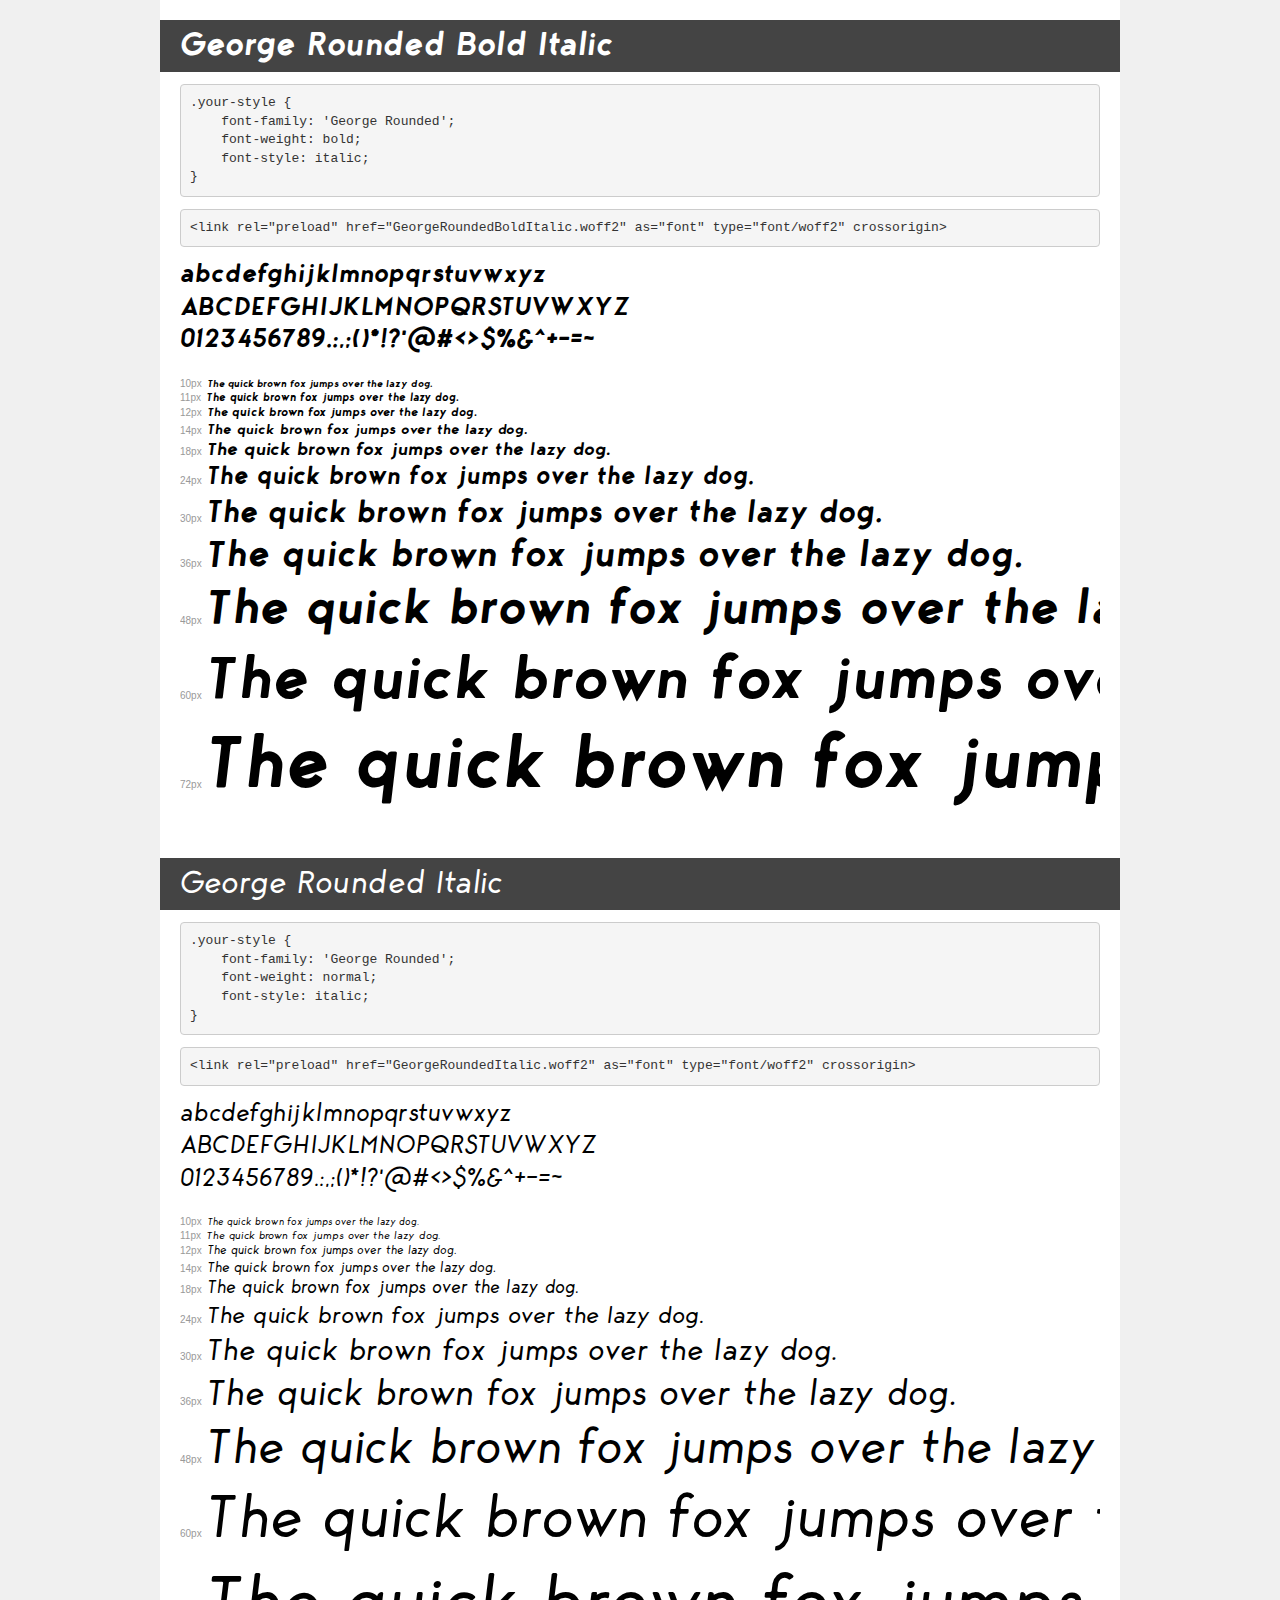
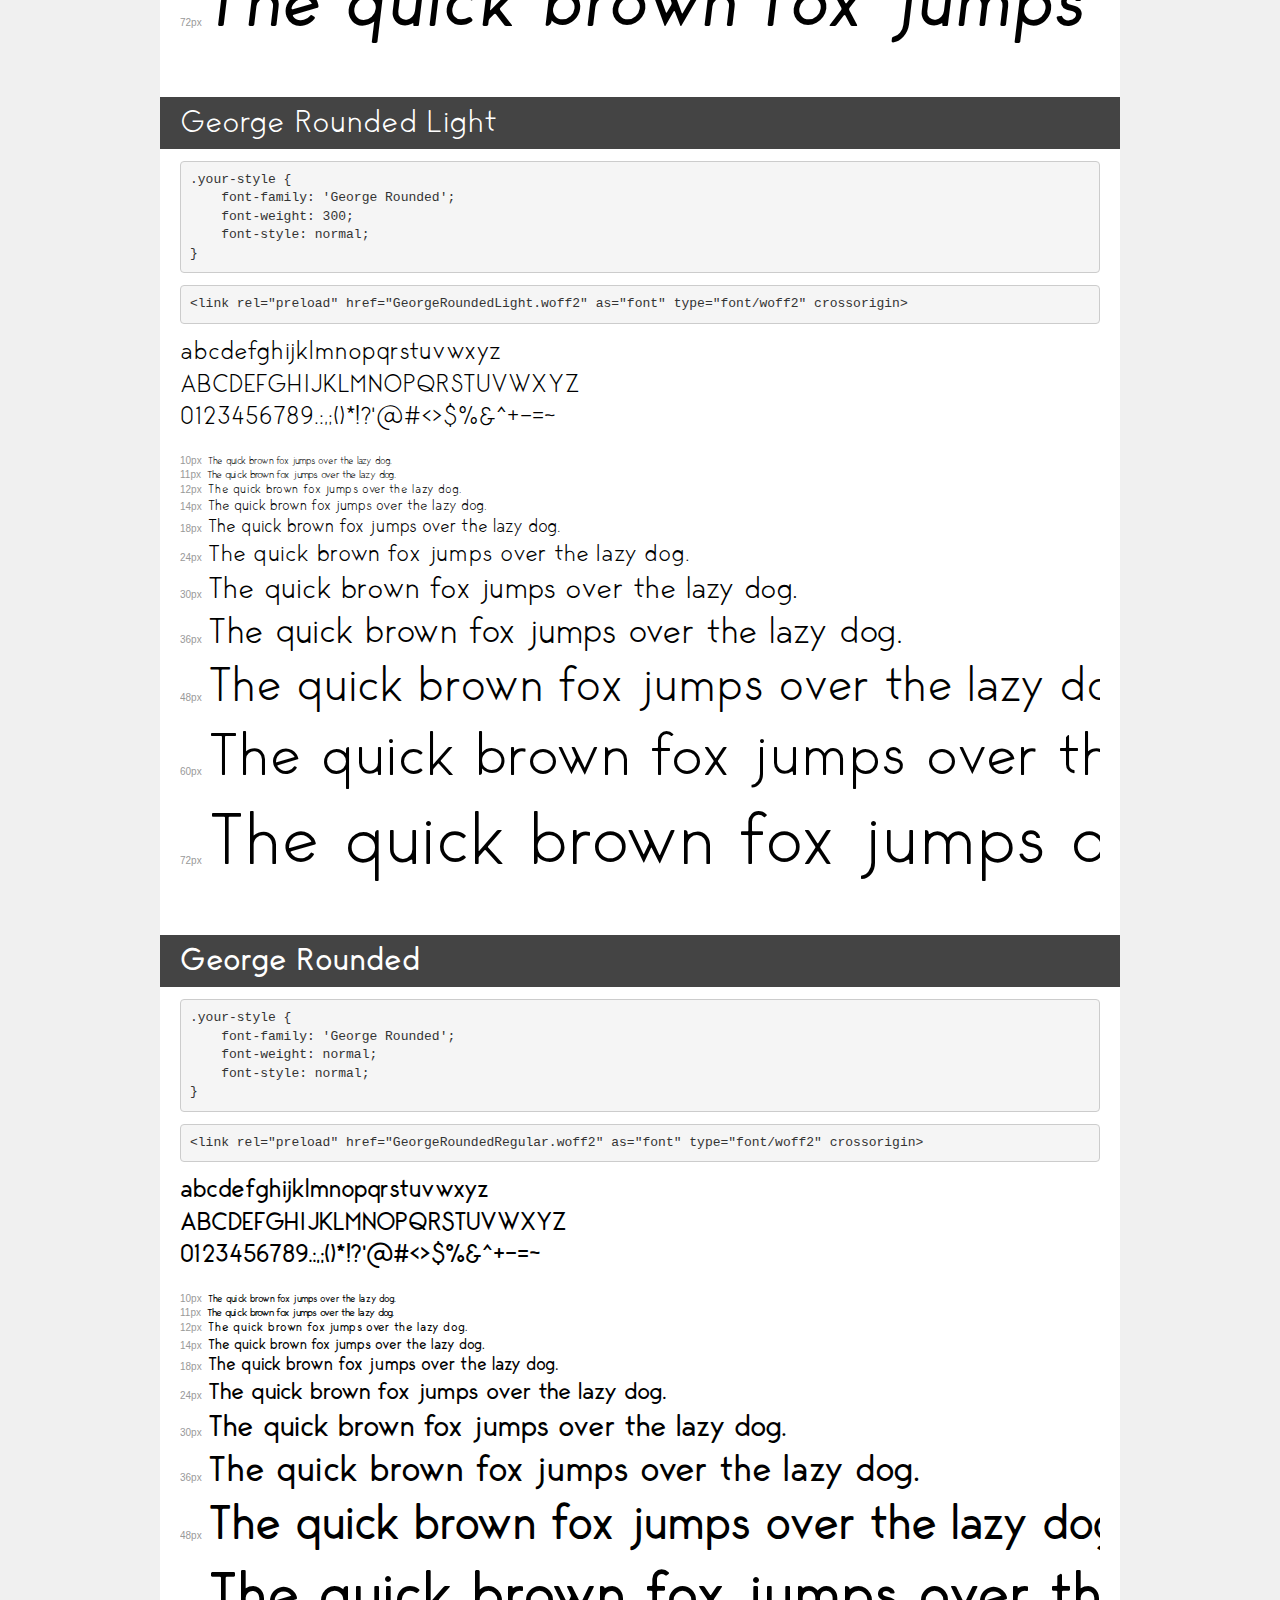
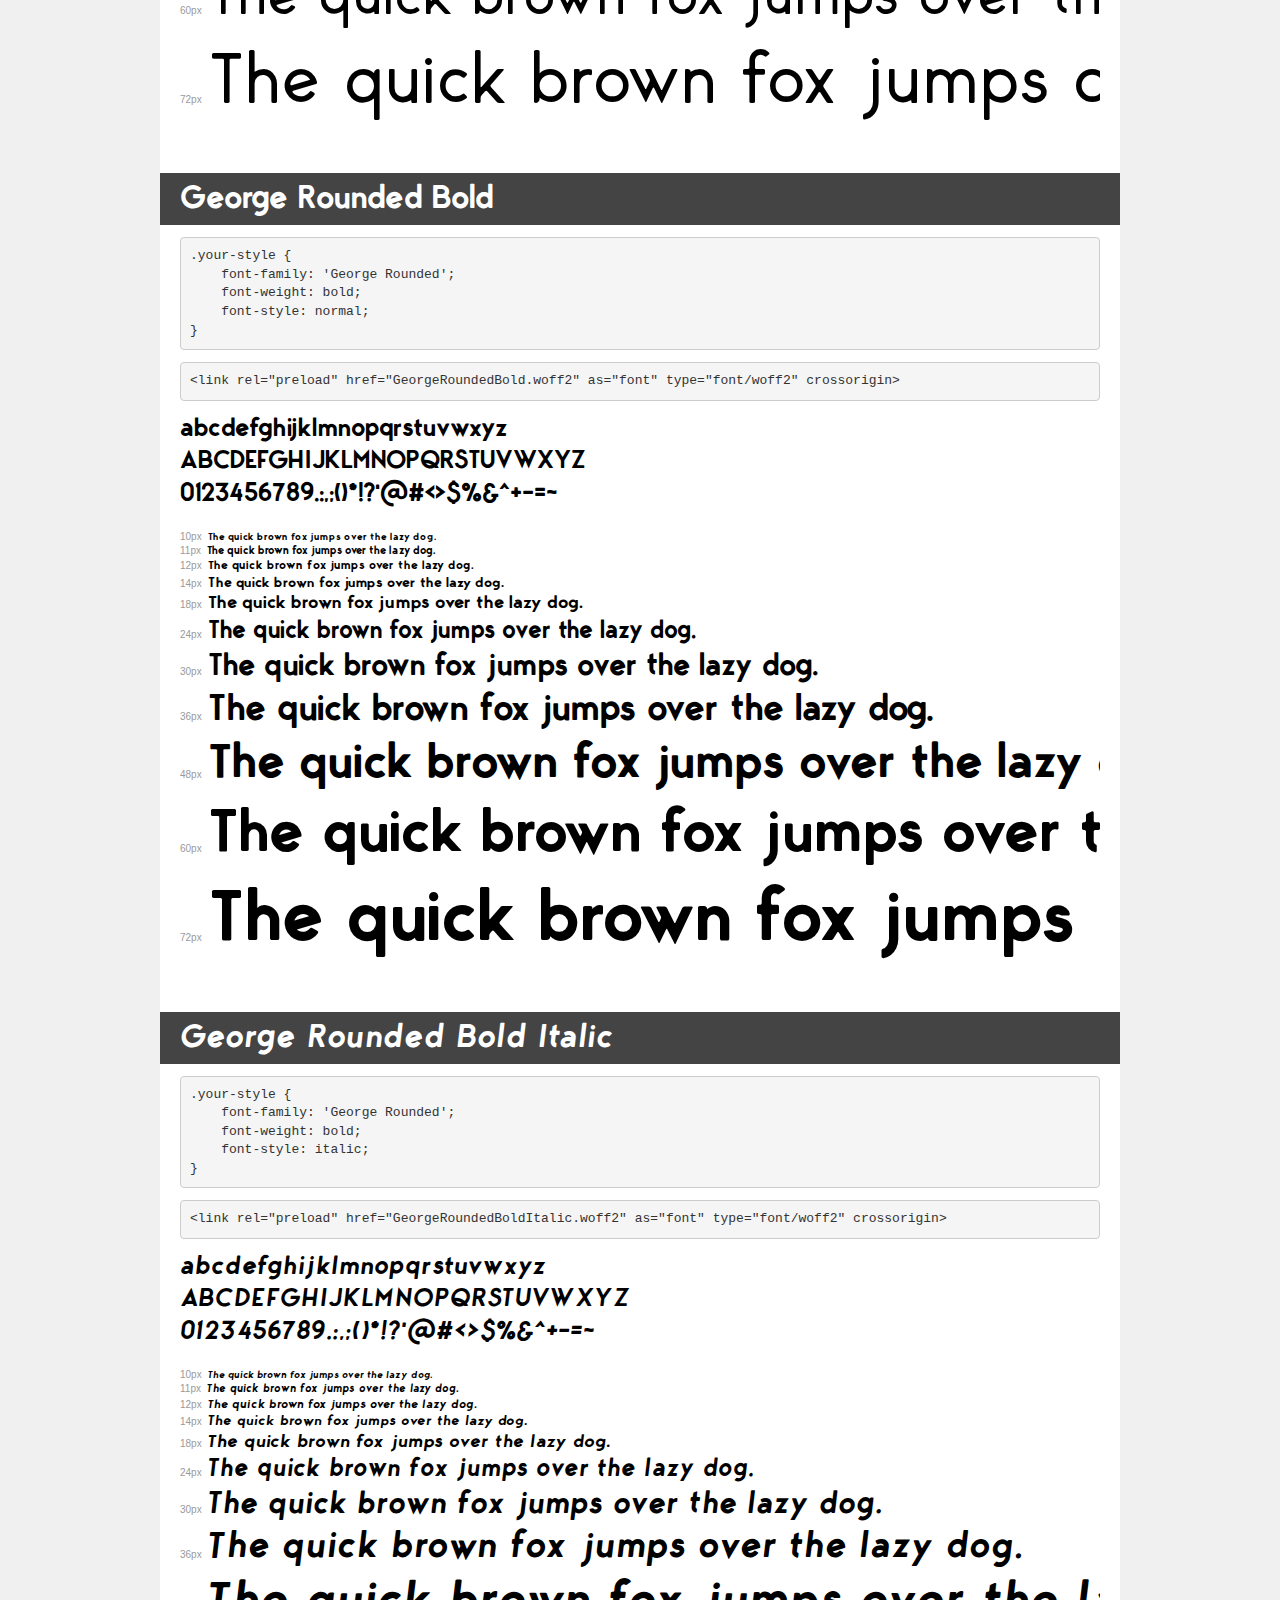
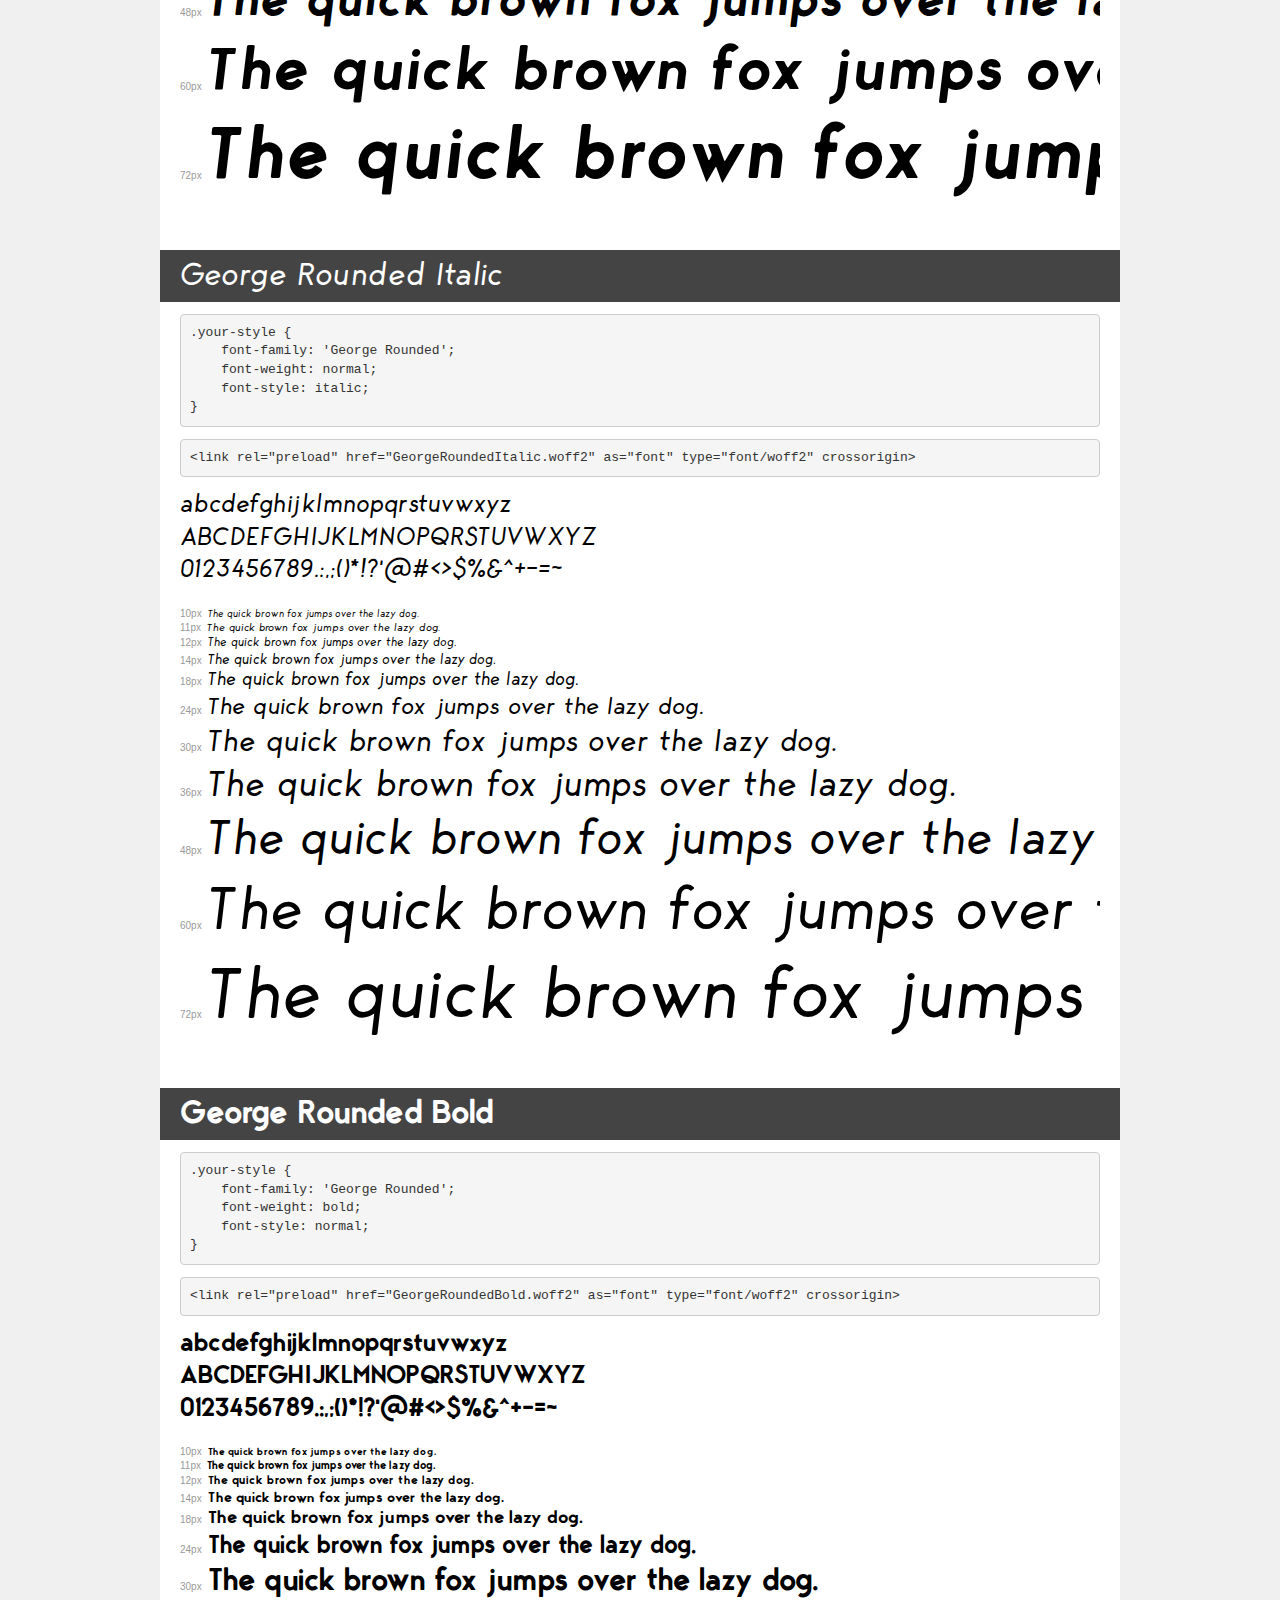
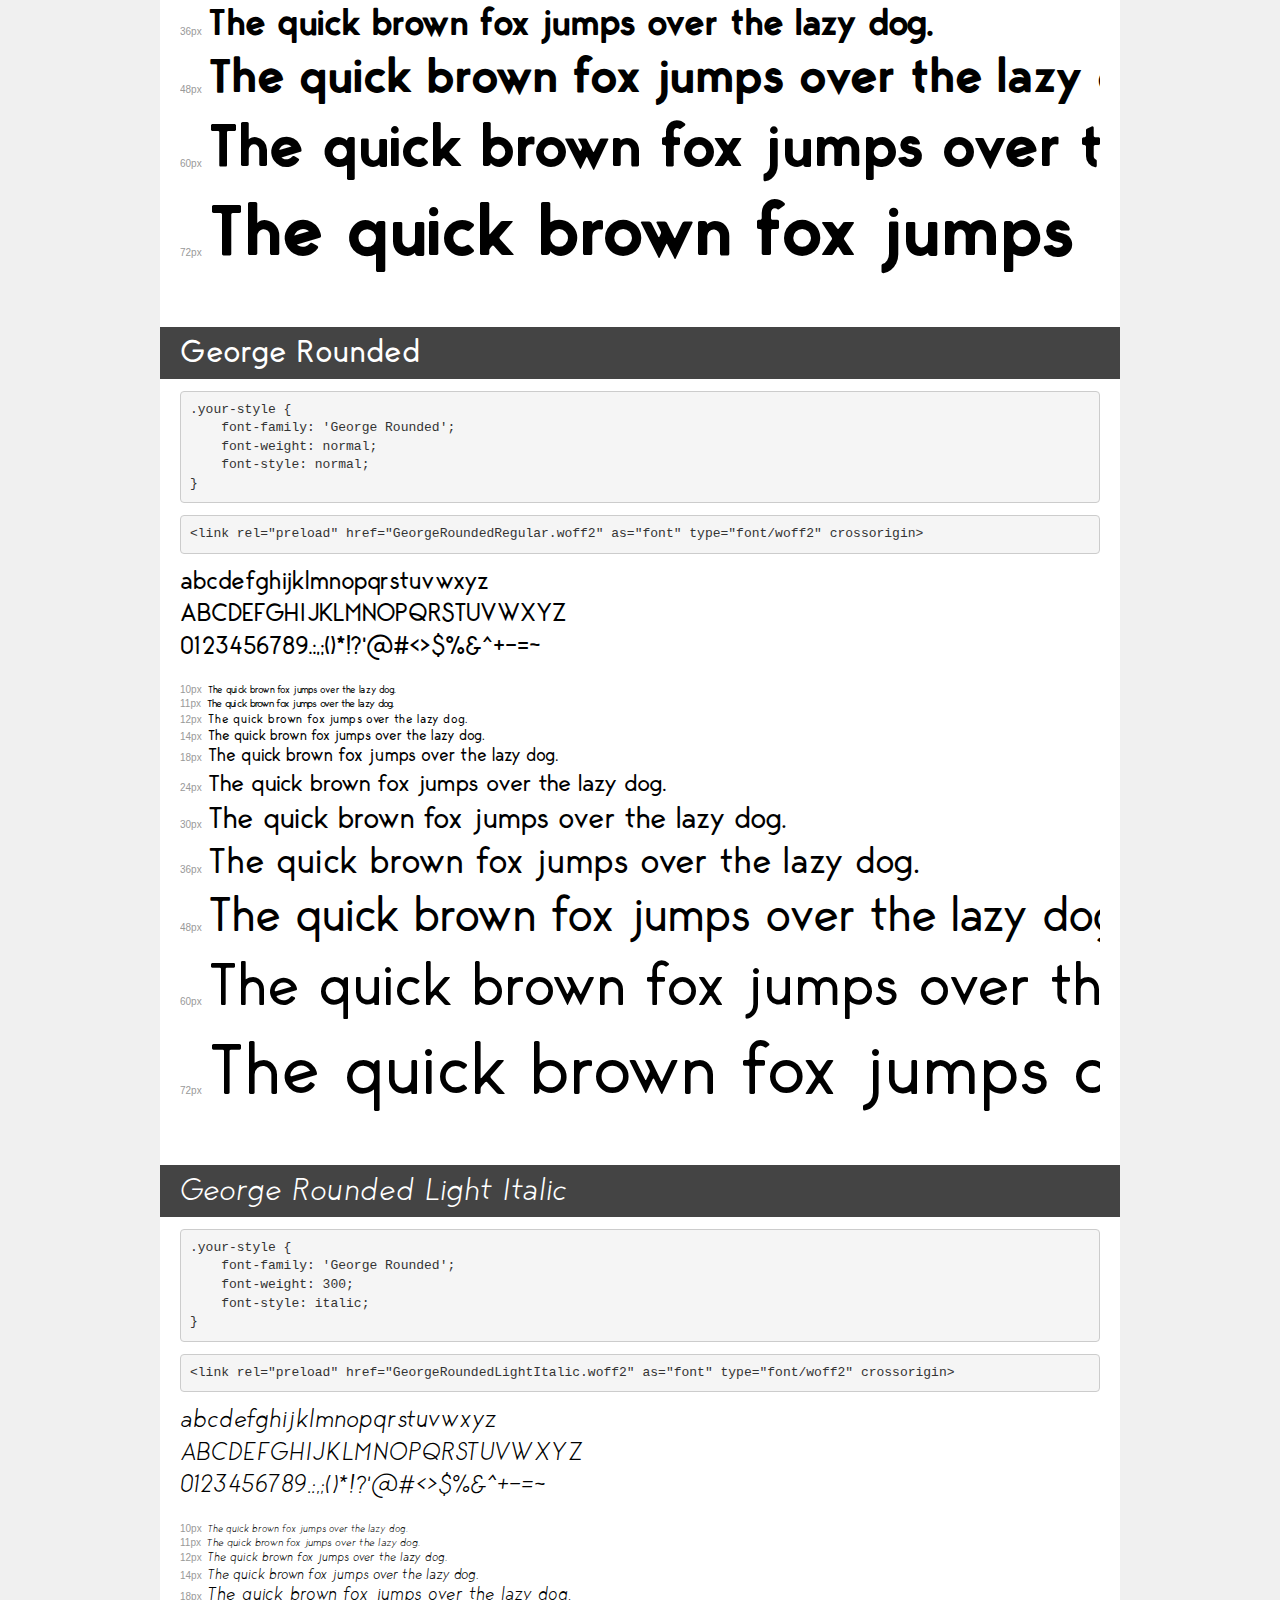
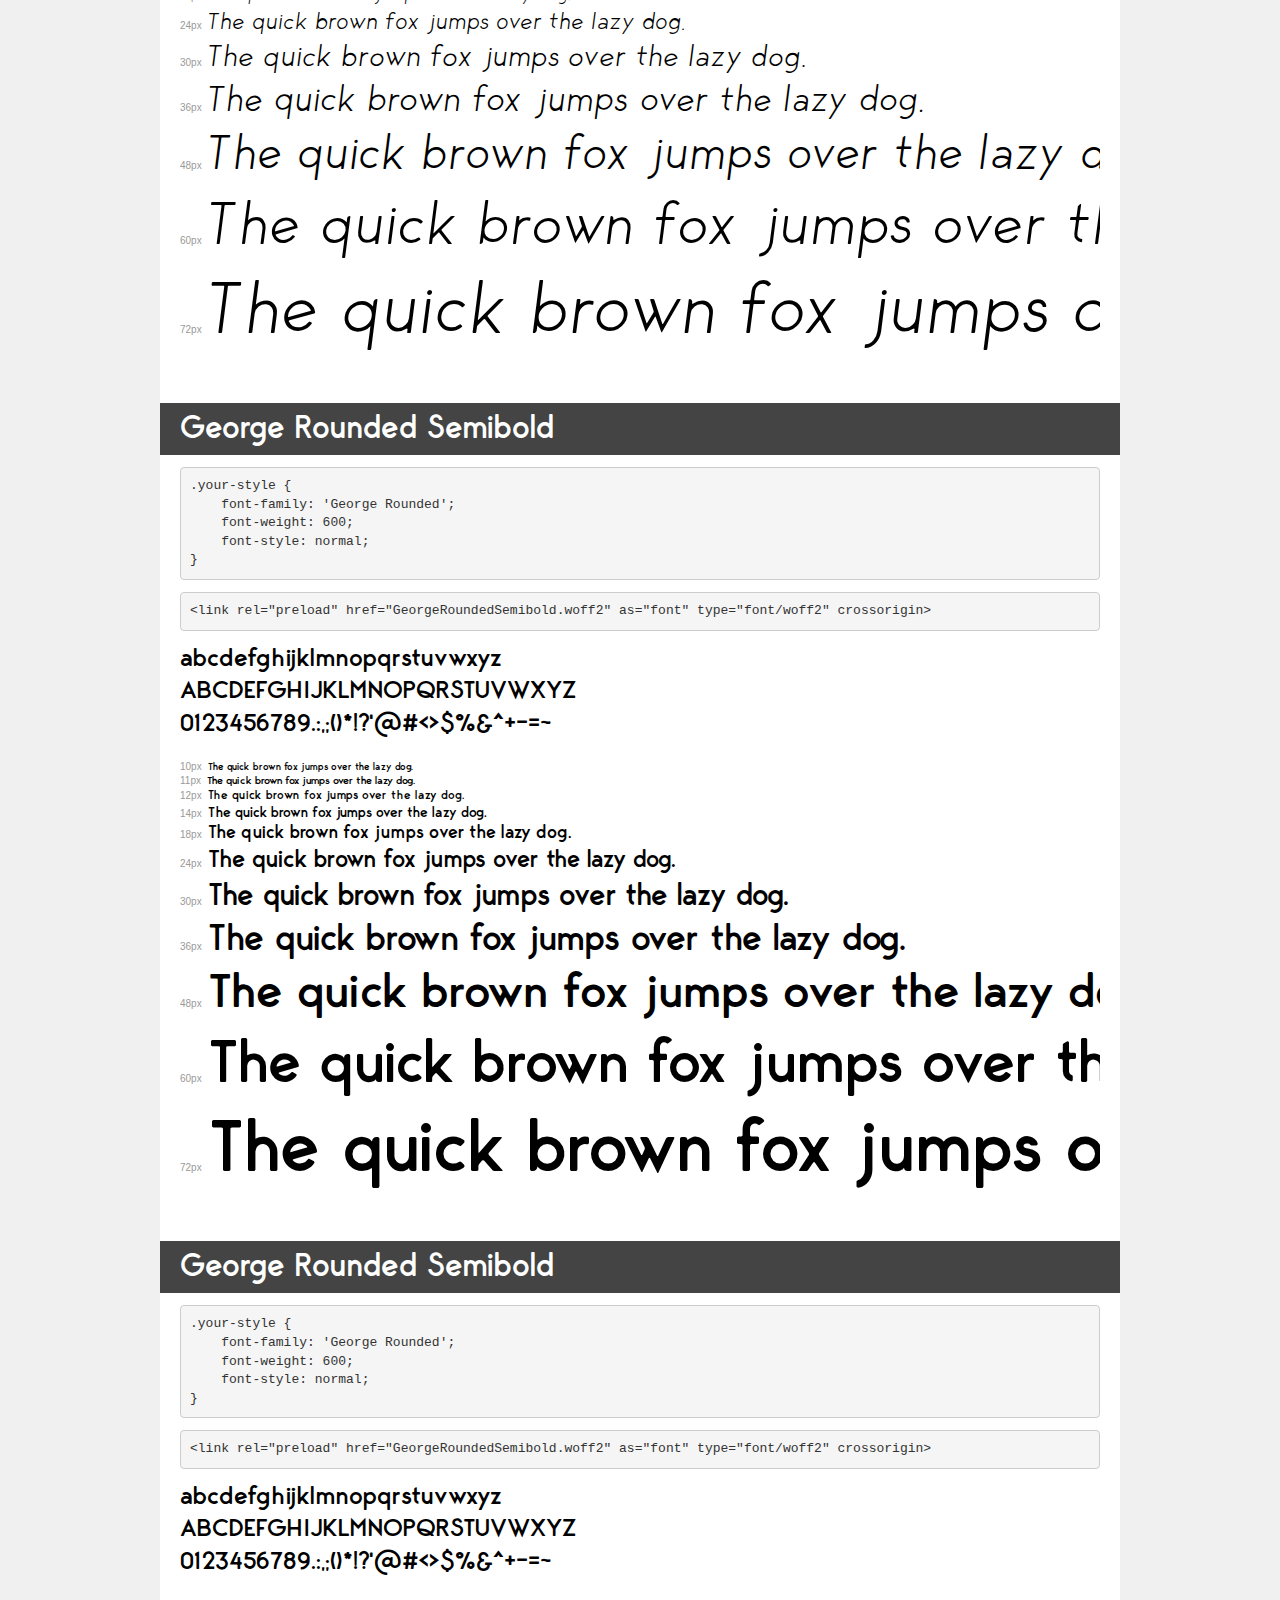
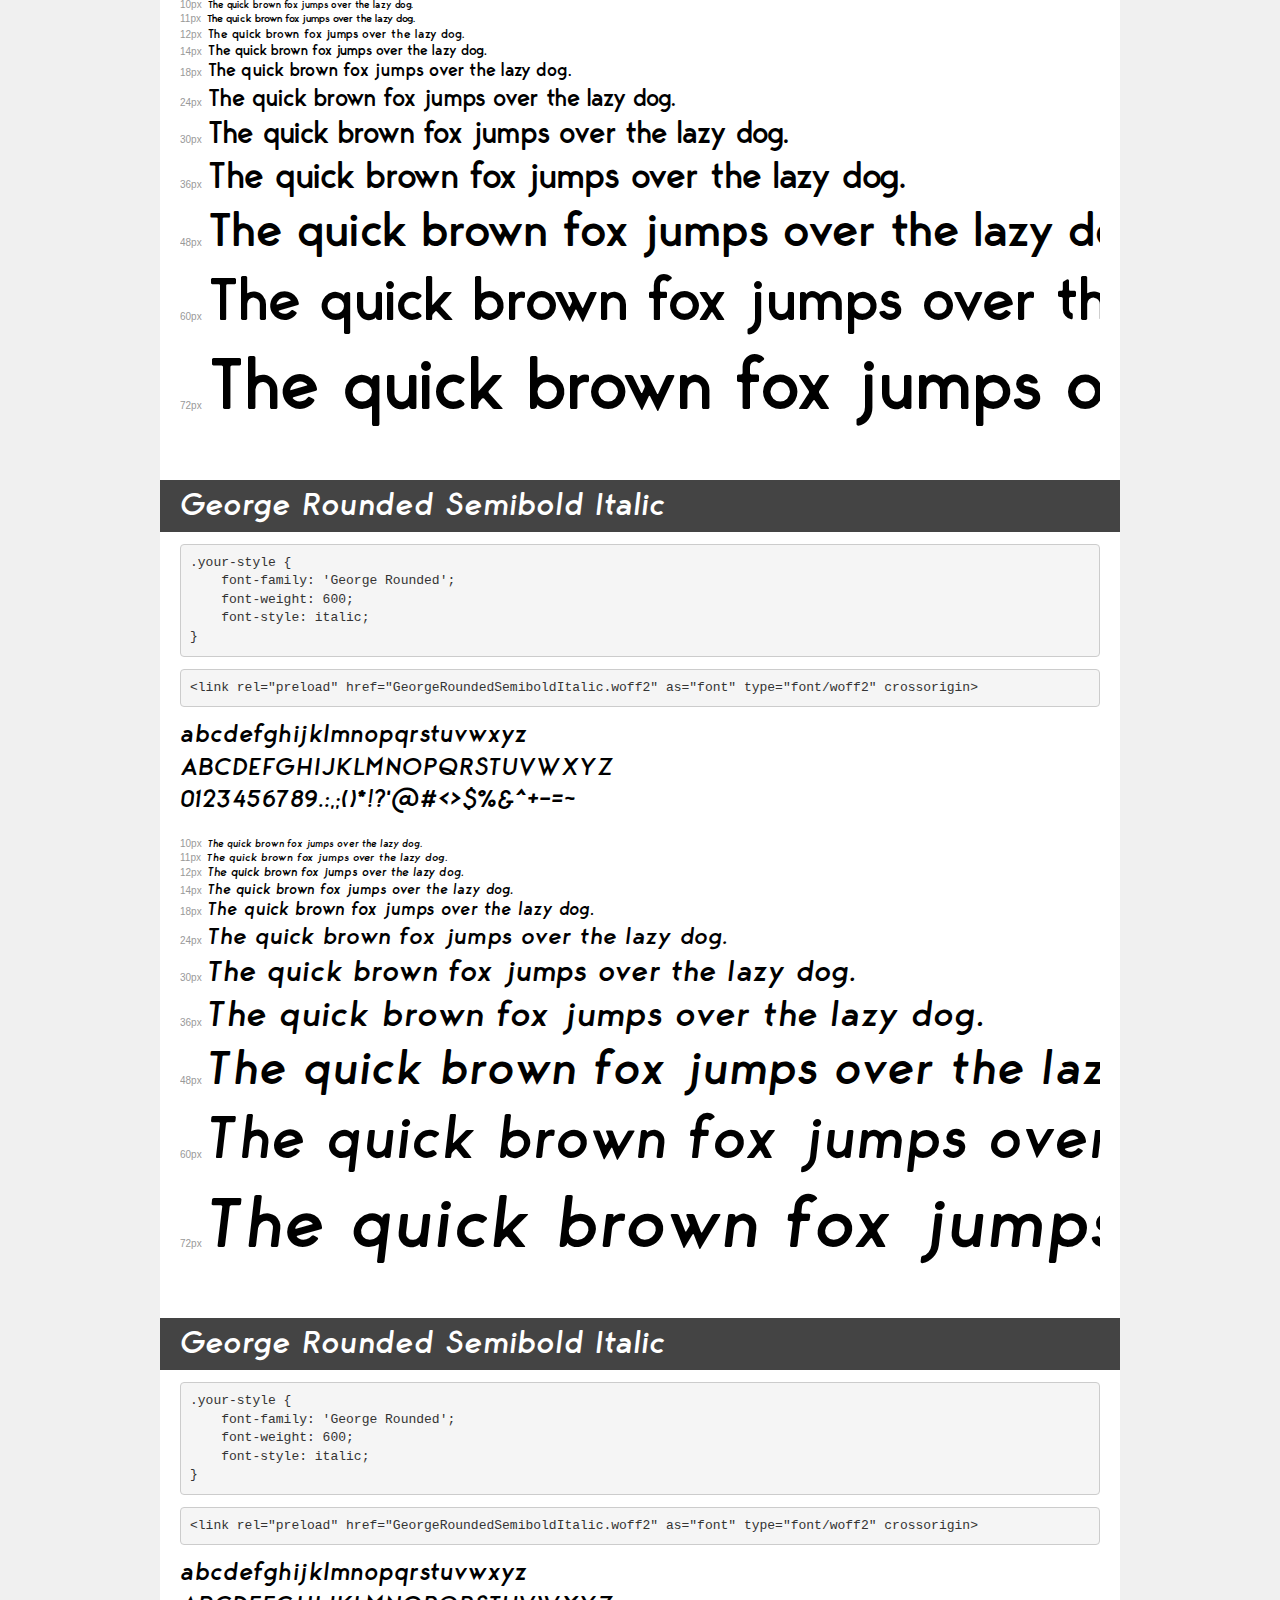
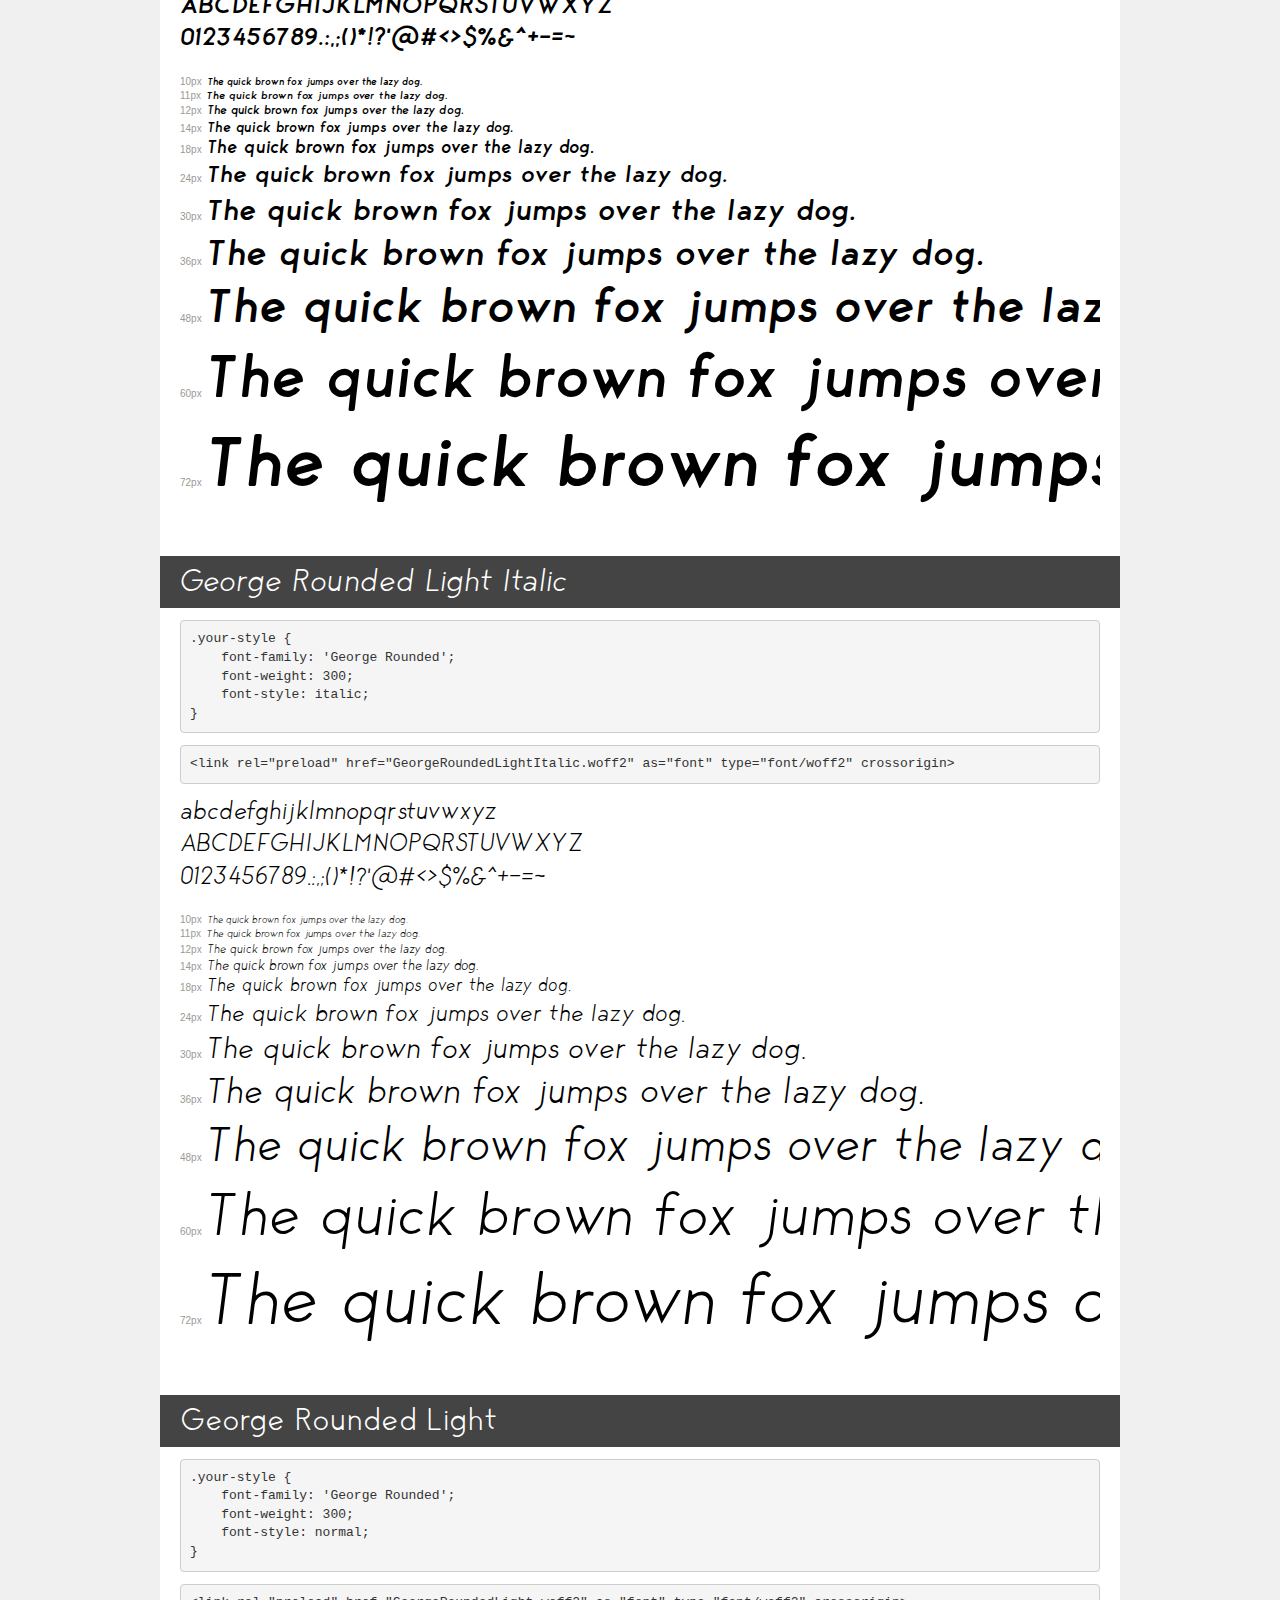
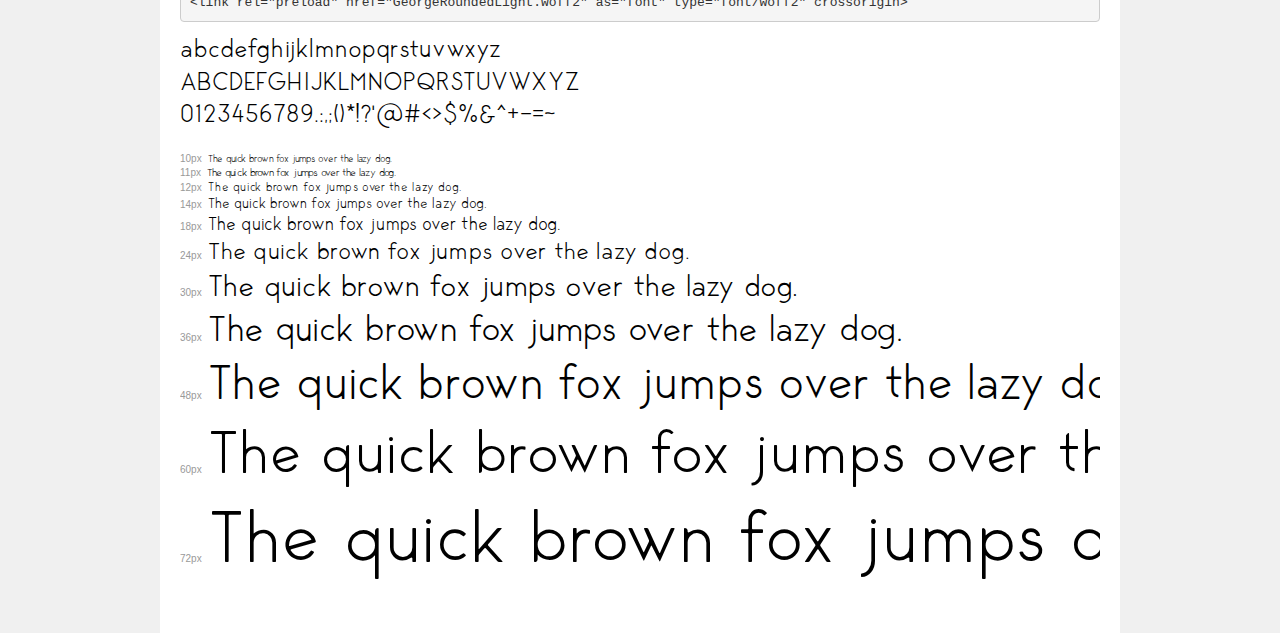
<file: assets/font/font-newgym/demo.html>
<!DOCTYPE html>
<html lang="en">
<head>
    <meta charset="utf-8">
    <meta http-equiv="X-UA-Compatible" content="IE=edge">
    <meta name="viewport" content="width=device-width, initial-scale=1">
    <meta name="robots" content="noindex, noarchive">
    <meta name="format-detection" content="telephone=no">
    <title>Transfonter demo</title>
    <link href="stylesheet.css" rel="stylesheet">
    <style>
        /*
        http://meyerweb.com/eric/tools/css/reset/
        v2.0 | 20110126
        License: none (public domain)
        */
        html, body, div, span, applet, object, iframe,
        h1, h2, h3, h4, h5, h6, p, blockquote, pre,
        a, abbr, acronym, address, big, cite, code,
        del, dfn, em, img, ins, kbd, q, s, samp,
        small, strike, strong, sub, sup, tt, var,
        b, u, i, center,
        dl, dt, dd, ol, ul, li,
        fieldset, form, label, legend,
        table, caption, tbody, tfoot, thead, tr, th, td,
        article, aside, canvas, details, embed,
        figure, figcaption, footer, header, hgroup,
        menu, nav, output, ruby, section, summary,
        time, mark, audio, video {
            margin: 0;
            padding: 0;
            border: 0;
            font-size: 100%;
            font: inherit;
            vertical-align: baseline;
        }
        /* HTML5 display-role reset for older browsers */
        article, aside, details, figcaption, figure,
        footer, header, hgroup, menu, nav, section {
            display: block;
        }
        body {
            line-height: 1;
        }
        ol, ul {
            list-style: none;
        }
        blockquote, q {
            quotes: none;
        }
        blockquote:before, blockquote:after,
        q:before, q:after {
            content: '';
            content: none;
        }
        table {
            border-collapse: collapse;
            border-spacing: 0;
        }
        /* demo styles */
        body {
            background: #f0f0f0;
            color: #000;
        }
        .page {
            background: #fff;
            width: 920px;
            margin: 0 auto;
            padding: 20px 20px 0 20px;
            overflow: hidden;
        }
        .font-container {
            overflow-x: auto;
            overflow-y: hidden;
            margin-bottom: 40px;
            line-height: 1.3;
            white-space: nowrap;
            padding-bottom: 5px;
        }
        h1 {
            position: relative;
            background: #444;
            font-size: 32px;
            color: #fff;
            padding: 10px 20px;
            margin: 0 -20px 12px -20px;
        }
        .letters {
            font-size: 25px;
            margin-bottom: 20px;
        }
        .s10:before {
            content: '10px';
        }
        .s11:before {
            content: '11px';
        }
        .s12:before {
            content: '12px';
        }
        .s14:before {
            content: '14px';
        }
        .s18:before {
            content: '18px';
        }
        .s24:before {
            content: '24px';
        }
        .s30:before {
            content: '30px';
        }
        .s36:before {
            content: '36px';
        }
        .s48:before {
            content: '48px';
        }
        .s60:before {
            content: '60px';
        }
        .s72:before {
            content: '72px';
        }
        .s10:before, .s11:before, .s12:before, .s14:before,
        .s18:before, .s24:before, .s30:before, .s36:before,
        .s48:before, .s60:before, .s72:before {
            font-family: Arial, sans-serif;
            font-size: 10px;
            font-weight: normal;
            font-style: normal;
            color: #999;
            padding-right: 6px;
        }
        pre {
            display: block;
            padding: 9px;
            margin: 0 0 12px;
            font-family: Monaco, Menlo, Consolas, "Courier New", monospace;
            font-size: 13px;
            line-height: 1.428571429;
            color: #333;
            font-weight: normal;
            font-style: normal;
            background-color: #f5f5f5;
            border: 1px solid #ccc;
            overflow-x: auto;
            border-radius: 4px;
        }
        /* responsive */
        @media (max-width: 959px) {
            .page {
                width: auto;
                margin: 0;
            }
        }
    </style>
</head>
<body>
<div class="page">
    <div class="demo">
        <h1 style="font-family: 'George Rounded'; font-weight: bold; font-style: italic;">George Rounded Bold Italic</h1>
        <pre title="Usage">.your-style {
    font-family: 'George Rounded';
    font-weight: bold;
    font-style: italic;
}</pre>
        <pre title="Preload (optional)">
&lt;link rel=&quot;preload&quot; href=&quot;GeorgeRoundedBoldItalic.woff2&quot; as=&quot;font&quot; type=&quot;font/woff2&quot; crossorigin&gt;</pre>
        <div class="font-container" style="font-family: 'George Rounded'; font-weight: bold; font-style: italic;">
            <p class="letters">
                abcdefghijklmnopqrstuvwxyz<br>
ABCDEFGHIJKLMNOPQRSTUVWXYZ<br>
                0123456789.:,;()*!?'@#&lt;&gt;$%&^+-=~
            </p>
            <p class="s10" style="font-size: 10px;">The quick brown fox jumps over the lazy dog.</p>
            <p class="s11" style="font-size: 11px;">The quick brown fox jumps over the lazy dog.</p>
            <p class="s12" style="font-size: 12px;">The quick brown fox jumps over the lazy dog.</p>
            <p class="s14" style="font-size: 14px;">The quick brown fox jumps over the lazy dog.</p>
            <p class="s18" style="font-size: 18px;">The quick brown fox jumps over the lazy dog.</p>
            <p class="s24" style="font-size: 24px;">The quick brown fox jumps over the lazy dog.</p>
            <p class="s30" style="font-size: 30px;">The quick brown fox jumps over the lazy dog.</p>
            <p class="s36" style="font-size: 36px;">The quick brown fox jumps over the lazy dog.</p>
            <p class="s48" style="font-size: 48px;">The quick brown fox jumps over the lazy dog.</p>
            <p class="s60" style="font-size: 60px;">The quick brown fox jumps over the lazy dog.</p>
            <p class="s72" style="font-size: 72px;">The quick brown fox jumps over the lazy dog.</p>
        </div>
    </div>

    <div class="demo">
        <h1 style="font-family: 'George Rounded'; font-weight: normal; font-style: italic;">George Rounded Italic</h1>
        <pre title="Usage">.your-style {
    font-family: 'George Rounded';
    font-weight: normal;
    font-style: italic;
}</pre>
        <pre title="Preload (optional)">
&lt;link rel=&quot;preload&quot; href=&quot;GeorgeRoundedItalic.woff2&quot; as=&quot;font&quot; type=&quot;font/woff2&quot; crossorigin&gt;</pre>
        <div class="font-container" style="font-family: 'George Rounded'; font-weight: normal; font-style: italic;">
            <p class="letters">
                abcdefghijklmnopqrstuvwxyz<br>
ABCDEFGHIJKLMNOPQRSTUVWXYZ<br>
                0123456789.:,;()*!?'@#&lt;&gt;$%&^+-=~
            </p>
            <p class="s10" style="font-size: 10px;">The quick brown fox jumps over the lazy dog.</p>
            <p class="s11" style="font-size: 11px;">The quick brown fox jumps over the lazy dog.</p>
            <p class="s12" style="font-size: 12px;">The quick brown fox jumps over the lazy dog.</p>
            <p class="s14" style="font-size: 14px;">The quick brown fox jumps over the lazy dog.</p>
            <p class="s18" style="font-size: 18px;">The quick brown fox jumps over the lazy dog.</p>
            <p class="s24" style="font-size: 24px;">The quick brown fox jumps over the lazy dog.</p>
            <p class="s30" style="font-size: 30px;">The quick brown fox jumps over the lazy dog.</p>
            <p class="s36" style="font-size: 36px;">The quick brown fox jumps over the lazy dog.</p>
            <p class="s48" style="font-size: 48px;">The quick brown fox jumps over the lazy dog.</p>
            <p class="s60" style="font-size: 60px;">The quick brown fox jumps over the lazy dog.</p>
            <p class="s72" style="font-size: 72px;">The quick brown fox jumps over the lazy dog.</p>
        </div>
    </div>

    <div class="demo">
        <h1 style="font-family: 'George Rounded'; font-weight: 300; font-style: normal;">George Rounded Light</h1>
        <pre title="Usage">.your-style {
    font-family: 'George Rounded';
    font-weight: 300;
    font-style: normal;
}</pre>
        <pre title="Preload (optional)">
&lt;link rel=&quot;preload&quot; href=&quot;GeorgeRoundedLight.woff2&quot; as=&quot;font&quot; type=&quot;font/woff2&quot; crossorigin&gt;</pre>
        <div class="font-container" style="font-family: 'George Rounded'; font-weight: 300; font-style: normal;">
            <p class="letters">
                abcdefghijklmnopqrstuvwxyz<br>
ABCDEFGHIJKLMNOPQRSTUVWXYZ<br>
                0123456789.:,;()*!?'@#&lt;&gt;$%&^+-=~
            </p>
            <p class="s10" style="font-size: 10px;">The quick brown fox jumps over the lazy dog.</p>
            <p class="s11" style="font-size: 11px;">The quick brown fox jumps over the lazy dog.</p>
            <p class="s12" style="font-size: 12px;">The quick brown fox jumps over the lazy dog.</p>
            <p class="s14" style="font-size: 14px;">The quick brown fox jumps over the lazy dog.</p>
            <p class="s18" style="font-size: 18px;">The quick brown fox jumps over the lazy dog.</p>
            <p class="s24" style="font-size: 24px;">The quick brown fox jumps over the lazy dog.</p>
            <p class="s30" style="font-size: 30px;">The quick brown fox jumps over the lazy dog.</p>
            <p class="s36" style="font-size: 36px;">The quick brown fox jumps over the lazy dog.</p>
            <p class="s48" style="font-size: 48px;">The quick brown fox jumps over the lazy dog.</p>
            <p class="s60" style="font-size: 60px;">The quick brown fox jumps over the lazy dog.</p>
            <p class="s72" style="font-size: 72px;">The quick brown fox jumps over the lazy dog.</p>
        </div>
    </div>

    <div class="demo">
        <h1 style="font-family: 'George Rounded'; font-weight: normal; font-style: normal;">George Rounded</h1>
        <pre title="Usage">.your-style {
    font-family: 'George Rounded';
    font-weight: normal;
    font-style: normal;
}</pre>
        <pre title="Preload (optional)">
&lt;link rel=&quot;preload&quot; href=&quot;GeorgeRoundedRegular.woff2&quot; as=&quot;font&quot; type=&quot;font/woff2&quot; crossorigin&gt;</pre>
        <div class="font-container" style="font-family: 'George Rounded'; font-weight: normal; font-style: normal;">
            <p class="letters">
                abcdefghijklmnopqrstuvwxyz<br>
ABCDEFGHIJKLMNOPQRSTUVWXYZ<br>
                0123456789.:,;()*!?'@#&lt;&gt;$%&^+-=~
            </p>
            <p class="s10" style="font-size: 10px;">The quick brown fox jumps over the lazy dog.</p>
            <p class="s11" style="font-size: 11px;">The quick brown fox jumps over the lazy dog.</p>
            <p class="s12" style="font-size: 12px;">The quick brown fox jumps over the lazy dog.</p>
            <p class="s14" style="font-size: 14px;">The quick brown fox jumps over the lazy dog.</p>
            <p class="s18" style="font-size: 18px;">The quick brown fox jumps over the lazy dog.</p>
            <p class="s24" style="font-size: 24px;">The quick brown fox jumps over the lazy dog.</p>
            <p class="s30" style="font-size: 30px;">The quick brown fox jumps over the lazy dog.</p>
            <p class="s36" style="font-size: 36px;">The quick brown fox jumps over the lazy dog.</p>
            <p class="s48" style="font-size: 48px;">The quick brown fox jumps over the lazy dog.</p>
            <p class="s60" style="font-size: 60px;">The quick brown fox jumps over the lazy dog.</p>
            <p class="s72" style="font-size: 72px;">The quick brown fox jumps over the lazy dog.</p>
        </div>
    </div>

    <div class="demo">
        <h1 style="font-family: 'George Rounded'; font-weight: bold; font-style: normal;">George Rounded Bold</h1>
        <pre title="Usage">.your-style {
    font-family: 'George Rounded';
    font-weight: bold;
    font-style: normal;
}</pre>
        <pre title="Preload (optional)">
&lt;link rel=&quot;preload&quot; href=&quot;GeorgeRoundedBold.woff2&quot; as=&quot;font&quot; type=&quot;font/woff2&quot; crossorigin&gt;</pre>
        <div class="font-container" style="font-family: 'George Rounded'; font-weight: bold; font-style: normal;">
            <p class="letters">
                abcdefghijklmnopqrstuvwxyz<br>
ABCDEFGHIJKLMNOPQRSTUVWXYZ<br>
                0123456789.:,;()*!?'@#&lt;&gt;$%&^+-=~
            </p>
            <p class="s10" style="font-size: 10px;">The quick brown fox jumps over the lazy dog.</p>
            <p class="s11" style="font-size: 11px;">The quick brown fox jumps over the lazy dog.</p>
            <p class="s12" style="font-size: 12px;">The quick brown fox jumps over the lazy dog.</p>
            <p class="s14" style="font-size: 14px;">The quick brown fox jumps over the lazy dog.</p>
            <p class="s18" style="font-size: 18px;">The quick brown fox jumps over the lazy dog.</p>
            <p class="s24" style="font-size: 24px;">The quick brown fox jumps over the lazy dog.</p>
            <p class="s30" style="font-size: 30px;">The quick brown fox jumps over the lazy dog.</p>
            <p class="s36" style="font-size: 36px;">The quick brown fox jumps over the lazy dog.</p>
            <p class="s48" style="font-size: 48px;">The quick brown fox jumps over the lazy dog.</p>
            <p class="s60" style="font-size: 60px;">The quick brown fox jumps over the lazy dog.</p>
            <p class="s72" style="font-size: 72px;">The quick brown fox jumps over the lazy dog.</p>
        </div>
    </div>

    <div class="demo">
        <h1 style="font-family: 'George Rounded'; font-weight: bold; font-style: italic;">George Rounded Bold Italic</h1>
        <pre title="Usage">.your-style {
    font-family: 'George Rounded';
    font-weight: bold;
    font-style: italic;
}</pre>
        <pre title="Preload (optional)">
&lt;link rel=&quot;preload&quot; href=&quot;GeorgeRoundedBoldItalic.woff2&quot; as=&quot;font&quot; type=&quot;font/woff2&quot; crossorigin&gt;</pre>
        <div class="font-container" style="font-family: 'George Rounded'; font-weight: bold; font-style: italic;">
            <p class="letters">
                abcdefghijklmnopqrstuvwxyz<br>
ABCDEFGHIJKLMNOPQRSTUVWXYZ<br>
                0123456789.:,;()*!?'@#&lt;&gt;$%&^+-=~
            </p>
            <p class="s10" style="font-size: 10px;">The quick brown fox jumps over the lazy dog.</p>
            <p class="s11" style="font-size: 11px;">The quick brown fox jumps over the lazy dog.</p>
            <p class="s12" style="font-size: 12px;">The quick brown fox jumps over the lazy dog.</p>
            <p class="s14" style="font-size: 14px;">The quick brown fox jumps over the lazy dog.</p>
            <p class="s18" style="font-size: 18px;">The quick brown fox jumps over the lazy dog.</p>
            <p class="s24" style="font-size: 24px;">The quick brown fox jumps over the lazy dog.</p>
            <p class="s30" style="font-size: 30px;">The quick brown fox jumps over the lazy dog.</p>
            <p class="s36" style="font-size: 36px;">The quick brown fox jumps over the lazy dog.</p>
            <p class="s48" style="font-size: 48px;">The quick brown fox jumps over the lazy dog.</p>
            <p class="s60" style="font-size: 60px;">The quick brown fox jumps over the lazy dog.</p>
            <p class="s72" style="font-size: 72px;">The quick brown fox jumps over the lazy dog.</p>
        </div>
    </div>

    <div class="demo">
        <h1 style="font-family: 'George Rounded'; font-weight: normal; font-style: italic;">George Rounded Italic</h1>
        <pre title="Usage">.your-style {
    font-family: 'George Rounded';
    font-weight: normal;
    font-style: italic;
}</pre>
        <pre title="Preload (optional)">
&lt;link rel=&quot;preload&quot; href=&quot;GeorgeRoundedItalic.woff2&quot; as=&quot;font&quot; type=&quot;font/woff2&quot; crossorigin&gt;</pre>
        <div class="font-container" style="font-family: 'George Rounded'; font-weight: normal; font-style: italic;">
            <p class="letters">
                abcdefghijklmnopqrstuvwxyz<br>
ABCDEFGHIJKLMNOPQRSTUVWXYZ<br>
                0123456789.:,;()*!?'@#&lt;&gt;$%&^+-=~
            </p>
            <p class="s10" style="font-size: 10px;">The quick brown fox jumps over the lazy dog.</p>
            <p class="s11" style="font-size: 11px;">The quick brown fox jumps over the lazy dog.</p>
            <p class="s12" style="font-size: 12px;">The quick brown fox jumps over the lazy dog.</p>
            <p class="s14" style="font-size: 14px;">The quick brown fox jumps over the lazy dog.</p>
            <p class="s18" style="font-size: 18px;">The quick brown fox jumps over the lazy dog.</p>
            <p class="s24" style="font-size: 24px;">The quick brown fox jumps over the lazy dog.</p>
            <p class="s30" style="font-size: 30px;">The quick brown fox jumps over the lazy dog.</p>
            <p class="s36" style="font-size: 36px;">The quick brown fox jumps over the lazy dog.</p>
            <p class="s48" style="font-size: 48px;">The quick brown fox jumps over the lazy dog.</p>
            <p class="s60" style="font-size: 60px;">The quick brown fox jumps over the lazy dog.</p>
            <p class="s72" style="font-size: 72px;">The quick brown fox jumps over the lazy dog.</p>
        </div>
    </div>

    <div class="demo">
        <h1 style="font-family: 'George Rounded'; font-weight: bold; font-style: normal;">George Rounded Bold</h1>
        <pre title="Usage">.your-style {
    font-family: 'George Rounded';
    font-weight: bold;
    font-style: normal;
}</pre>
        <pre title="Preload (optional)">
&lt;link rel=&quot;preload&quot; href=&quot;GeorgeRoundedBold.woff2&quot; as=&quot;font&quot; type=&quot;font/woff2&quot; crossorigin&gt;</pre>
        <div class="font-container" style="font-family: 'George Rounded'; font-weight: bold; font-style: normal;">
            <p class="letters">
                abcdefghijklmnopqrstuvwxyz<br>
ABCDEFGHIJKLMNOPQRSTUVWXYZ<br>
                0123456789.:,;()*!?'@#&lt;&gt;$%&^+-=~
            </p>
            <p class="s10" style="font-size: 10px;">The quick brown fox jumps over the lazy dog.</p>
            <p class="s11" style="font-size: 11px;">The quick brown fox jumps over the lazy dog.</p>
            <p class="s12" style="font-size: 12px;">The quick brown fox jumps over the lazy dog.</p>
            <p class="s14" style="font-size: 14px;">The quick brown fox jumps over the lazy dog.</p>
            <p class="s18" style="font-size: 18px;">The quick brown fox jumps over the lazy dog.</p>
            <p class="s24" style="font-size: 24px;">The quick brown fox jumps over the lazy dog.</p>
            <p class="s30" style="font-size: 30px;">The quick brown fox jumps over the lazy dog.</p>
            <p class="s36" style="font-size: 36px;">The quick brown fox jumps over the lazy dog.</p>
            <p class="s48" style="font-size: 48px;">The quick brown fox jumps over the lazy dog.</p>
            <p class="s60" style="font-size: 60px;">The quick brown fox jumps over the lazy dog.</p>
            <p class="s72" style="font-size: 72px;">The quick brown fox jumps over the lazy dog.</p>
        </div>
    </div>

    <div class="demo">
        <h1 style="font-family: 'George Rounded'; font-weight: normal; font-style: normal;">George Rounded</h1>
        <pre title="Usage">.your-style {
    font-family: 'George Rounded';
    font-weight: normal;
    font-style: normal;
}</pre>
        <pre title="Preload (optional)">
&lt;link rel=&quot;preload&quot; href=&quot;GeorgeRoundedRegular.woff2&quot; as=&quot;font&quot; type=&quot;font/woff2&quot; crossorigin&gt;</pre>
        <div class="font-container" style="font-family: 'George Rounded'; font-weight: normal; font-style: normal;">
            <p class="letters">
                abcdefghijklmnopqrstuvwxyz<br>
ABCDEFGHIJKLMNOPQRSTUVWXYZ<br>
                0123456789.:,;()*!?'@#&lt;&gt;$%&^+-=~
            </p>
            <p class="s10" style="font-size: 10px;">The quick brown fox jumps over the lazy dog.</p>
            <p class="s11" style="font-size: 11px;">The quick brown fox jumps over the lazy dog.</p>
            <p class="s12" style="font-size: 12px;">The quick brown fox jumps over the lazy dog.</p>
            <p class="s14" style="font-size: 14px;">The quick brown fox jumps over the lazy dog.</p>
            <p class="s18" style="font-size: 18px;">The quick brown fox jumps over the lazy dog.</p>
            <p class="s24" style="font-size: 24px;">The quick brown fox jumps over the lazy dog.</p>
            <p class="s30" style="font-size: 30px;">The quick brown fox jumps over the lazy dog.</p>
            <p class="s36" style="font-size: 36px;">The quick brown fox jumps over the lazy dog.</p>
            <p class="s48" style="font-size: 48px;">The quick brown fox jumps over the lazy dog.</p>
            <p class="s60" style="font-size: 60px;">The quick brown fox jumps over the lazy dog.</p>
            <p class="s72" style="font-size: 72px;">The quick brown fox jumps over the lazy dog.</p>
        </div>
    </div>

    <div class="demo">
        <h1 style="font-family: 'George Rounded'; font-weight: 300; font-style: italic;">George Rounded Light Italic</h1>
        <pre title="Usage">.your-style {
    font-family: 'George Rounded';
    font-weight: 300;
    font-style: italic;
}</pre>
        <pre title="Preload (optional)">
&lt;link rel=&quot;preload&quot; href=&quot;GeorgeRoundedLightItalic.woff2&quot; as=&quot;font&quot; type=&quot;font/woff2&quot; crossorigin&gt;</pre>
        <div class="font-container" style="font-family: 'George Rounded'; font-weight: 300; font-style: italic;">
            <p class="letters">
                abcdefghijklmnopqrstuvwxyz<br>
ABCDEFGHIJKLMNOPQRSTUVWXYZ<br>
                0123456789.:,;()*!?'@#&lt;&gt;$%&^+-=~
            </p>
            <p class="s10" style="font-size: 10px;">The quick brown fox jumps over the lazy dog.</p>
            <p class="s11" style="font-size: 11px;">The quick brown fox jumps over the lazy dog.</p>
            <p class="s12" style="font-size: 12px;">The quick brown fox jumps over the lazy dog.</p>
            <p class="s14" style="font-size: 14px;">The quick brown fox jumps over the lazy dog.</p>
            <p class="s18" style="font-size: 18px;">The quick brown fox jumps over the lazy dog.</p>
            <p class="s24" style="font-size: 24px;">The quick brown fox jumps over the lazy dog.</p>
            <p class="s30" style="font-size: 30px;">The quick brown fox jumps over the lazy dog.</p>
            <p class="s36" style="font-size: 36px;">The quick brown fox jumps over the lazy dog.</p>
            <p class="s48" style="font-size: 48px;">The quick brown fox jumps over the lazy dog.</p>
            <p class="s60" style="font-size: 60px;">The quick brown fox jumps over the lazy dog.</p>
            <p class="s72" style="font-size: 72px;">The quick brown fox jumps over the lazy dog.</p>
        </div>
    </div>

    <div class="demo">
        <h1 style="font-family: 'George Rounded'; font-weight: 600; font-style: normal;">George Rounded Semibold</h1>
        <pre title="Usage">.your-style {
    font-family: 'George Rounded';
    font-weight: 600;
    font-style: normal;
}</pre>
        <pre title="Preload (optional)">
&lt;link rel=&quot;preload&quot; href=&quot;GeorgeRoundedSemibold.woff2&quot; as=&quot;font&quot; type=&quot;font/woff2&quot; crossorigin&gt;</pre>
        <div class="font-container" style="font-family: 'George Rounded'; font-weight: 600; font-style: normal;">
            <p class="letters">
                abcdefghijklmnopqrstuvwxyz<br>
ABCDEFGHIJKLMNOPQRSTUVWXYZ<br>
                0123456789.:,;()*!?'@#&lt;&gt;$%&^+-=~
            </p>
            <p class="s10" style="font-size: 10px;">The quick brown fox jumps over the lazy dog.</p>
            <p class="s11" style="font-size: 11px;">The quick brown fox jumps over the lazy dog.</p>
            <p class="s12" style="font-size: 12px;">The quick brown fox jumps over the lazy dog.</p>
            <p class="s14" style="font-size: 14px;">The quick brown fox jumps over the lazy dog.</p>
            <p class="s18" style="font-size: 18px;">The quick brown fox jumps over the lazy dog.</p>
            <p class="s24" style="font-size: 24px;">The quick brown fox jumps over the lazy dog.</p>
            <p class="s30" style="font-size: 30px;">The quick brown fox jumps over the lazy dog.</p>
            <p class="s36" style="font-size: 36px;">The quick brown fox jumps over the lazy dog.</p>
            <p class="s48" style="font-size: 48px;">The quick brown fox jumps over the lazy dog.</p>
            <p class="s60" style="font-size: 60px;">The quick brown fox jumps over the lazy dog.</p>
            <p class="s72" style="font-size: 72px;">The quick brown fox jumps over the lazy dog.</p>
        </div>
    </div>

    <div class="demo">
        <h1 style="font-family: 'George Rounded'; font-weight: 600; font-style: normal;">George Rounded Semibold</h1>
        <pre title="Usage">.your-style {
    font-family: 'George Rounded';
    font-weight: 600;
    font-style: normal;
}</pre>
        <pre title="Preload (optional)">
&lt;link rel=&quot;preload&quot; href=&quot;GeorgeRoundedSemibold.woff2&quot; as=&quot;font&quot; type=&quot;font/woff2&quot; crossorigin&gt;</pre>
        <div class="font-container" style="font-family: 'George Rounded'; font-weight: 600; font-style: normal;">
            <p class="letters">
                abcdefghijklmnopqrstuvwxyz<br>
ABCDEFGHIJKLMNOPQRSTUVWXYZ<br>
                0123456789.:,;()*!?'@#&lt;&gt;$%&^+-=~
            </p>
            <p class="s10" style="font-size: 10px;">The quick brown fox jumps over the lazy dog.</p>
            <p class="s11" style="font-size: 11px;">The quick brown fox jumps over the lazy dog.</p>
            <p class="s12" style="font-size: 12px;">The quick brown fox jumps over the lazy dog.</p>
            <p class="s14" style="font-size: 14px;">The quick brown fox jumps over the lazy dog.</p>
            <p class="s18" style="font-size: 18px;">The quick brown fox jumps over the lazy dog.</p>
            <p class="s24" style="font-size: 24px;">The quick brown fox jumps over the lazy dog.</p>
            <p class="s30" style="font-size: 30px;">The quick brown fox jumps over the lazy dog.</p>
            <p class="s36" style="font-size: 36px;">The quick brown fox jumps over the lazy dog.</p>
            <p class="s48" style="font-size: 48px;">The quick brown fox jumps over the lazy dog.</p>
            <p class="s60" style="font-size: 60px;">The quick brown fox jumps over the lazy dog.</p>
            <p class="s72" style="font-size: 72px;">The quick brown fox jumps over the lazy dog.</p>
        </div>
    </div>

    <div class="demo">
        <h1 style="font-family: 'George Rounded'; font-weight: 600; font-style: italic;">George Rounded Semibold Italic</h1>
        <pre title="Usage">.your-style {
    font-family: 'George Rounded';
    font-weight: 600;
    font-style: italic;
}</pre>
        <pre title="Preload (optional)">
&lt;link rel=&quot;preload&quot; href=&quot;GeorgeRoundedSemiboldItalic.woff2&quot; as=&quot;font&quot; type=&quot;font/woff2&quot; crossorigin&gt;</pre>
        <div class="font-container" style="font-family: 'George Rounded'; font-weight: 600; font-style: italic;">
            <p class="letters">
                abcdefghijklmnopqrstuvwxyz<br>
ABCDEFGHIJKLMNOPQRSTUVWXYZ<br>
                0123456789.:,;()*!?'@#&lt;&gt;$%&^+-=~
            </p>
            <p class="s10" style="font-size: 10px;">The quick brown fox jumps over the lazy dog.</p>
            <p class="s11" style="font-size: 11px;">The quick brown fox jumps over the lazy dog.</p>
            <p class="s12" style="font-size: 12px;">The quick brown fox jumps over the lazy dog.</p>
            <p class="s14" style="font-size: 14px;">The quick brown fox jumps over the lazy dog.</p>
            <p class="s18" style="font-size: 18px;">The quick brown fox jumps over the lazy dog.</p>
            <p class="s24" style="font-size: 24px;">The quick brown fox jumps over the lazy dog.</p>
            <p class="s30" style="font-size: 30px;">The quick brown fox jumps over the lazy dog.</p>
            <p class="s36" style="font-size: 36px;">The quick brown fox jumps over the lazy dog.</p>
            <p class="s48" style="font-size: 48px;">The quick brown fox jumps over the lazy dog.</p>
            <p class="s60" style="font-size: 60px;">The quick brown fox jumps over the lazy dog.</p>
            <p class="s72" style="font-size: 72px;">The quick brown fox jumps over the lazy dog.</p>
        </div>
    </div>

    <div class="demo">
        <h1 style="font-family: 'George Rounded'; font-weight: 600; font-style: italic;">George Rounded Semibold Italic</h1>
        <pre title="Usage">.your-style {
    font-family: 'George Rounded';
    font-weight: 600;
    font-style: italic;
}</pre>
        <pre title="Preload (optional)">
&lt;link rel=&quot;preload&quot; href=&quot;GeorgeRoundedSemiboldItalic.woff2&quot; as=&quot;font&quot; type=&quot;font/woff2&quot; crossorigin&gt;</pre>
        <div class="font-container" style="font-family: 'George Rounded'; font-weight: 600; font-style: italic;">
            <p class="letters">
                abcdefghijklmnopqrstuvwxyz<br>
ABCDEFGHIJKLMNOPQRSTUVWXYZ<br>
                0123456789.:,;()*!?'@#&lt;&gt;$%&^+-=~
            </p>
            <p class="s10" style="font-size: 10px;">The quick brown fox jumps over the lazy dog.</p>
            <p class="s11" style="font-size: 11px;">The quick brown fox jumps over the lazy dog.</p>
            <p class="s12" style="font-size: 12px;">The quick brown fox jumps over the lazy dog.</p>
            <p class="s14" style="font-size: 14px;">The quick brown fox jumps over the lazy dog.</p>
            <p class="s18" style="font-size: 18px;">The quick brown fox jumps over the lazy dog.</p>
            <p class="s24" style="font-size: 24px;">The quick brown fox jumps over the lazy dog.</p>
            <p class="s30" style="font-size: 30px;">The quick brown fox jumps over the lazy dog.</p>
            <p class="s36" style="font-size: 36px;">The quick brown fox jumps over the lazy dog.</p>
            <p class="s48" style="font-size: 48px;">The quick brown fox jumps over the lazy dog.</p>
            <p class="s60" style="font-size: 60px;">The quick brown fox jumps over the lazy dog.</p>
            <p class="s72" style="font-size: 72px;">The quick brown fox jumps over the lazy dog.</p>
        </div>
    </div>

    <div class="demo">
        <h1 style="font-family: 'George Rounded'; font-weight: 300; font-style: italic;">George Rounded Light Italic</h1>
        <pre title="Usage">.your-style {
    font-family: 'George Rounded';
    font-weight: 300;
    font-style: italic;
}</pre>
        <pre title="Preload (optional)">
&lt;link rel=&quot;preload&quot; href=&quot;GeorgeRoundedLightItalic.woff2&quot; as=&quot;font&quot; type=&quot;font/woff2&quot; crossorigin&gt;</pre>
        <div class="font-container" style="font-family: 'George Rounded'; font-weight: 300; font-style: italic;">
            <p class="letters">
                abcdefghijklmnopqrstuvwxyz<br>
ABCDEFGHIJKLMNOPQRSTUVWXYZ<br>
                0123456789.:,;()*!?'@#&lt;&gt;$%&^+-=~
            </p>
            <p class="s10" style="font-size: 10px;">The quick brown fox jumps over the lazy dog.</p>
            <p class="s11" style="font-size: 11px;">The quick brown fox jumps over the lazy dog.</p>
            <p class="s12" style="font-size: 12px;">The quick brown fox jumps over the lazy dog.</p>
            <p class="s14" style="font-size: 14px;">The quick brown fox jumps over the lazy dog.</p>
            <p class="s18" style="font-size: 18px;">The quick brown fox jumps over the lazy dog.</p>
            <p class="s24" style="font-size: 24px;">The quick brown fox jumps over the lazy dog.</p>
            <p class="s30" style="font-size: 30px;">The quick brown fox jumps over the lazy dog.</p>
            <p class="s36" style="font-size: 36px;">The quick brown fox jumps over the lazy dog.</p>
            <p class="s48" style="font-size: 48px;">The quick brown fox jumps over the lazy dog.</p>
            <p class="s60" style="font-size: 60px;">The quick brown fox jumps over the lazy dog.</p>
            <p class="s72" style="font-size: 72px;">The quick brown fox jumps over the lazy dog.</p>
        </div>
    </div>

    <div class="demo">
        <h1 style="font-family: 'George Rounded'; font-weight: 300; font-style: normal;">George Rounded Light</h1>
        <pre title="Usage">.your-style {
    font-family: 'George Rounded';
    font-weight: 300;
    font-style: normal;
}</pre>
        <pre title="Preload (optional)">
&lt;link rel=&quot;preload&quot; href=&quot;GeorgeRoundedLight.woff2&quot; as=&quot;font&quot; type=&quot;font/woff2&quot; crossorigin&gt;</pre>
        <div class="font-container" style="font-family: 'George Rounded'; font-weight: 300; font-style: normal;">
            <p class="letters">
                abcdefghijklmnopqrstuvwxyz<br>
ABCDEFGHIJKLMNOPQRSTUVWXYZ<br>
                0123456789.:,;()*!?'@#&lt;&gt;$%&^+-=~
            </p>
            <p class="s10" style="font-size: 10px;">The quick brown fox jumps over the lazy dog.</p>
            <p class="s11" style="font-size: 11px;">The quick brown fox jumps over the lazy dog.</p>
            <p class="s12" style="font-size: 12px;">The quick brown fox jumps over the lazy dog.</p>
            <p class="s14" style="font-size: 14px;">The quick brown fox jumps over the lazy dog.</p>
            <p class="s18" style="font-size: 18px;">The quick brown fox jumps over the lazy dog.</p>
            <p class="s24" style="font-size: 24px;">The quick brown fox jumps over the lazy dog.</p>
            <p class="s30" style="font-size: 30px;">The quick brown fox jumps over the lazy dog.</p>
            <p class="s36" style="font-size: 36px;">The quick brown fox jumps over the lazy dog.</p>
            <p class="s48" style="font-size: 48px;">The quick brown fox jumps over the lazy dog.</p>
            <p class="s60" style="font-size: 60px;">The quick brown fox jumps over the lazy dog.</p>
            <p class="s72" style="font-size: 72px;">The quick brown fox jumps over the lazy dog.</p>
        </div>
    </div>

</div>
</body>
</html>
</file>
<file: assets/css/splitting.css>
/* Recommended styles for Splitting */
.splitting .word,
.splitting .char {
  display: inline-block;
}

/* Psuedo-element chars */
.splitting .char {
  position: relative;
}

/**
 * Populate the psuedo elements with the character to allow for expanded effects
 * Set to `display: none` by default; just add `display: block` when you want
 * to use the psuedo elements
 */
.splitting .char::before,
.splitting .char::after {
  content: attr(data-char);
  position: absolute;
  top: 0;
  left: 0;
  visibility: hidden;
  transition: inherit;
  user-select: none;
}

/* Expanded CSS Variables */

.splitting {
  /* The center word index */
  --word-center: calc((var(--word-total) - 1) / 2);

  /* The center character index */
  --char-center: calc((var(--char-total) - 1) / 2);

  /* The center character index */
  --line-center: calc((var(--line-total) - 1) / 2);
}

.splitting .word {
  /* Pecent (0-1) of the word's position */
  --word-percent: calc(var(--word-index) / var(--word-total));

  /* Pecent (0-1) of the line's position */
  --line-percent: calc(var(--line-index) / var(--line-total));
}

.splitting .char {
  /* Percent (0-1) of the char's position */
  --char-percent: calc(var(--char-index) / var(--char-total));

  /* Offset from center, positive & negative */
  --char-offset: calc(var(--char-index) - var(--char-center));

  /* Absolute distance from center, only positive */
  --distance: calc(
     (var(--char-offset) * var(--char-offset)) / var(--char-center)
  );

  /* Distance from center where -1 is the far left, 0 is center, 1 is far right */
  --distance-sine: calc(var(--char-offset) / var(--char-center));

  /* Distance from center where 1 is far left/far right, 0 is center */
  --distance-percent: calc((var(--distance) / var(--char-center)));
}
</file>
<file: assets/css/fresco.css>
/* box-sizing */
.fr-window,
.fr-window [class^="fr-"],
.fr-overlay,
.fr-overlay [class^="fr-"],
.fr-spinner,
.fr-spinner [class^="fr-"] {
  box-sizing: border-box;
}

.fr-window {
  position: fixed;
  width: 100%;
  height: 100%;
  top: 0;
  left: 0;
  font: 13px/20px "Lucida Sans", "Lucida Sans Unicode", "Lucida Grande", Verdana,
    Arial, sans-serif;
  /* Chrome hack, this fixes a visual glitch when quickly toggling a video */
  transform: translateZ(0px);
}

/* z-index */
.fr-overlay {
  z-index: 99998;
}
.fr-window {
  z-index: 99999;
}
.fr-spinner {
  z-index: 100000;
}

/* overlay */
.fr-overlay {
  position: fixed;
  top: 0;
  left: 0;
  height: 100%;
  width: 100%;
}
.fr-overlay-background {
  float: left;
  width: 100%;
  height: 100%;
  background: #000;
  opacity: 0.9;
  filter: alpha(opacity=90);
}

.fr-overlay-ui-fullclick .fr-overlay-background {
  background: #292929;
  opacity: 1;
  filter: alpha(opacity=100);
}

/* mobile touch has position:absolute to allow zooming */
.fr-window.fr-mobile-touch,
.fr-overlay.fr-mobile-touch {
  position: absolute;
  overflow: visible;
}

/* some properties on the window are used to toggle things
 * like margin and the fullclick mode,
 * we reset those properties after measuring them
 */
.fr-measured {
  margin: 0 !important;
  min-width: 0 !important;
  min-height: 0 !important;
}

.fr-box {
  position: absolute;
  top: 0;
  left: 0;
  width: 100%;
  height: 100%;
}

.fr-pages {
  position: absolute;
  width: 100%;
  height: 100%;
  overflow: hidden;
  -webkit-user-select: none;
  -khtml-user-select: none;
  -moz-user-select: none;
  -ms-user-select: none;
  user-select: none;
}

.fr-page {
  position: absolute;
  width: 100%;
  height: 100%;
}

.fr-container {
  position: absolute;
  top: 0;
  left: 0;
  right: 0;
  bottom: 0;
  margin: 0;
  padding: 0;
  text-align: center;
}

.fr-hovering-clickable .fr-container {
  cursor: pointer;
}

/*
   padding:
   youtube & vimeo always have buttons on the outside
   side button = 72 = 54 + (2 * 9 margin)
   close button = 48
*/
/* padding ui:inside */
.fr-ui-inside .fr-container {
  padding: 20px 20px;
}
.fr-ui-inside.fr-no-sides .fr-container {
  padding: 20px;
}

/* padding ui:outside */
.fr-ui-outside .fr-container {
  padding: 20px 82px;
}
.fr-ui-outside.fr-no-sides .fr-container {
  padding: 20px 48px;
}

/* reduce padding on smaller screens */
@media all and (max-width: 700px) and (orientation: portrait),
  all and (orientation: landscape) and (max-height: 700px) {
  /* padding ui:inside */
  .fr-ui-inside .fr-container {
    padding: 12px 12px;
  }
  .fr-ui-inside.fr-no-sides .fr-container {
    padding: 12px;
  }

  /* padding ui:outside */
  .fr-ui-outside .fr-container {
    padding: 12px 72px;
  }
  .fr-ui-outside.fr-no-sides .fr-container {
    padding: 12px 48px;
  }
}

@media all and (max-width: 500px) and (orientation: portrait),
  all and (orientation: landscape) and (max-height: 500px) {
  /* padding ui:inside */
  .fr-ui-inside .fr-container {
    padding: 0px 0px;
  }
  .fr-ui-inside.fr-no-sides .fr-container {
    padding: 0px;
  }

  /* padding ui:outside */
  .fr-ui-outside .fr-container {
    padding: 0px 72px;
  }
  .fr-ui-outside.fr-no-sides .fr-container {
    padding: 0px 48px;
  }
}

/* padding ui:fullclick */
.fr-ui-fullclick .fr-container {
  padding: 0;
}
.fr-ui-fullclick.fr-no-sides .fr-container {
  padding: 0;
}

/* video fullclick */
.fr-ui-fullclick.fr-type-video .fr-container {
  padding: 0px 62px;
}
.fr-ui-fullclick.fr-no-sides.fr-type-video .fr-container {
  padding: 48px 0px;
}

/* overflow-y should always have 0 padding top and bottom */
.fr-overflow-y .fr-container {
  padding-top: 0 !important;
  padding-bottom: 0 !important;
}

.fr-content,
.fr-content-background {
  position: absolute;
  top: 50%;
  left: 50%;
  /* IE11 has a 1px blur bug on the edges of the caption (ui:inside)
     during animation with overflow:hidden */
  overflow: visible;
}

/* img/iframe/error */
.fr-content-element {
  float: left;
  width: 100%;
  height: 100%;
}

.fr-content-background {
  background: #101010;
}

.fr-info {
  position: absolute;
  top: 0;
  left: 0;
  width: 100%;
  color: #efefef;
  font-size: 13px;
  line-height: 20px;
  text-align: left;
  -webkit-text-size-adjust: none;
  text-size-adjust: none;
  -webkit-user-select: text;
  -khtml-user-select: text;
  -moz-user-select: text;
  -ms-user-select: text;
  user-select: text;
}
.fr-info-background {
  position: absolute;
  top: 0;
  left: 0;
  height: 100%;
  width: 100%;
  background: #000;
  line-height: 1%;
  filter: none;
  opacity: 1;
}
.fr-ui-inside .fr-info-background {
  filter: alpha(opacity=80);
  opacity: 0.8;
  zoom: 1;
}
/* ui:outside has a slightly lighter info background to break up from black page backgrounds */
.fr-ui-outside .fr-info-background {
  background: #0d0d0d;
}

/* info at the bottom for ui:inside */
.fr-content .fr-info {
  top: auto;
  bottom: 0;
}

.fr-info-padder {
  display: block;
  overflow: hidden;
  padding: 12px;
  position: relative;
  width: auto;
}
.fr-caption {
  width: auto;
  display: inline;
}

.fr-position {
  color: #b3b3b3;
  float: right;
  line-height: 21px;
  opacity: 0.99;
  position: relative;
  text-align: right;
  margin-left: 15px;
  white-space: nowrap;
}

/* positions not within the info bar
   for ui:outside/inside */
.fr-position-outside,
.fr-position-inside {
  position: absolute;
  bottom: 0;
  right: 0;
  margin: 12px;
  width: auto;
  padding: 2px 8px;
  border-radius: 10px;
  font-size: 11px;
  line-height: 20px;
  text-shadow: 0 1px 0 rgba(0, 0, 0, 0.4);
  display: none;
  overflow: hidden;
  white-space: nowrap;
  -webkit-text-size-adjust: none;
  text-size-adjust: none;
  -webkit-user-select: text;
  -khtml-user-select: text;
  -moz-user-select: text;
  -ms-user-select: text;
  user-select: text;
}
.fr-position-inside {
  border: 0;
}

.fr-position-background {
  position: absolute;
  top: 0;
  left: 0;
  width: 100%;
  height: 100%;
  background: #0d0d0d;
  filter: alpha(opacity=80);
  opacity: 0.8;
  zoom: 1; /* oldIE */
}
.fr-position-text {
  color: #b3b3b3;
}
.fr-position-outside .fr-position-text,
.fr-position-inside .fr-position-text {
  float: left;
  position: relative;
  text-shadow: 0 1px 1px rgba(0, 0, 0, 0.3);
  opacity: 1;
}

/* display it for the outside ui, hide the caption inside */
.fr-ui-outside .fr-position-outside {
  display: block;
}
.fr-ui-outside .fr-info .fr-position {
  display: none;
}

.fr-ui-inside.fr-no-caption .fr-position-inside {
  display: block;
}

/* links */
.fr-info a,
.fr-info a:hover {
  color: #ccc;
  border: 0;
  background: none;
  text-decoration: underline;
}
.fr-info a:hover {
  color: #eee;
}

/* no-caption */
.fr-ui-outside.fr-no-caption .fr-info {
  display: none;
}
.fr-ui-inside.fr-no-caption .fr-caption {
  display: none;
}

/* --- stroke */
.fr-stroke {
  position: absolute;
  top: 0;
  left: 0;
  width: 100%;
  height: 1px;
}
.fr-stroke-vertical {
  width: 1px;
  height: 100%;
}
.fr-stroke-horizontal {
  padding: 0 1px;
}

.fr-stroke-right {
  left: auto;
  right: 0;
}
.fr-stroke-bottom {
  top: auto;
  bottom: 0;
}

.fr-stroke-color {
  float: left;
  width: 100%;
  height: 100%;
  background: rgba(255, 255, 255, 0.08);
}

/* the stroke is brighter inside the info box */
.fr-info .fr-stroke-color {
  background: rgba(80, 80, 80, 0.3);
}

/* remove the stroke when outside ui has a caption */
.fr-ui-outside.fr-has-caption .fr-content .fr-stroke-bottom {
  display: none;
}

/* remove stroke and shadow when ui:fullclick */
.fr-ui-fullclick .fr-stroke {
  display: none;
}
.fr-ui-fullclick .fr-content-background {
  box-shadow: none;
}

/* the info box never bas a top stroke */
.fr-info .fr-stroke-top {
  display: none;
}

/* < > */
.fr-side {
  position: absolute;
  top: 50%;
  width: 54px;
  height: 72px;
  margin: 0 9px;
  margin-top: -36px;
  cursor: pointer;
  -webkit-user-select: none;
  -moz-user-select: none;
  user-select: none;
  zoom: 1;
}
.fr-side-previous {
  left: 0;
}
.fr-side-next {
  right: 0;
  left: auto;
}

.fr-side-disabled {
  cursor: default;
}
.fr-side-hidden {
  display: none !important;
}

.fr-side-button {
  float: left;
  width: 100%;
  height: 100%;
  margin: 0;
  padding: 0;
}
.fr-side-button-background {
  position: absolute;
  top: 0;
  left: 0;
  width: 100%;
  height: 100%;
  background-color: #101010;
}
.fr-side-button-icon {
  float: left;
  position: relative;
  height: 100%;
  width: 100%;
  zoom: 1;
  background-position: 50% 50%;
  background-repeat: no-repeat;
}
/* smaller side buttons */
@media all and (max-width: 500px) and (orientation: portrait),
  all and (orientation: landscape) and (max-height: 414px) {
  .fr-side {
    width: 54px;
    height: 60px;
    margin: 0;
    margin-top: -30px;
  }
  .fr-side-button {
    width: 48px;
    height: 60px;
    margin: 0 3px;
  }
}

/* X */
.fr-close {
  position: absolute;
  width: 48px;
  height: 48px;
  top: 0;
  right: 0;
  cursor: pointer;
  -webkit-user-select: none;
  -moz-user-select: none;
  user-select: none;
}

.fr-close-background,
.fr-close-icon {
  position: absolute;
  top: 12px;
  left: 12px;
  height: 26px;
  width: 26px;
  background-position: 50% 50%;
  background-repeat: no-repeat;
}
.fr-close-background {
  background-color: #000;
}

/* Thumbnails */
.fr-thumbnails {
  position: absolute;
  overflow: hidden;
}
.fr-thumbnails-disabled .fr-thumbnails {
  display: none !important;
}
.fr-thumbnails-horizontal .fr-thumbnails {
  width: 100%;
  height: 12%;
  min-height: 74px;
  max-height: 160px;
  bottom: 0;
}

.fr-thumbnails-vertical .fr-thumbnails {
  height: 100%;
  width: 10%;
  min-width: 74px;
  max-width: 160px;
  left: 0;
}

.fr-thumbnails,
.fr-thumbnails * {
  -webkit-user-select: none;
  -khtml-user-select: none;
  -moz-user-select: none;
  -ms-user-select: none;
  user-select: none;
}

.fr-thumbnails-wrapper {
  position: absolute;
  top: 0;
  left: 50%;
  height: 100%;
}
.fr-thumbnails-vertical .fr-thumbnails-wrapper {
  top: 50%;
  left: 0;
}

.fr-thumbnails-slider {
  position: relative;
  width: 100%;
  height: 100%;
  float: left;
  zoom: 1;
}

.fr-thumbnails-slider-slide {
  position: absolute;
  top: 0;
  left: 0;
  height: 100%;
}

.fr-thumbnails-thumbs {
  float: left;
  height: 100%;
  overflow: hidden;
  position: relative;
  top: 0;
  left: 0;
}

.fr-thumbnails-slide {
  position: absolute;
  top: 0;
  height: 100%;
  width: 100%;
}

.fr-thumbnail-frame {
  position: absolute;
  zoom: 1;
  overflow: hidden;
}

.fr-thumbnail {
  position: absolute;
  width: 30px;
  height: 100%;
  left: 50%;
  top: 50%;
  zoom: 1;
  cursor: pointer;
  margin: 0 10px;
}
.fr-ltIE9 .fr-thumbnail * {
  overflow: hidden; /* IE6(7) */
  z-index: 1;
  zoom: 1;
}

.fr-thumbnail-wrapper {
  position: relative;
  background: #161616;
  width: 100%;
  height: 100%;
  float: left;
  overflow: hidden;
  display: inline; /* IE6(7) */
  z-index: 0; /* IE8 */
}

.fr-thumbnail-overlay {
  cursor: pointer;
}
.fr-thumbnail-active .fr-thumbnail-overlay {
  cursor: default;
}
.fr-thumbnail-overlay,
.fr-thumbnail-overlay-background,
.fr-thumbnail-overlay-border {
  position: absolute;
  top: 0;
  left: 0;
  width: 100%;
  height: 100%;
  border-width: 0;
  overflow: hidden;
  border-style: solid;
  border-color: transparent;
}
.fr-ltIE9 .fr-thumbnail-overlay-border {
  border-width: 0 !important;
}
.fr-thumbnail .fr-thumbnail-image {
  position: absolute;
  filter: alpha(opacity=85);
  opacity: 0.85;
  max-width: none;
}
.fr-thumbnail:hover .fr-thumbnail-image,
.fr-thumbnail-active:hover .fr-thumbnail-image {
  filter: alpha(opacity=99);
  opacity: 0.99;
}
.fr-thumbnail-active .fr-thumbnail-image,
.fr-thumbnail-active:hover .fr-thumbnail-image {
  filter: alpha(opacity=35);
  opacity: 0.35;
}
.fr-thumbnail-active {
  cursor: default;
}

/* Thumbnails loading */
.fr-thumbnail-loading,
.fr-thumbnail-loading-background,
.fr-thumbnail-loading-icon {
  position: absolute;
  top: 0;
  left: 0;
  width: 100%;
  height: 100%;
}
.fr-thumbnail-loading-background {
  background-color: #161616;
  background-position: 50% 50%;
  background-repeat: no-repeat;
  opacity: 0.8;
  position: relative;
  float: left;
}
/* this element is there as an alternative to putting the loading image on the background */
.fr-thumbnail-loading-icon {
  display: none;
}

/* error on thumbnail */
.fr-thumbnail-error .fr-thumbnail-image {
  position: absolute;
  top: 0;
  left: 0;
  width: 100%;
  height: 100%;
  background-color: #202020;
}

/* Thumbnail < > */
.fr-thumbnails-side {
  float: left;
  height: 100%;
  width: 28px;
  margin: 0 5px;
  position: relative;
  overflow: hidden;
}
.fr-thumbnails-side-previous {
  margin-left: 12px;
}
.fr-thumbnails-side-next {
  margin-right: 12px;
}

.fr-thumbnails-vertical .fr-thumbnails-side {
  height: 28px;
  width: 100%;
  margin: 10px 0;
}
.fr-thumbnails-vertical .fr-thumbnails-side-previous {
  margin-top: 20px;
}
.fr-thumbnails-vertical .fr-thumbnails-side-next {
  margin-bottom: 20px;
}

.fr-thumbnails-side-button {
  position: absolute;
  top: 50%;
  left: 50%;
  margin-top: -14px;
  margin-left: -14px;
  width: 28px;
  height: 28px;
  cursor: pointer;
}

.fr-thumbnails-side-button-background {
  position: absolute;
  top: 0;
  left: 0;
  height: 100%;
  width: 100%;
  filter: alpha(opacity=80);
  opacity: 0.8;
  -moz-transition: background-color 0.2s ease-in;
  -webkit-transition: background-color 0.2s ease-in;
  transition: background-color 0.2s ease-in;
  background-color: #333;
  cursor: pointer;
  border-radius: 4px;
}
.fr-thumbnails-side-button:hover .fr-thumbnails-side-button-background {
  background-color: #3b3b3b;
}

.fr-thumbnails-side-button-disabled * {
  cursor: default;
}
.fr-thumbnails-side-button-disabled:hover
  .fr-thumbnails-side-button-background {
  background-color: #333;
}

.fr-thumbnails-side-button-icon {
  position: absolute;
  /*top: -7px;
  left: -7px;*/
  top: 0;
  left: 0;
  width: 100%;
  height: 100%;
}

/* vertical thumbnails */
.fr-thumbnails-vertical .fr-thumbnails-side,
.fr-thumbnails-vertical .fr-thumbnails-thumbs,
.fr-thumbnails-vertical .fr-thumbnail-frame {
  clear: both;
}

/* ui:fullclick has a dark thumbnail background */
.fr-window-ui-fullclick .fr-thumbnails {
  background: #090909;
}

/* put a stroke on the connecting caption*/
.fr-window-ui-fullclick.fr-thumbnails-enabled.fr-thumbnails-horizontal
  .fr-info
  .fr-stroke-bottom {
  display: block !important;
} /*({ box-shadow: inset 0 -1px 0 rgba(255,255,255,.1); } */
.fr-window-ui-fullclick.fr-thumbnails-enabled.fr-thumbnails-vertical
  .fr-info
  .fr-stroke-left {
  display: block !important;
}

/* thumbnail spacing  */
.fr-thumbnails-horizontal .fr-thumbnails-thumbs {
  padding: 12px 5px;
}
.fr-thumbnails-vertical .fr-thumbnails-thumbs {
  padding: 5px 12px;
}
.fr-thumbnails-measured .fr-thumbnails-thumbs {
  padding: 0 !important;
}
/* horizontal */
@media all and (min-height: 700px) {
  .fr-thumbnails-horizontal .fr-thumbnails-thumbs {
    padding: 16px 8px;
  }
  .fr-thumbnails-horizontal .fr-thumbnails-side {
    margin: 0 8px;
  }
  .fr-thumbnails-horizontal .fr-thumbnails-side-previous {
    margin-left: 16px;
  }
  .fr-thumbnails-horizontal .fr-thumbnails-side-next {
    margin-right: 16px;
  }
}
@media all and (min-height: 980px) {
  .fr-thumbnails-horizontal .fr-thumbnails-thumbs {
    padding: 20px 10px;
  }
  .fr-thumbnails-horizontal .fr-thumbnails-side {
    margin: 0 10px;
  }
  .fr-thumbnails-horizontal .fr-thumbnails-side-previous {
    margin-left: 20px;
  }
  .fr-thumbnails-horizontal .fr-thumbnails-side-next {
    margin-right: 20px;
  }
}

/* vertical */
@media all and (min-width: 1200px) {
  .fr-thumbnails-vertical .fr-thumbnails-thumbs {
    padding: 8px 16px;
  }
  .fr-thumbnails-vertical .fr-thumbnails-side {
    margin: 0 8px;
  }
  .fr-thumbnails-vertical .fr-thumbnails-side-previous {
    margin-top: 16px;
  }
  .fr-thumbnails-vertical .fr-thumbnails-side-next {
    margin-bottom: 16px;
  }
}
@media all and (min-width: 1800px) {
  .fr-thumbnails-vertical .fr-thumbnails-thumbs {
    padding: 10px 20px;
  }
  .fr-thumbnails-vertical .fr-thumbnails-side {
    margin: 10px 0;
  }
  .fr-thumbnails-vertical .fr-thumbnails-side-previous {
    margin-top: 20px;
  }
  .fr-thumbnails-vertical .fr-thumbnails-side-next {
    margin-bottom: 20px;
  }
}

/* hide thumbnails on smaller screens
   the js always hides them on touch based devices
*/
@media all and (max-width: 500px) and (orientation: portrait),
  all and (orientation: landscape) and (max-height: 500px) {
  .fr-thumbnails-horizontal .fr-thumbnails {
    display: none !important;
  }
}
@media all and (max-width: 700px) and (orientation: portrait),
  all and (orientation: landscape) and (max-height: 414px) {
  .fr-thumbnails-vertical .fr-thumbnails {
    display: none !important;
  }
}

/* force fullClick: true
   and force overflow: false */
@media all and (max-width: 500px) and (orientation: portrait),
  all and (orientation: landscape) and (max-height: 414px) {
  .fr-page {
    min-width: 100%;
  } /* fullclick */
  .fr-page {
    min-height: 100%;
  } /* overflow: false */
}

/* switch between ui modes
   we force everything not in the current UI mode to hide
*/
.fr-window-ui-fullclick .fr-side-next-outside,
.fr-window-ui-fullclick .fr-side-previous-outside,
.fr-window-ui-fullclick .fr-close-outside,
.fr-window-ui-fullclick .fr-content .fr-side-next,
.fr-window-ui-fullclick .fr-content .fr-side-previous,
.fr-window-ui-fullclick .fr-content .fr-close,
.fr-window-ui-fullclick .fr-content .fr-info,
.fr-window-ui-outside .fr-side-next-fullclick,
.fr-window-ui-outside .fr-side-previous-fullclick,
.fr-window-ui-outside .fr-close-fullclick,
.fr-window-ui-outside .fr-content .fr-side-next,
.fr-window-ui-outside .fr-content .fr-side-previous,
.fr-window-ui-outside .fr-content .fr-close,
.fr-window-ui-outside .fr-content .fr-info,
.fr-window-ui-inside .fr-page > .fr-info,
.fr-window-ui-inside .fr-side-next-fullclick,
.fr-window-ui-inside .fr-side-previous-fullclick,
.fr-window-ui-inside .fr-close-fullclick,
.fr-window-ui-inside .fr-side-next-outside,
.fr-window-ui-inside .fr-side-previous-outside,
.fr-window-ui-inside .fr-close-outside {
  display: none !important;
}

/* some ui elements can be toggled on mousemove.
   filter:alpha(opacity) is bugged so we use display in oldIE
*/
.fr-toggle-ui {
  opacity: 0;
  -webkit-transition: opacity 0.3s;
  transition: opacity 0.3s;
}
.fr-visible-fullclick-ui .fr-box > .fr-toggle-ui,
.fr-visible-inside-ui .fr-ui-inside .fr-toggle-ui {
  opacity: 1;
}

.fr-hidden-fullclick-ui .fr-box > .fr-toggle-ui,
.fr-hidden-inside-ui .fr-ui-inside .fr-toggle-ui {
  -webkit-transition: opacity 0.3s;
  transition: opacity 0.3s;
}
.fr-ltIE9.fr-hidden-fullclick-ui .fr-box > .fr-toggle-ui,
.fr-ltIE9.fr-hidden-inside-ui .fr-ui-inside .fr-toggle-ui {
  display: none;
}

/* Spinner */
.fr-spinner {
  position: fixed;
  width: 52px;
  height: 52px;
  background: #101010;
  background: rgba(16, 16, 16, 0.85);
  border-radius: 5px;
}
.fr-spinner div {
  position: absolute;
  top: 0;
  left: 0;
  height: 64%;
  width: 64%;
  margin-left: 18%;
  margin-top: 18%;
  opacity: 1;
  -webkit-animation: fresco-12 1.2s infinite ease-in-out;
  animation: fresco-12 1.2s infinite ease-in-out;
}

.fr-spinner div:after {
  content: "";
  position: absolute;
  top: 0;
  left: 50%;
  width: 2px;
  height: 8px;
  margin-left: -1px;
  background: #fff;
  box-shadow: 0 0 1px rgba(0, 0, 0, 0); /* fixes rendering in Firefox */
}

.fr-spinner div.fr-spin-1 {
  -ms-transform: rotate(30deg);
  -webkit-transform: rotate(30deg);
  transform: rotate(30deg);
  -webkit-animation-delay: -1.1s;
  animation-delay: -1.1s;
}
.fr-spinner div.fr-spin-2 {
  -ms-transform: rotate(60deg);
  -webkit-transform: rotate(60deg);
  transform: rotate(60deg);
  -webkit-animation-delay: -1s;
  animation-delay: -1s;
}
.fr-spinner div.fr-spin-3 {
  -ms-transform: rotate(90deg);
  -webkit-transform: rotate(90deg);
  transform: rotate(90deg);
  -webkit-animation-delay: -0.9s;
  animation-delay: -0.9s;
}
.fr-spinner div.fr-spin-4 {
  -ms-transform: rotate(120deg);
  -webkit-transform: rotate(120deg);
  transform: rotate(120deg);
  -webkit-animation-delay: -0.8s;
  animation-delay: -0.8s;
}
.fr-spinner div.fr-spin-5 {
  -ms-transform: rotate(150deg);
  -webkit-transform: rotate(150deg);
  transform: rotate(150deg);
  -webkit-animation-delay: -0.7s;
  animation-delay: -0.7s;
}
.fr-spinner div.fr-spin-6 {
  -ms-transform: rotate(180deg);
  -webkit-transform: rotate(180deg);
  transform: rotate(180deg);
  -webkit-animation-delay: -0.6s;
  animation-delay: -0.6s;
}
.fr-spinner div.fr-spin-6 {
  -ms-transform: rotate(180deg);
  -webkit-transform: rotate(180deg);
  transform: rotate(180deg);
  -webkit-animation-delay: -0.6s;
  animation-delay: -0.6s;
}
.fr-spinner div.fr-spin-7 {
  -ms-transform: rotate(210deg);
  -webkit-transform: rotate(210deg);
  transform: rotate(210deg);
  -webkit-animation-delay: -0.5s;
  animation-delay: -0.5s;
}
.fr-spinner div.fr-spin-8 {
  -ms-transform: rotate(240deg);
  -webkit-transform: rotate(240deg);
  transform: rotate(240deg);
  -webkit-animation-delay: -0.4s;
  animation-delay: -0.4s;
}
.fr-spinner div.fr-spin-9 {
  -ms-transform: rotate(270deg);
  -webkit-transform: rotate(270deg);
  transform: rotate(270deg);
  -webkit-animation-delay: -0.3s;
  animation-delay: -0.3s;
}
.fr-spinner div.fr-spin-10 {
  -ms-transform: rotate(300deg);
  -webkit-transform: rotate(300deg);
  transform: rotate(300deg);
  -webkit-animation-delay: -0.2s;
  animation-delay: -0.2s;
}
.fr-spinner div.fr-spin-11 {
  -ms-transform: rotate(330deg);
  -webkit-transform: rotate(330deg);
  transform: rotate(330deg);
  -webkit-animation-delay: -0.1s;
  animation-delay: -0.1s;
}
.fr-spinner div.fr-spin-12 {
  -ms-transform: rotate(360deg);
  -webkit-transform: rotate(360deg);
  transform: rotate(360deg);
  -webkit-animation-delay: 0s;
  animation-delay: 0s;
}

@-webkit-keyframes fresco-12 {
  0% {
    opacity: 1;
  }
  100% {
    opacity: 0;
  }
}
@keyframes fresco-12 {
  0% {
    opacity: 1;
  }
  100% {
    opacity: 0;
  }
}

/* Thumbnail spinner */
.fr-thumbnail-spinner {
  position: absolute;
  top: 50%;
  left: 50%;
  margin-top: -20px;
  margin-left: -20px;
  width: 40px;
  height: 40px;
}
.fr-thumbnail-spinner-spin {
  position: relative;
  float: left;
  margin: 8px 0 0 8px;
  text-indent: -9999em;
  border-top: 2px solid rgba(255, 255, 255, 0.2);
  border-right: 2px solid rgba(255, 255, 255, 0.2);
  border-bottom: 2px solid rgba(255, 255, 255, 0.2);
  border-left: 2px solid #fff;
  -webkit-animation: fr-thumbnail-spin 1.1s infinite linear;
  animation: fr-thumbnail-spin 1.1s infinite linear;
}
.fr-thumbnail-spinner-spin,
.fr-thumbnail-spinner-spin:after {
  border-radius: 50%;
  width: 24px;
  height: 24px;
}
@-webkit-keyframes fr-thumbnail-spin {
  0% {
    -webkit-transform: rotate(0deg);
    transform: rotate(0deg);
  }
  100% {
    -webkit-transform: rotate(360deg);
    transform: rotate(360deg);
  }
}
@keyframes fr-thumbnail-spin {
  0% {
    -webkit-transform: rotate(0deg);
    transform: rotate(0deg);
  }
  100% {
    -webkit-transform: rotate(360deg);
    transform: rotate(360deg);
  }
}

/* Error */
.fr-error {
  float: left;
  position: relative;
  background-color: #ca3434;
  width: 160px;
  height: 160px;
}

.fr-error-icon {
  position: absolute;
  width: 42px;
  height: 42px;
  top: 50%;
  left: 50%;
  margin-left: -21px;
  margin-top: -21px;
}

/* skin: 'fresco' */

/* Sprite */
.fr-window-skin-fresco .fr-side-button-icon,
.fr-window-skin-fresco .fr-close-icon,
.fr-window-skin-fresco .fr-thumbnails-side-button-icon,
.fr-window-skin-fresco .fr-error-icon {
  background-image: url("fresco/skins/fresco/sprite.svg");
}
/* fallback png sprite */
.fr-window-skin-fresco.fr-no-svg .fr-side-button-icon,
.fr-window-skin-fresco.fr-no-svg .fr-close-icon,
.fr-window-skin-fresco.fr-no-svg .fr-thumbnails-side-button-icon,
.fr-window-skin-fresco .fr-error-icon {
  background-image: url("fresco/skins/fresco/sprite.png");
}

.fr-window-skin-fresco .fr-error-icon {
  background-position: -160px -126px;
}

.fr-window-skin-fresco .fr-content-background {
  background: #101010;
  box-shadow: 0 0 5px rgba(0, 0, 0, 0.4);
}
.fr-window-skin-fresco.fr-window-ui-fullclick .fr-content-background {
  box-shadow: none;
}

/* thumbnail shadow */
.fr-window-skin-fresco .fr-thumbnail-wrapper {
  box-shadow: 0 0 3px rgba(0, 0, 0, 0.3);
}
.fr-window-skin-fresco .fr-thumbnail-active .fr-thumbnail-wrapper {
  box-shadow: 0 0 1px rgba(0, 0, 0, 0.1);
}

/* < > */
.fr-window-skin-fresco .fr-side-button-background {
  background-color: transparent;
}
.fr-window-skin-fresco .fr-side-previous .fr-side-button-icon {
  background-position: -13px -14px;
}
.fr-window-skin-fresco .fr-side-next .fr-side-button-icon {
  background-position: -93px -14px;
}

.fr-window-skin-fresco .fr-side-previous:hover .fr-side-button-icon {
  background-position: -13px -114px;
}
.fr-window-skin-fresco .fr-side-next:hover .fr-side-button-icon {
  background-position: -93px -114px;
}

/* transition (png) */
.fr-window-skin-fresco.fr-no-svg
  .fr-hovering-previous
  .fr-side-previous
  .fr-side-button-icon,
.fr-window-skin-fresco.fr-no-svg.fr-mobile-touch
  .fr-side-previous
  .fr-side-button-icon {
  background-position: -13px -114px;
}
.fr-window-skin-fresco.fr-no-svg
  .fr-hovering-next
  .fr-side-next
  .fr-side-button-icon,
.fr-window-skin-fresco.fr-no-svg.fr-mobile-touch
  .fr-side-next
  .fr-side-button-icon {
  background-position: -93px -114px;
}

/* disabled state (png) */
.fr-window-skin-fresco.fr-no-svg
  .fr-side-previous.fr-side-disabled
  .fr-side-button-icon,
.fr-window-skin-fresco.fr-no-svg
  .fr-hovering-previous
  .fr-side-previous.fr-side-disabled
  .fr-side-button-icon,
.fr-window-skin-fresco.fr-no-svg
  .fr-side-previous.fr-side-disabled:hover
  .fr-side-button-icon {
  background-position: -13px -214px;
}
.fr-window-skin-fresco.fr-no-svg
  .fr-side-next.fr-side-disabled
  .fr-side-button-icon,
.fr-window-skin-fresco.fr-no-svg
  .fr-hovering-next
  .fr-side-next.fr-side-disabled
  .fr-side-button-icon,
.fr-window-skin-fresco.fr-no-svg
  .fr-side-next.fr-side-disabled:hover
  .fr-side-button-icon {
  background-position: -93px -214px;
}

/* transition (svg) */
.fr-window-skin-fresco.fr-svg .fr-side-previous .fr-side-button-icon {
  background-position: -13px -114px;
}
.fr-window-skin-fresco.fr-svg .fr-side-next .fr-side-button-icon {
  background-position: -93px -114px;
}
.fr-window-skin-fresco.fr-svg .fr-side-button-icon {
  opacity: 0.5;
}

.fr-window-skin-fresco.fr-svg .fr-side:hover .fr-side-button-icon,
.fr-window-skin-fresco.fr-svg
  .fr-hovering-previous
  .fr-side-previous
  .fr-side-button-icon,
.fr-window-skin-fresco.fr-svg
  .fr-hovering-next
  .fr-side-next
  .fr-side-button-icon {
  opacity: 1;
}

.fr-window-skin-fresco.fr-svg.fr-mobile-touch .fr-side .fr-side-button-icon {
  opacity: 0.8;
} /* touch always active but at lower opacity */

/* disabled (svg) */
.fr-window-skin-fresco.fr-svg .fr-side-disabled .fr-side-button-icon,
.fr-window-skin-fresco.fr-svg
  .fr-hovering-previous
  .fr-side-disabled
  .fr-side-button-icon,
.fr-window-skin-fresco.fr-svg
  .fr-hovering-next
  .fr-side-disabled
  .fr-side-button-icon,
.fr-window-skin-fresco.fr-svg .fr-side-disabled:hover .fr-side-button-icon,
.fr-window-skin-fresco.fr-svg.fr-mobile-touch
  .fr-side-disabled
  .fr-side-button-icon {
  opacity: 0.2;
}

/* hide for ui:inside/fullclick, only for the image type */
.fr-window-skin-fresco.fr-window-ui-inside
  .fr-type-image
  .fr-side-disabled
  .fr-side-button-icon,
.fr-window-skin-fresco.fr-window-ui-fullclick.fr-showing-type-image
  .fr-side-disabled
  .fr-side-button-icon {
  background-image: none;
}

/* < > responsive */
@media all and (max-width: 500px) and (orientation: portrait),
  all and (orientation: landscape) and (max-height: 414px) {
  .fr-window-skin-fresco .fr-side-previous .fr-side-button-icon {
    background-position: 0px -300px;
  }
  .fr-window-skin-fresco .fr-side-next .fr-side-button-icon {
    background-position: -48px -300px;
  }

  .fr-window-skin-fresco .fr-side-previous:hover .fr-side-button-icon {
    background-position: 0px -360px;
  }
  .fr-window-skin-fresco .fr-side-next:hover .fr-side-button-icon {
    background-position: -48px -360px;
  }

  /* transition (png) */
  .fr-window-skin-fresco.fr-no-svg
    .fr-hovering-previous
    .fr-side-previous
    .fr-side-button-icon,
  .fr-window-skin-fresco.fr-no-svg.fr-mobile-touch
    .fr-side-previous
    .fr-side-button-icon {
    background-position: 0px -360px;
  }
  .fr-window-skin-fresco.fr-no-svg
    .fr-hovering-next
    .fr-side-next
    .fr-side-button-icon,
  .fr-window-skin-fresco.fr-no-svg.fr-mobile-touch
    .fr-side-next
    .fr-side-button-icon {
    background-position: -48px -360px;
  }

  /* transition (svg) */
  .fr-window-skin-fresco.fr-svg .fr-side-previous .fr-side-button-icon {
    background-position: 0px -360px;
  }
  .fr-window-skin-fresco.fr-svg .fr-side-next .fr-side-button-icon {
    background-position: -48px -360px;
  }

  /* disabled state (png) */
  .fr-window-skin-fresco.fr-no-svg
    .fr-side-previous.fr-side-disabled
    .fr-side-button-icon,
  .fr-window-skin-fresco.fr-no-svg
    .fr-hovering-previous
    .fr-side-previous.fr-side-disabled
    .fr-side-button-icon,
  .fr-window-skin-fresco.fr-no-svg
    .fr-side-previous.fr-side-disabled:hover
    .fr-side-button-icon {
    background-position: 0px -420px;
  }

  .fr-window-skin-fresco.fr-no-svg
    .fr-side-next.fr-side-disabled
    .fr-side-button-icon,
  .fr-window-skin-fresco.fr-no-svg
    .fr-hovering-next
    .fr-side-next.fr-side-disabled
    .fr-side-button-icon,
  .fr-window-skin-fresco.fr-no-svg
    .fr-side-next.fr-side-disabled:hover
    .fr-side-button-icon {
    background-position: -48px -420px;
  }
}

/* X */
/* colors */
.fr-window-skin-fresco.fr-window-ui-outside .fr-close-background {
  background-color: #363636;
}
.fr-window-skin-fresco.fr-window-ui-outside
  .fr-close:hover
  .fr-close-background {
  background-color: #434343;
}

.fr-window-skin-fresco.fr-window-ui-inside .fr-close-background,
.fr-window-skin-fresco.fr-window-ui-fullclick .fr-close-background {
  background-color: #131313;
  filter: alpha(opacity=80);
  opacity: 0.8;
}
.fr-window-skin-fresco.fr-window-ui-inside .fr-close:hover .fr-close-background,
.fr-window-skin-fresco.fr-window-ui-fullclick
  .fr-close:hover
  .fr-close-background {
  background-color: #191919;
}

/* - image */
.fr-window-skin-fresco .fr-close .fr-close-icon {
  background-position: -168px -8px;
}
.fr-window-skin-fresco .fr-close:hover .fr-close-icon {
  background-position: -210px -8px;
}

/* - transition */
.fr-window-skin-fresco.fr-svg .fr-close .fr-close-icon {
  background-position: -210px -8px;
  opacity: 0.8;
}
.fr-window-skin-fresco .fr-close:hover .fr-close-icon {
  opacity: 1;
}
/* iOS 8.4.1 bug: when opacity changes it'll require 2 taps
   force a single opacity to fix this
*/
.fr-window-skin-fresco.fr-svg.fr-mobile-touch .fr-close .fr-close-icon,
.fr-window-skin-fresco.fr-mobile-touch .fr-close:hover .fr-close-icon {
  opacity: 1;
}

/* Thumbnails */
.fr-window-skin-fresco .fr-thumbnail-wrapper {
  border-color: transparent;
  border-style: solid;
  border-width: 0;
}
.fr-window-skin-fresco .fr-thumbnail-wrapper {
  box-shadow: 0 0 3px rgba(0, 0, 0, 0.3);
}
.fr-window-skin-fresco .fr-thumbnail-active .fr-thumbnail-wrapper {
  box-shadow: 0 0 1px rgba(0, 0, 0, 0.1);
}
.fr-window-skin-fresco .fr-thumbnail-wrapper {
  box-shadow: 0 -1px 4px rgba(0, 0, 0, 0.3);
}
.fr-window-skin-fresco .fr-thumbnail-overlay-border {
  border-width: 1px;
  border-color: rgba(255, 255, 255, 0.08); /* should remain rgba */
}
/* no inner border on active thumbnail */
.fr-window-skin-fresco .fr-thumbnail-active .fr-thumbnail-overlay-border,
.fr-window-skin-fresco .fr-thumbnail-active:hover .fr-thumbnail-overlay-border {
  border: 0;
}

/* Thumbnails < > */
.fr-window-skin-fresco
  .fr-thumbnails-side-previous
  .fr-thumbnails-side-button-icon {
  background-position: -167px -49px;
}
.fr-window-skin-fresco
  .fr-thumbnails-side-previous:hover
  .fr-thumbnails-side-button-icon {
  background-position: -209px -49px;
}
.fr-window-skin-fresco
  .fr-thumbnails-side-next
  .fr-thumbnails-side-button-icon {
  background-position: -167px -91px;
}
.fr-window-skin-fresco
  .fr-thumbnails-side-next:hover
  .fr-thumbnails-side-button-icon {
  background-position: -209px -91px;
}
/* vertical ^ (up/down) adjustments */
.fr-window-skin-fresco.fr-thumbnails-vertical
  .fr-thumbnails-side-previous
  .fr-thumbnails-side-button-icon {
  background-position: -293px -49px;
}
.fr-window-skin-fresco.fr-thumbnails-vertical
  .fr-thumbnails-side-previous:hover
  .fr-thumbnails-side-button-icon {
  background-position: -335px -49px;
}
.fr-window-skin-fresco.fr-thumbnails-vertical
  .fr-thumbnails-side-next
  .fr-thumbnails-side-button-icon {
  background-position: -293px -91px;
}
.fr-window-skin-fresco.fr-thumbnails-vertical
  .fr-thumbnails-side-next:hover
  .fr-thumbnails-side-button-icon {
  background-position: -335px -91px;
}

/* Thumbnails < > transition */
.fr-window-skin-fresco.fr-svg
  .fr-thumbnails-side
  .fr-thumbnails-side-button-icon {
  -moz-transition: opacity 0.2s ease-in;
  -webkit-transition: opacity 0.2s ease-in;
  transition: opacity 0.2s ease-in;
  opacity: 0.8;
}
.fr-window-skin-fresco.fr-svg
  .fr-thumbnails-side-previous
  .fr-thumbnails-side-button-icon,
.fr-window-skin-fresco.fr-svg
  .fr-thumbnails-side-previous
  .fr-thumbnails-side-button-disabled {
  background-position: -167px -49px;
}
.fr-window-skin-fresco.fr-svg
  .fr-thumbnails-side-next
  .fr-thumbnails-side-button-icon,
.fr-window-skin-fresco.fr-svg
  .fr-thumbnails-side-next
  .fr-thumbnails-side-button-disabled {
  background-position: -209px -91px;
}
.fr-window-skin-fresco.fr-svg
  .fr-thumbnails-side:hover
  .fr-thumbnails-side-button-icon {
  opacity: 1;
}
/* vertical ^ (up/down) adjustments */
.fr-window-skin-fresco.fr-svg.fr-thumbnails-vertical
  .fr-thumbnails-side-previous
  .fr-thumbnails-side-button-icon,
.fr-window-skin-fresco.fr-svg.fr-thumbnails-vertical
  .fr-thumbnails-side-previous
  .fr-thumbnails-side-button-disabled {
  background-position: -293px -49px;
}
.fr-window-skin-fresco.fr-svg.fr-thumbnails-vertical
  .fr-thumbnails-side-next
  .fr-thumbnails-side-button-icon,
.fr-window-skin-fresco.fr-svg.fr-thumbnails-vertical
  .fr-thumbnails-side-next
  .fr-thumbnails-side-button-disabled {
  background-position: -335px -91px;
}

/* lower opacity on disabled states */
.fr-window-skin-fresco.fr-svg
  .fr-thumbnails-side
  .fr-thumbnails-side-button-disabled,
.fr-window-skin-fresco.fr-svg
  .fr-thumbnails-side:hover
  .fr-thumbnails-side-button-disabled {
  opacity: 0.5;
}

/* lower opacity IE < 9 using images */
.fr-window-skin-fresco.fr-no-svg
  .fr-thumbnails-side-previous
  .fr-thumbnails-side-button-disabled
  .fr-thumbnails-side-button-icon,
.fr-window-skin-fresco.fr-no-svg
  .fr-thumbnails-side-previous:hover
  .fr-thumbnails-side-button-disabled
  .fr-thumbnails-side-button-icon {
  background-position: -251px -49px;
}
.fr-window-skin-fresco.fr-no-svg
  .fr-thumbnails-side-next
  .fr-thumbnails-side-button-disabled
  .fr-thumbnails-side-button-icon,
.fr-window-skin-fresco.fr-no-svg
  .fr-thumbnails-side-next:hover
  .fr-thumbnails-side-button-disabled
  .fr-thumbnails-side-button-icon {
  background-position: -251px -91px;
}
.fr-window-skin-fresco.fr-no-svg
  .fr-thumbnails-side
  .fr-thumbnails-side-button-disabled
  .fr-thumbnails-side-button-background,
.fr-window-skin-fresco.fr-no-svg
  .fr-thumbnails-side:hover
  .fr-thumbnails-side-button-disabled
  .fr-thumbnails-side-button-background {
  filter: alpha(opacity=50);
}
/* vertical ^ (up/down) adjustments */
.fr-window-skin-fresco.fr-no-svg.fr-thumbnails-vertical
  .fr-thumbnails-side-previous
  .fr-thumbnails-side-button-disabled
  .fr-thumbnails-side-button-icon,
.fr-window-skin-fresco.fr-no-svg.fr-thumbnails-vertical
  .fr-thumbnails-side-previous:hover
  .fr-thumbnails-side-button-disabled
  .fr-thumbnails-side-button-icon {
  background-position: -377px -49px;
}
.fr-window-skin-fresco.fr-no-svg.fr-thumbnails-vertical
  .fr-thumbnails-side-next
  .fr-thumbnails-side-button-disabled
  .fr-thumbnails-side-button-icon,
.fr-window-skin-fresco.fr-no-svg.fr-thumbnails-vertical
  .fr-thumbnails-side-next:hover
  .fr-thumbnails-side-button-disabled
  .fr-thumbnails-side-button-icon {
  background-position: -377px -91px;
}
</file>
<file: assets/font/font-newgym/stylesheet.css>
@font-face {
    font-family: 'George Rounded';
    src: url('GeorgeRoundedBoldItalic.woff2') format('woff2'),
        url('GeorgeRoundedBoldItalic.woff') format('woff');
    font-weight: bold;
    font-style: italic;
    font-display: swap;
}

@font-face {
    font-family: 'George Rounded';
    src: url('GeorgeRoundedItalic.woff2') format('woff2'),
        url('GeorgeRoundedItalic.woff') format('woff');
    font-weight: normal;
    font-style: italic;
    font-display: swap;
}

@font-face {
    font-family: 'George Rounded';
    src: url('GeorgeRoundedLight.woff2') format('woff2'),
        url('GeorgeRoundedLight.woff') format('woff');
    font-weight: 300;
    font-style: normal;
    font-display: swap;
}

@font-face {
    font-family: 'George Rounded';
    src: url('GeorgeRoundedRegular.woff2') format('woff2'),
        url('GeorgeRoundedRegular.woff') format('woff');
    font-weight: normal;
    font-style: normal;
    font-display: swap;
}

@font-face {
    font-family: 'George Rounded';
    src: url('GeorgeRoundedBold.woff2') format('woff2'),
        url('GeorgeRoundedBold.woff') format('woff');
    font-weight: bold;
    font-style: normal;
    font-display: swap;
}

@font-face {
    font-family: 'George Rounded';
    src: url('GeorgeRoundedBoldItalic.woff2') format('woff2'),
        url('GeorgeRoundedBoldItalic.woff') format('woff');
    font-weight: bold;
    font-style: italic;
    font-display: swap;
}

@font-face {
    font-family: 'George Rounded';
    src: url('GeorgeRoundedItalic.woff2') format('woff2'),
        url('GeorgeRoundedItalic.woff') format('woff');
    font-weight: normal;
    font-style: italic;
    font-display: swap;
}

@font-face {
    font-family: 'George Rounded';
    src: url('GeorgeRoundedBold.woff2') format('woff2'),
        url('GeorgeRoundedBold.woff') format('woff');
    font-weight: bold;
    font-style: normal;
    font-display: swap;
}

@font-face {
    font-family: 'George Rounded';
    src: url('GeorgeRoundedRegular.woff2') format('woff2'),
        url('GeorgeRoundedRegular.woff') format('woff');
    font-weight: normal;
    font-style: normal;
    font-display: swap;
}

@font-face {
    font-family: 'George Rounded';
    src: url('GeorgeRoundedLightItalic.woff2') format('woff2'),
        url('GeorgeRoundedLightItalic.woff') format('woff');
    font-weight: 300;
    font-style: italic;
    font-display: swap;
}

@font-face {
    font-family: 'George Rounded';
    src: url('GeorgeRoundedSemibold.woff2') format('woff2'),
        url('GeorgeRoundedSemibold.woff') format('woff');
    font-weight: 600;
    font-style: normal;
    font-display: swap;
}

@font-face {
    font-family: 'George Rounded';
    src: url('GeorgeRoundedSemibold.woff2') format('woff2'),
        url('GeorgeRoundedSemibold.woff') format('woff');
    font-weight: 600;
    font-style: normal;
    font-display: swap;
}

@font-face {
    font-family: 'George Rounded';
    src: url('GeorgeRoundedSemiboldItalic.woff2') format('woff2'),
        url('GeorgeRoundedSemiboldItalic.woff') format('woff');
    font-weight: 600;
    font-style: italic;
    font-display: swap;
}

@font-face {
    font-family: 'George Rounded';
    src: url('GeorgeRoundedSemiboldItalic.woff2') format('woff2'),
        url('GeorgeRoundedSemiboldItalic.woff') format('woff');
    font-weight: 600;
    font-style: italic;
    font-display: swap;
}

@font-face {
    font-family: 'George Rounded';
    src: url('GeorgeRoundedLightItalic.woff2') format('woff2'),
        url('GeorgeRoundedLightItalic.woff') format('woff');
    font-weight: 300;
    font-style: italic;
    font-display: swap;
}

@font-face {
    font-family: 'George Rounded';
    src: url('GeorgeRoundedLight.woff2') format('woff2'),
        url('GeorgeRoundedLight.woff') format('woff');
    font-weight: 300;
    font-style: normal;
    font-display: swap;
}
</file>
<file: assets/css/main.css>
.c-primary {
  color: #171717; }

.c-default {
  color: #487e3b; }

.c-active {
  color: #C4A053; }

.c-white {
  color: #fff; }

.c-blue {
  color: #2a3042; }

.c-black {
  color: #333333; }

.c-orange {
  color: #f1b44c; }

.c-font {
  color: #989898; }

.c-green {
  color: #34c38f; }

.c-green-down {
  color: #4E7A6C; }

.c-green-up {
  color: #00473C; }

.c-pink {
  color: #f91e1e; }

.c-grey {
  color: #eff3f7; }

.c-red {
  color: red; }

.bg-red {
  background: red; }

.bg-black {
  background-color: #333333; }

.bg-orange {
  background-color: #f1b44c; }

.bg-font {
  background-color: #989898; }

.bg-green {
  background-color: #34c38f; }

.bg-green-down {
  background-color: #4E7A6C; }

.bg-green-up {
  background-color: #00473C; }

.bg-pink {
  background-color: #f91e1e; }

.bg-grey {
  background-color: #eff3f7; }

.bg-grey-up {
  background-color: #F8F8F8; }

.bg-blue {
  background-color: #2a3042; }

.fs-10 {
  font-size: 10px; }

.fs-12 {
  font-size: 12px; }

.fs-14 {
  font-size: 14px; }

.fs-16 {
  font-size: 16px; }

.fs-18 {
  font-size: 18px; }

.fs-20 {
  font-size: 20px; }

.fs-24 {
  font-size: 24px; }

.fs-26 {
  font-size: 26px; }

.fs-28 {
  font-size: 28px; }

.fs-30 {
  font-size: 30px; }

.fs-32 {
  font-size: 32px; }

.fs-34 {
  font-size: 34px; }

.fs-36 {
  font-size: 36px; }

.fs-40 {
  font-size: 40px; }

.fs-44 {
  font-size: 44px; }

.fs-48 {
  font-size: 48px; }

.fs-54 {
  font-size: 54px; }

.fs-60 {
  font-size: 60px; }

.fs-75 {
  font-size: 75px; }

@media only screen and (max-width: 1023px) {
  .fs-16 {
    font-size: 14px; }
  .fs-18 {
    font-size: 16px; }
  .fs-24 {
    font-size: 18px; }
  .fs-26 {
    font-size: 20px; }
  .fs-28 {
    font-size: 24px; }
  .fs-32 {
    font-size: 24px; }
  .fs-30 {
    font-size: 24px; }
  .fs-34 {
    font-size: 24px; }
  .fs-36 {
    font-size: 24px; }
  .fs-40 {
    font-size: 24px; }
  .fs-44 {
    font-size: 24px; }
  .fs-48 {
    font-size: 24px; }
  .fs-54 {
    font-size: 24px; }
  .fs-60 {
    font-size: 24px; }
  .fs-75 {
    font-size: 24px; } }

@media only screen and (max-width: 767px) {
  .fs-16 {
    font-size: 14px; }
  .fs-18 {
    font-size: 16px; }
  .fs-24 {
    font-size: 18px; }
  .fs-26 {
    font-size: 20px; }
  .fs-28 {
    font-size: 24px; }
  .fs-32 {
    font-size: 24px; }
  .fs-30 {
    font-size: 18px; }
  .fs-34 {
    font-size: 24px; }
  .fs-36 {
    font-size: 24px; }
  .fs-40 {
    font-size: 24px; }
  .fs-44 {
    font-size: 24px; }
  .fs-48 {
    font-size: 24px; }
  .fs-54 {
    font-size: 24px; }
  .fs-60 {
    font-size: 24px; }
  .fs-75 {
    font-size: 24px; } }

.fm-heading-1 {
  font-size: 6rem;
  font-family: "Playfair Display", serif;
  font-weight: normal; }
  @media only screen and (max-width: 1366px) {
    .fm-heading-1 {
      font-size: 5.6rem; } }
  @media only screen and (max-width: 1023px) {
    .fm-heading-1 {
      font-size: 5rem; } }
  @media only screen and (max-width: 767px) {
    .fm-heading-1 {
      font-size: 3.4rem; } }

.fm-heading-2 {
  font-size: 2.8rem;
  font-family: "Playfair Display", serif;
  line-height: 4.4rem;
  font-weight: normal; }
  @media only screen and (max-width: 767px) {
    .fm-heading-2 {
      font-size: 2.8rem;
      line-height: 1; } }

.fm-heading-3 {
  font-size: 1.8rem;
  font-family: "Playfair Display", serif;
  line-height: 1;
  font-weight: normal; }

.fm-heading-4 {
  font-size: 1.6rem;
  font-family: "Playfair Display", serif;
  line-height: 1;
  font-weight: normal; }

.fm-heading-5 {
  font-size: 1.4rem;
  font-family: "Playfair Display", serif;
  line-height: 1;
  font-weight: normal; }

a {
  color: #333333; }
  a:hover {
    text-decoration: none;
    color: #f1b44c; }

b, strong {
  font-weight: bold; }

*,
*::after,
*::before {
  margin: 0;
  padding: 0;
  box-sizing: inherit; }

.wrapper-body {
  overflow: hidden; }

html {
  font-size: 62.5%;
  scroll-behavior: smooth; }

body {
  box-sizing: border-box;
  font-family: "Manrope", sans-serif;
  font-size: 1.4rem;
  color: #171717;
  font-weight: 300;
  position: relative; }
  @media only screen and (max-width: 767px) {
    body {
      font-size: 1.2rem; } }

ul {
  list-style: none;
  padding-left: 0;
  margin-bottom: 0; }
  ul li a {
    text-decoration: none; }

.mt-20px {
  margin-top: 20px; }

.mb-20px {
  margin-bottom: 20px; }

.pt-20px {
  padding-top: 20px; }

.pb-20px {
  padding-bottom: 20px; }

.mt-25px {
  margin-top: 25px; }

.mb-25px {
  margin-bottom: 25px; }

.mb-30px {
  margin-bottom: 30px; }

.mt-30px {
  margin-top: 30px; }

.pr-30px {
  padding-right: 30px; }

.pl-30px {
  padding-left: 30px; }

.pr-35px {
  padding-right: 35px; }

.pl-35px {
  padding-left: 35px; }

.pt-30px {
  padding-top: 30px; }

.pb-30px {
  padding-bottom: 30px; }

.mt-60px {
  margin-top: 60px; }

.mb-60px {
  margin-bottom: 60px; }

.pt-40px {
  padding-top: 40px; }

.pb-40px {
  padding-bottom: 40px; }

.pl-40px {
  padding-left: 40px; }

.pr-40px {
  padding-right: 40px; }

.mt-40px {
  margin-top: 40px; }

.mr-40px {
  margin-right: 40px; }

.ml-40px {
  margin-left: 40px; }

.mb-40px {
  margin-bottom: 40px; }

.mt-50px {
  margin-top: 50px; }

.mb-50px {
  margin-bottom: 50px; }

.ml-50px {
  margin-left: 50px; }

.mr-50px {
  margin-right: 50px; }

.pt-45px {
  padding-top: 45px; }

.pb-45px {
  padding-bottom: 45px; }

.pt-50px {
  padding-top: 50px; }

.pb-50px {
  padding-bottom: 50px; }

.pl-50px {
  padding-left: 50px; }

.pr-50px {
  padding-right: 50px; }

.pl-45px {
  padding-left: 45px; }

.pt-60px {
  padding-top: 60px; }

.pb-60px {
  padding-bottom: 60px; }

.ml-60px {
  margin-left: 60px; }

.mr-60px {
  margin-right: 60px; }

.pt-70px {
  padding-top: 70px; }

.pb-70px {
  padding-bottom: 70px; }

.pl-70px {
  padding-left: 70px; }

.pr-70px {
  padding-right: 70px; }

.pl-75px {
  padding-left: 75px; }

.pt-80px {
  padding-top: 80px; }

.pb-80px {
  padding-bottom: 80px; }

.pl-80px {
  padding-left: 80px; }

.pr-80px {
  padding-right: 80px; }

.mt-80px {
  margin-top: 80px; }

.mb-80px {
  margin-bottom: 80px; }

.pl-90px {
  padding-left: 90px; }

.pr-90px {
  padding-right: 90px; }

.pl-100px {
  padding-left: 100px; }

.pr-100px {
  padding-right: 100px; }

.ml-100px {
  margin-left: 100px; }

.mr-100px {
  margin-right: 100px; }

.mt-120px {
  margin-top: 120px; }

.pr-120px {
  padding-right: 120px; }

@media only screen and (max-width: 1366px) {
  .pb-60px {
    padding-bottom: 20px; }
  .pt-70px {
    padding-top: 30px; }
  .pb-70px {
    padding-bottom: 30px; }
  .pt-80px {
    padding-top: 40px; }
  .pb-80px {
    padding-bottom: 40px; }
  .mt-80px {
    margin-top: 40px; }
  .mb-80px {
    margin-bottom: 40px; }
  .pl-100px {
    padding-left: 0; }
  .pr-120px {
    padding-right: 0; } }

@media only screen and (max-width: 1023px) {
  .mt-60px {
    margin-top: 30px; }
  .mb-60px {
    margin-bottom: 30px; }
  .pt-40px {
    padding-top: 20px; }
  .pb-40px {
    padding-bottom: 20px; }
  .pl-40px {
    padding-left: 0; }
  .pr-40px {
    padding-right: 0; }
  .mt-40px {
    margin-top: 20px; }
  .mr-40px {
    margin-right: 0; }
  .ml-40px {
    margin-left: 0; }
  .mb-40px {
    margin-bottom: 20px; }
  .mt-50px {
    margin-top: 30px; }
  .mb-50px {
    margin-bottom: 30px; }
  .ml-50px {
    margin-left: 0; }
  .mr-50px {
    margin-right: 0; }
  .pt-45px {
    padding-top: 25px; }
  .pb-45px {
    padding-bottom: 25px; }
  .pt-50px {
    padding-top: 30px; }
  .pb-50px {
    padding-bottom: 30px; }
  .pl-50px {
    padding-left: 0; }
  .pr-50px {
    padding-right: 0; }
  .pl-45px {
    padding-left: 0; }
  .pt-60px {
    padding-top: 30px; }
  .pb-60px {
    padding-bottom: 30px; }
  .ml-60px {
    margin-left: 0; }
  .mr-60px {
    margin-right: 0; }
  .pt-70px {
    padding-top: 35px; }
  .pb-70px {
    padding-bottom: 35px; }
  .pl-70px {
    padding-left: 0; }
  .pr-70px {
    padding-right: 0; }
  .pl-75px {
    padding-left: 0; }
  .pt-80px {
    padding-top: 40px; }
  .pb-80px {
    padding-bottom: 0; }
  .pl-80px {
    padding-left: 0; }
  .pr-80px {
    padding-right: 0; }
  .mt-80px {
    margin-top: 40px; }
  .mb-80px {
    margin-bottom: 40px; }
  .pl-90px {
    padding-left: 0; }
  .pr-90px {
    padding-right: 0; }
  .pl-100px {
    padding-left: 0; }
  .pr-100px {
    padding-right: 0; }
  .ml-100px {
    margin-left: 0; }
  .mr-100px {
    margin-right: 0; }
  .mt-120px {
    margin-top: 40px; }
  .pr-120px {
    padding-right: 0; } }

@media only screen and (max-width: 767px) {
  .mt-25px {
    margin-top: 15px; }
  .mb-25px {
    margin-bottom: 15px; }
  .mb-30px {
    margin-bottom: 15px; }
  .mt-30px {
    margin-top: 15px; }
  .pr-30px {
    padding-right: 15px; }
  .pl-30px {
    padding-left: 15px; }
  .pr-35px {
    padding-right: 15px; }
  .pl-35px {
    padding-left: 15px; }
  .mt-60px {
    margin-top: 30px; }
  .mb-60px {
    margin-bottom: 30px; }
  .pt-40px {
    padding-top: 20px; }
  .pb-40px {
    padding-bottom: 20px; }
  .pr-40px {
    padding-right: 20px; }
  .pl-40px {
    padding-left: 20px; }
  .mt-40px {
    margin-top: 20px; }
  .mb-40px {
    margin-bottom: 20px; }
  .mr-40px {
    margin-right: 20px; }
  .ml-40px {
    margin-left: 20px; }
  .pt-45px {
    padding-top: 20px; }
  .pb-45px {
    padding-bottom: 20px; }
  .ml-50px {
    margin-left: 0; }
  .mr-50px {
    margin-right: 0; }
  .mt-50px {
    margin-top: 20px; }
  .mb-50px {
    margin-bottom: 20px; }
  .pt-50px {
    padding-top: 25px; }
  .pb-50px {
    padding-bottom: 25px; }
  .pl-50px {
    padding-left: 0; }
  .pr-50px {
    padding-right: 0; }
  .pt-60px {
    padding-top: 30px; }
  .pb-60px {
    padding-bottom: 30px; }
  .ml-60px {
    margin-left: 20px; }
  .mr-60px {
    margin-right: 20px; }
  .pl-45px {
    padding-left: 0; }
  .pt-70px {
    padding-top: 35px; }
  .pb-70px {
    padding-bottom: 35px; }
  .pl-70px {
    padding-left: 35px; }
  .pr-70px {
    padding-right: 35px; }
  .pl-75px {
    padding-left: 0; }
  .pt-40px {
    padding-top: 20px; }
  .pb-40px {
    padding-bottom: 20px; }
  .pl-40px {
    padding-left: 20px; }
  .pr-40px {
    padding-right: 20px; }
  .pt-80px {
    padding-top: 40px; }
  .mt-80px {
    margin-top: 40px; }
  .mb-80px {
    margin-bottom: 40px; }
  .pl-80px {
    padding-left: 40px; }
  .pr-80px {
    padding-right: 40px; }
  .pt-80px {
    padding-top: 40px; }
  .pb-80px {
    padding-bottom: 40px; }
  .pl-90px {
    padding-left: 40px; }
  .pr-90px {
    padding-right: 20px; }
  .pl-100px {
    padding-left: 20px; }
  .ml-100px {
    margin-left: 20px; }
  .mr-100px {
    margin-right: 20px; }
  .mt-120px {
    margin-top: 60px; }
  .pr-120px {
    padding-right: 0; } }

.slick-slide:focus {
  outline: none; }

.slick-dotted.slick-slider {
  margin-bottom: 0; }

.dots-custom {
  margin-top: 3rem; }
  .dots-custom .slick-dots {
    position: static;
    top: 0;
    display: flex;
    justify-content: center; }
  .dots-custom .slick-dots li {
    margin: 0 1rem; }
  .dots-custom .slick-dots li button:before {
    content: '';
    position: absolute;
    top: 0;
    left: 0;
    width: 3rem;
    height: 5px;
    border-radius: 1px;
    -webkit-border-radius: 1px;
    -moz-border-radius: 1px;
    -ms-border-radius: 1px;
    -o-border-radius: 1px;
    text-align: center;
    opacity: 0.1;
    background: #000;
    transition: all 0.3s ease;
    -webkit-transition: all 0.3s ease;
    -moz-transition: all 0.3s ease;
    -ms-transition: all 0.3s ease;
    -o-transition: all 0.3s ease; }
  .dots-custom .slick-dots li button:after {
    position: absolute;
    top: 0;
    left: 0;
    width: 1rem;
    height: 5px;
    border-radius: 1px;
    -webkit-border-radius: 1px;
    -moz-border-radius: 1px;
    -ms-border-radius: 1px;
    -o-border-radius: 1px;
    content: '';
    text-align: center;
    opacity: 0;
    background: #000;
    transition: all 0.3s ease;
    -webkit-transition: all 0.3s ease;
    -moz-transition: all 0.3s ease;
    -ms-transition: all 0.3s ease;
    -o-transition: all 0.3s ease; }
  .dots-custom .slick-dots li.slick-active button:before {
    opacity: 0; }
  .dots-custom .slick-dots li.slick-active button:after {
    content: '';
    background: #f1b44c;
    width: 3rem;
    height: 5px;
    border-radius: 1px;
    -webkit-border-radius: 1px;
    -moz-border-radius: 1px;
    -ms-border-radius: 1px;
    -o-border-radius: 1px;
    opacity: 1;
    border: none;
    margin-bottom: 2px;
    transition: all 0.3s ease;
    -webkit-transition: all 0.3s ease;
    -moz-transition: all 0.3s ease;
    -ms-transition: all 0.3s ease;
    -o-transition: all 0.3s ease; }

@media only screen and (max-width: 767px) {
  .dots-custom {
    margin-top: 2rem; }
  .slick-dots li {
    width: 15px; }
  .slick-dots li button:after {
    width: 15px; }
  .slick-dots li button::before {
    width: 15px; }
  .slick-dots li.slick-active button:after {
    width: 15px; }
  .dots-custom .slick-dots li button:after {
    height: 3px; }
  .dots-custom .slick-dots li button:before {
    height: 3px; }
  .dots-custom .slick-dots li.slick-active button:after {
    height: 3px; } }

.nav-tabs .nav-link.active {
  border: none;
  border-radius: 0;
  font-weight: bold;
  color: #ed1c24; }

.nav-tabs .nav-link.active::after {
  width: 100%; }

.form-control {
  overflow: hidden; }
  .form-control::placeholder {
    opacity: 1;
    transform: translateX(0);
    transition: all 0.4s ease; }
  .form-control:focus {
    outline: 0;
    box-shadow: none; }
  .form-control:focus::placeholder {
    transform: translateX(10%);
    opacity: 0 !important; }

.btn-exp {
  display: inline-flex;
  align-items: center;
  min-height: 4rem; }
  .btn-exp a {
    background: #fff;
    padding: 1rem 2.5rem;
    border-radius: 1px;
    -webkit-border-radius: 1px;
    -moz-border-radius: 1px;
    -ms-border-radius: 1px;
    -o-border-radius: 1px;
    text-decoration: none;
    transition: all 0.3s ease;
    -webkit-transition: all 0.3s ease;
    -moz-transition: all 0.3s ease;
    -ms-transition: all 0.3s ease;
    -o-transition: all 0.3s ease; }
    .btn-exp a span {
      transition: all 0.1s ease;
      -webkit-transition: all 0.1s ease;
      -moz-transition: all 0.1s ease;
      -ms-transition: all 0.1s ease;
      -o-transition: all 0.1s ease; }
    .btn-exp a:hover {
      box-shadow: rgba(0, 0, 0, 0.4) 0px 4px 12px;
      background: #f1b44c;
      color: #fff; }

.btn-scroll {
  display: inline-flex;
  align-items: center;
  min-height: 3rem; }
  .btn-scroll a {
    background: #fff;
    padding: 10px 3rem;
    border-radius: 2px;
    -webkit-border-radius: 2px;
    -moz-border-radius: 2px;
    -ms-border-radius: 2px;
    -o-border-radius: 2px;
    text-decoration: none;
    border: 1px solid #487e3b;
    transition: all 0.3s ease;
    -webkit-transition: all 0.3s ease;
    -moz-transition: all 0.3s ease;
    -ms-transition: all 0.3s ease;
    -o-transition: all 0.3s ease; }
    .btn-scroll a:hover {
      background: #f1b44c;
      border-color: #f1b44c; }
      .btn-scroll a:hover span {
        color: #fff;
        letter-spacing: 0.2rem; }
    .btn-scroll a span {
      color: #487e3b;
      transition: all 0.3s ease;
      -webkit-transition: all 0.3s ease;
      -moz-transition: all 0.3s ease;
      -ms-transition: all 0.3s ease;
      -o-transition: all 0.3s ease; }
  @media only screen and (max-width: 767px) {
    .btn-scroll {
      min-height: 2rem; }
      .btn-scroll a {
        padding: 5px 2rem; } }

.see-more {
  display: inline-flex;
  align-items: center; }
  .see-more a {
    text-decoration: none;
    transition: all 0.3s ease;
    -webkit-transition: all 0.3s ease;
    -moz-transition: all 0.3s ease;
    -ms-transition: all 0.3s ease;
    -o-transition: all 0.3s ease;
    position: relative; }
    .see-more a:after {
      content: '';
      position: absolute;
      top: 50%;
      left: 50%;
      width: calc(100% + 1rem);
      transform: translate(-50%, -50%);
      height: 0;
      background: #34c38f;
      -webkit-transition: all 0.3s ease;
      -moz-transition: all 0.3s ease;
      -ms-transition: all 0.3s ease;
      -o-transition: all 0.3s ease;
      z-index: 1;
      -webkit-transform: translate(-50%, -50%);
      -moz-transform: translate(-50%, -50%);
      -ms-transform: translate(-50%, -50%);
      -o-transform: translate(-50%, -50%); }
    .see-more a span {
      position: relative;
      transition: all 0.1s ease;
      -webkit-transition: all 0.1s ease;
      -moz-transition: all 0.1s ease;
      -ms-transition: all 0.1s ease;
      -o-transition: all 0.1s ease;
      color: #34c38f;
      z-index: 10; }
    .see-more a:hover:after {
      color: #fff;
      height: calc(100% + 1rem); }
    .see-more a:hover span {
      color: #fff;
      letter-spacing: 0.2rem; }

.btn-modal {
  background: #fff;
  font-size: 1.4rem;
  padding: 1rem 2.5rem;
  border-radius: 1px;
  -webkit-border-radius: 1px;
  -moz-border-radius: 1px;
  -ms-border-radius: 1px;
  -o-border-radius: 1px;
  transition: all 0.3s ease;
  -webkit-transition: all 0.3s ease;
  -moz-transition: all 0.3s ease;
  -ms-transition: all 0.3s ease;
  -o-transition: all 0.3s ease; }
  .btn-modal:hover {
    background: #f1b44c;
    box-shadow: rgba(0, 0, 0, 0.8) 0px 4px 12px;
    color: #fff; }

.pagination {
  margin: 0;
  display: flex;
  align-items: center;
  justify-content: center; }
  .pagination li:first-child a {
    margin-right: 5px; }
    .pagination li:first-child a i {
      font-size: 24px; }
    .pagination li:first-child a::after {
      display: none; }
  .pagination li:last-child a {
    margin-left: 5px; }
    .pagination li:last-child a i {
      font-size: 24px; }
    .pagination li:last-child a::after {
      display: none; }
  .pagination li {
    display: flex;
    align-items: center; }
    .pagination li a {
      position: relative;
      font-size: 16px;
      color: #989898;
      font-weight: bold;
      margin-bottom: 0;
      background: transparent;
      border: none; }
      .pagination li a:hover {
        color: #f1b44c;
        background: none; }
  .pagination .active a, .pagination .active .page-link {
    padding: 0 8px;
    border-radius: 50%;
    color: #fff !important;
    background: #f1b44c; }

.divide {
  height: 1px;
  width: 100%;
  background-color: rgba(102, 102, 102, 0.4); }

@-webkit-keyframes text-shadow-pop-bottom {
  0% {
    text-shadow: 0 0 #555555, 0 0 #555555, 0 0 #555555, 0 0 #555555, 0 0 #555555, 0 0 #555555, 0 0 #555555, 0 0 #555555;
    -webkit-transform: translateY(0);
    transform: translateY(0); }
  100% {
    text-shadow: 0 1px #555555, 0 2px #555555, 0 3px #555555, 0 4px #555555, 0 5px #555555, 0 6px #555555, 0 7px #555555, 0 8px #555555;
    -webkit-transform: translateY(-8px);
    transform: translateY(-8px); } }

@keyframes text-shadow-pop-bottom {
  0% {
    text-shadow: 0 0 #555555, 0 0 #555555, 0 0 #555555, 0 0 #555555, 0 0 #555555, 0 0 #555555, 0 0 #555555, 0 0 #555555;
    -webkit-transform: translateY(0);
    transform: translateY(0); }
  100% {
    text-shadow: 0 1px #555555, 0 2px #555555, 0 3px #555555, 0 4px #555555, 0 5px #555555, 0 6px #555555, 0 7px #555555, 0 8px #555555;
    -webkit-transform: translateY(-8px);
    transform: translateY(-8px); } }

@-webkit-keyframes heartbeat {
  from {
    -webkit-transform: scale(1);
    transform: scale(1);
    -webkit-transform-origin: center center;
    transform-origin: center center;
    -webkit-animation-timing-function: ease-out;
    animation-timing-function: ease-out; }
  10% {
    -webkit-transform: scale(0.91);
    transform: scale(0.91);
    -webkit-animation-timing-function: ease-in;
    animation-timing-function: ease-in; }
  17% {
    -webkit-transform: scale(0.98);
    transform: scale(0.98);
    -webkit-animation-timing-function: ease-out;
    animation-timing-function: ease-out; }
  33% {
    -webkit-transform: scale(0.87);
    transform: scale(0.87);
    -webkit-animation-timing-function: ease-in;
    animation-timing-function: ease-in; }
  45% {
    -webkit-transform: scale(1.2);
    transform: scale(1.2);
    -webkit-animation-timing-function: ease-out;
    animation-timing-function: ease-out; } }

@keyframes heartbeat {
  from {
    -webkit-transform: scale(1);
    transform: scale(1);
    -webkit-transform-origin: center center;
    transform-origin: center center;
    -webkit-animation-timing-function: ease-out;
    animation-timing-function: ease-out; }
  10% {
    -webkit-transform: scale(0.91);
    transform: scale(0.91);
    -webkit-animation-timing-function: ease-in;
    animation-timing-function: ease-in;
    -moz-transform: scale(0.91);
    -ms-transform: scale(0.91);
    -o-transform: scale(0.91); }
  17% {
    -webkit-transform: scale(0.98);
    transform: scale(0.98);
    -webkit-animation-timing-function: ease-out;
    animation-timing-function: ease-out; }
  33% {
    -webkit-transform: scale(0.87);
    transform: scale(0.87);
    -webkit-animation-timing-function: ease-in;
    animation-timing-function: ease-in; }
  45% {
    -webkit-transform: scale(1.2);
    transform: scale(1.2);
    -webkit-animation-timing-function: ease-out;
    animation-timing-function: ease-out; } }

@-webkit-keyframes ping {
  0% {
    -webkit-transform: scale(0.4);
    transform: scale(0.4);
    opacity: 0.8; }
  80% {
    -webkit-transform: scale(0.8);
    transform: scale(0.8);
    opacity: 0.9; }
  100% {
    -webkit-transform: scale(1.1);
    transform: scale(1.1);
    opacity: 0; } }

@keyframes ping {
  0% {
    -webkit-transform: scale(0.4);
    transform: scale(0.4);
    opacity: 0.8; }
  80% {
    -webkit-transform: scale(0.8);
    transform: scale(0.8);
    opacity: 0.9; }
  100% {
    -webkit-transform: scale(1.1);
    transform: scale(1.1);
    opacity: 0; } }

@keyframes animatedImage {
  0% {
    left: 2000px; }
  100% {
    left: -2000px; } }

@keyframes UpDown {
  0% {
    bottom: 0; }
  50% {
    bottom: .5em; }
  100% {
    bottom: 0; } }

.dropdown:hover {
  background: transparent; }

.show > .btn-outline-secondary.dropdown-toggle {
  color: #989898; }

.dropdown-toggle {
  position: relative;
  border: none;
  padding: 1rem 0;
  padding-left: 1rem;
  padding-right: 1rem;
  width: auto;
  background: transparent;
  color: #989898;
  font-weight: 300;
  font-size: 14px; }
  .dropdown-toggle:hover {
    color: #989898; }
  .dropdown-toggle:active {
    color: #989898 !important; }
  .dropdown-toggle:focus {
    box-shadow: none; }
    .dropdown-toggle:focus a {
      color: #989898; }
  .dropdown-toggle::after {
    content: '\f107';
    font-family: "FontAwesome";
    vertical-align: 0;
    border: none;
    right: 10%;
    top: 55%;
    color: #333333; }

.dropdown-menu {
  width: auto;
  border: 1px solid rgba(131, 131, 131, 0.2);
  border-radius: 2px;
  padding: 7px 0 5px;
  font-size: 1.4rem; }
  .dropdown-menu a {
    padding: 0.8rem 1rem;
    font-weight: 300; }
    .dropdown-menu a:hover {
      background: #f3f4f7; }

.description-info p {
  font-size: 2.8rem;
  color: #487e3b; }

.description-info ul li:first-child {
  margin-bottom: 1.4rem; }

.description-info ul li {
  font-size: 1.8rem; }

.section-form {
  background: #487e3b;
  color: #fff; }
  .section-form form {
    margin: 0 auto;
    max-width: 70%; }
    .section-form form .form-control {
      padding: 8px 5px;
      background: transparent;
      border-top: none;
      border-left: none;
      border-right: none;
      border-radius: 0;
      -webkit-border-radius: 0;
      -moz-border-radius: 0;
      -ms-border-radius: 0;
      -o-border-radius: 0;
      border-color: #fff;
      color: #fff; }
      .section-form form .form-control:focus {
        border-color: #f1b44c; }
      .section-form form .form-control::placeholder {
        font-size: 1.6rem;
        color: #fff; }
    @media only screen and (max-width: 1023px) {
      .section-form form {
        max-width: 100%; } }
    @media only screen and (max-width: 767px) {
      .section-form form {
        max-width: 100%; } }
    .section-form form button, .section-form form input[type=submit] {
      display: block;
      margin: 0 auto;
      color: #fff;
      font-size: 1.8rem;
      padding-left: 1.8rem;
      padding-right: 1.8rem;
      transition: all 0.4s ease;
      -webkit-transition: all 0.4s ease;
      -moz-transition: all 0.4s ease;
      -ms-transition: all 0.4s ease;
      -o-transition: all 0.4s ease; }
      .section-form form button:hover, .section-form form input[type=submit]:hover {
        background: #f1b44c;
        color: #fff; }
  .section-form .google-map__wrapper iframe {
    width: 100%; }
  @media only screen and (max-width: 767px) {
    .section-form .google-map__wrapper {
      height: 40rem; } }

.list-menu__item .sub-img {
  font-size: 2.2rem;
  color: #487e3b; }

.wrapper-body {
  position: relative; }

#more, #more2 {
  display: none; }

#myBtn, #myBtn2 {
  background: transparent;
  color: #fff;
  border: none;
  position: relative;
  border-bottom: 1px solid #fff;
  padding: 5px;
  transition: all 0.3s ease;
  -webkit-transition: all 0.3s ease;
  -moz-transition: all 0.3s ease;
  -ms-transition: all 0.3s ease;
  -o-transition: all 0.3s ease;
  font-weight: bold; }
  #myBtn:hover, #myBtn2:hover {
    background: #fff;
    color: #487e3b; }

.site-banner {
  width: 100vw;
  position: relative; }
  .site-banner .banner-img figure {
    margin: 0;
    position: relative; }
    .site-banner .banner-img figure::after {
      position: absolute;
      content: '';
      left: 0;
      top: 0;
      height: 100%;
      width: 100%;
      background: rgba(0, 0, 0, 0.2); }
    .site-banner .banner-img figure img {
      height: 60vh;
      width: 100%;
      object-fit: cover; }
  .site-banner .banner-content {
    position: absolute;
    top: 50%;
    left: 50%;
    transform: translate(-50%, -50%);
    -webkit-transform: translate(-50%, -50%);
    -moz-transform: translate(-50%, -50%);
    -ms-transform: translate(-50%, -50%);
    -o-transform: translate(-50%, -50%); }
    .site-banner .banner-content .heading {
      font-weight: bold;
      color: #fff;
      white-space: nowrap;
      text-shadow: rgba(0, 0, 0, 0.3) 0px 5px 0px; }
    @media only screen and (max-width: 767px) {
      .site-banner .banner-content {
        width: 100%;
        padding: 0 2rem;
        text-align: center; }
        .site-banner .banner-content .heading {
          white-space: normal; } }

.down-infinite {
  animation: UpDown 1s linear infinite;
  position: absolute;
  left: 50%;
  bottom: -4rem;
  font-size: 3rem;
  cursor: pointer;
  color: #715c3f;
  transform: translate(-50%, -100%);
  -webkit-transform: translate(-50%, -100%);
  -moz-transform: translate(-50%, -100%);
  -ms-transform: translate(-50%, -100%);
  -o-transform: translate(-50%, -100%); }
  .down-infinite a {
    color: #487e3b; }

.button-prev {
  position: absolute;
  left: 4vw;
  top: 50%;
  transform: translateY(-50%);
  -webkit-transform: translateY(-50%);
  -moz-transform: translateY(-50%);
  -ms-transform: translateY(-50%);
  -o-transform: translateY(-50%);
  cursor: pointer;
  font-size: 24px;
  background: transparent;
  display: inline-flex;
  align-items: center;
  justify-content: center;
  border: 1px solid rgba(72, 126, 59, 0.4);
  padding: 6px 1.4rem;
  transition: all 0.3s ease;
  -webkit-transition: all 0.3s ease;
  -moz-transition: all 0.3s ease;
  -ms-transition: all 0.3s ease;
  -o-transition: all 0.3s ease; }
  .button-prev i {
    color: #fff;
    margin-right: 3px; }
  .button-prev:hover {
    background: #487e3b; }

.button-next {
  position: absolute;
  right: 4vw;
  top: 50%;
  transform: translateY(-50%);
  -webkit-transform: translateY(-50%);
  -moz-transform: translateY(-50%);
  -ms-transform: translateY(-50%);
  -o-transform: translateY(-50%);
  cursor: pointer;
  font-size: 24px;
  background: transparent;
  display: inline-flex;
  align-items: center;
  justify-content: center;
  border: 1px solid rgba(72, 126, 59, 0.4);
  padding: 6px 1.4rem;
  transition: all 0.3s ease;
  -webkit-transition: all 0.3s ease;
  -moz-transition: all 0.3s ease;
  -ms-transition: all 0.3s ease;
  -o-transition: all 0.3s ease; }
  .button-next i {
    color: #fff;
    margin-left: 3px; }
  .button-next:hover {
    background: #487e3b; }

.section-description .description-inner {
  max-width: 60%;
  margin: 0 auto;
  text-align: center;
  font-size: 1.8rem; }
  @media only screen and (max-width: 1023px) {
    .section-description .description-inner {
      max-width: 80%;
      font-size: 1.6rem; } }
  @media only screen and (max-width: 767px) {
    .section-description .description-inner {
      max-width: 100%;
      font-size: 1.6rem; } }

.section-content .content-item__wrapper {
  background: #487e3b;
  display: flex;
  align-items: center;
  justify-content: center;
  height: 100%; }
  .section-content .content-item__wrapper figure {
    margin: 0; }
    @media only screen and (max-width: 1023px) {
      .section-content .content-item__wrapper figure img {
        height: 40rem; } }
    @media only screen and (max-width: 767px) {
      .section-content .content-item__wrapper figure img {
        height: auto; } }

.section-content .content-item__main {
  width: 60%;
  font-size: 2.2rem;
  color: #fff; }
  @media only screen and (max-width: 1366px) {
    .section-content .content-item__main {
      padding: 2rem 3rem;
      width: 70%;
      font-size: 1.6rem; } }
  @media only screen and (max-width: 1023px) {
    .section-content .content-item__main {
      width: 100%;
      font-size: 1.6rem; }
      .section-content .content-item__main figure img {
        height: 40rem; } }

.section-condition .section-condition__img {
  display: flex;
  flex-direction: column; }
  .section-condition .section-condition__img .condition-cover {
    background: url(../../assets/images/cover-footer.webp) no-repeat center center/cover;
    min-height: 50vh;
    background-attachment: fixed;
    background-position: center;
    background-repeat: no-repeat;
    background-size: cover; }
    @media only screen and (max-width: 767px) {
      .section-condition .section-condition__img .condition-cover {
        background-attachment: inherit; } }
  .section-condition .section-condition__img span {
    width: 100%;
    padding: 2rem 4rem; }

.section-condition .section-condition__content {
  max-width: 60%;
  text-align: center;
  margin: 0 auto;
  font-size: 2.2rem; }
  @media only screen and (max-width: 1023px) {
    .section-condition .section-condition__content {
      max-width: 80%;
      font-size: 1.6rem; } }
  @media only screen and (max-width: 767px) {
    .section-condition .section-condition__content {
      max-width: 100%;
      font-size: 1.6rem; } }

.support-online {
  cursor: pointer;
  position: fixed;
  right: 3.472vw;
  bottom: 8.8vh;
  z-index: 101;
  background: #487e3b;
  border: 8px solid rgba(221, 111, 38, 0.2);
  border: 2px solid #FFFFFF;
  box-shadow: 0 20px 10px 0 rgba(0, 0, 0, 0.1);
  border-radius: 50%;
  padding: 10px;
  -webkit-animation: heartbeat 1.6s ease-in-out infinite both;
  animation: heartbeat 1.6s ease-in-out infinite both;
  transition: all 0.4s ease;
  -webkit-transition: all 0.4s ease;
  -moz-transition: all 0.4s ease;
  -ms-transition: all 0.4s ease;
  -o-transition: all 0.4s ease;
  text-decoration: none; }
  .support-online:hover {
    background: #f1b44c; }
  .support-online::after {
    content: '';
    position: absolute;
    width: calc(100% + 10px);
    height: calc(100% + 10px);
    top: 50%;
    left: 50%;
    transform: translate(-50%, -50%);
    border-radius: 50%;
    border: 8px solid rgba(221, 111, 38, 0.2);
    z-index: -1; }
  .support-online img {
    -webkit-animation: ping 1s ease-in-out infinite both;
    animation: ping 1s ease-in-out infinite both;
    height: 28px;
    width: 28px; }

.heading-main {
  position: -webkit-sticky;
  position: -moz-sticky;
  position: -o-sticky;
  position: -ms-sticky;
  position: sticky;
  top: 0;
  left: 0;
  width: 100%;
  z-index: 9999;
  background: #fff;
  border-bottom: 1px solid #ccc; }
  .heading-main .heading-wrapper {
    padding: 1rem 2rem;
    display: flex;
    justify-content: space-between;
    align-items: center; }
    @media only screen and (max-width: 1023px) {
      .heading-main .heading-wrapper {
        padding-left: 0;
        padding-right: 0; } }
    @media only screen and (max-width: 767px) {
      .heading-main .heading-wrapper {
        padding-left: 0;
        padding-right: 0; } }
  .heading-main .heading-logo img {
    max-width: 9rem;
    transition: all 0.4s ease;
    -webkit-transition: all 0.4s ease;
    -moz-transition: all 0.4s ease;
    -ms-transition: all 0.4s ease;
    -o-transition: all 0.4s ease; }
    @media only screen and (max-width: 1023px) {
      .heading-main .heading-logo img {
        max-width: 7rem; } }
    @media only screen and (max-width: 767px) {
      .heading-main .heading-logo img {
        max-width: 8rem; } }
  .heading-main .heading-nav ul {
    display: flex;
    flex-wrap: nowrap; }
    .heading-main .heading-nav ul li {
      display: flex;
      align-items: center;
      justify-content: center;
      border-left: 1px solid #ccc; }
      .heading-main .heading-nav ul li a {
        position: relative;
        transition: all 0.4s ease;
        -webkit-transition: all 0.4s ease;
        -moz-transition: all 0.4s ease;
        -ms-transition: all 0.4s ease;
        -o-transition: all 0.4s ease; }
      .heading-main .heading-nav ul li .active span {
        color: #fff; }
        .heading-main .heading-nav ul li .active span:after {
          width: 100%; }
      .heading-main .heading-nav ul li span {
        padding: 0 1.6rem;
        z-index: 10;
        line-height: 7rem;
        display: inline-block;
        position: relative;
        color: #000;
        transition: all 0.4s ease;
        -webkit-transition: all 0.4s ease;
        -moz-transition: all 0.4s ease;
        -ms-transition: all 0.4s ease;
        -o-transition: all 0.4s ease; }
        .heading-main .heading-nav ul li span::after {
          position: absolute;
          bottom: 0;
          left: 0;
          content: '';
          width: 0;
          height: 100%;
          background: #487e3b;
          transition: all 0.4s ease;
          -webkit-transition: all 0.4s ease;
          -moz-transition: all 0.4s ease;
          -ms-transition: all 0.4s ease;
          -o-transition: all 0.4s ease;
          z-index: -1; }
        @media only screen and (max-width: 767px) {
          .heading-main .heading-nav ul li span {
            color: #fff; } }
      .heading-main .heading-nav ul li:hover {
        color: #487e3b; }
        .heading-main .heading-nav ul li:hover a span {
          color: #fff; }
        .heading-main .heading-nav ul li:hover a span::after {
          width: 100%; }
  @media only screen and (max-width: 1023px) {
    .heading-main .heading-nav ul li a span {
      font-size: 13px;
      padding: 0 1rem;
      line-height: 5rem; } }
  @media only screen and (max-width: 767px) {
    .heading-main .heading-nav {
      background-color: #487e3b;
      visibility: hidden;
      position: absolute;
      left: 0;
      top: 0;
      height: 100vh;
      width: 100vw;
      z-index: 200 !important;
      text-align: center;
      opacity: 0;
      -webkit-transition: all 0.5s cubic-bezier(0.215, 0.61, 0.355, 1);
      -moz-transition: all 0.5s cubic-bezier(0.215, 0.61, 0.355, 1);
      -ms-transition: all 0.5s cubic-bezier(0.215, 0.61, 0.355, 1);
      -o-transition: all 0.5s cubic-bezier(0.215, 0.61, 0.355, 1);
      transition: all 0.5s cubic-bezier(0.215, 0.61, 0.355, 1);
      display: flex;
      flex-direction: column; }
      .heading-main .heading-nav.act {
        visibility: visible;
        left: 0;
        opacity: 1;
        transform: translateX(0);
        justify-content: center;
        -webkit-transform: translateX(0);
        -moz-transform: translateX(0);
        -ms-transform: translateX(0);
        -o-transform: translateX(0); }
        .heading-main .heading-nav.act ul {
          transform: translateX(0);
          opacity: 1;
          -webkit-transform: translateX(0);
          -moz-transform: translateX(0);
          -ms-transform: translateX(0);
          -o-transform: translateX(0); }
      .heading-main .heading-nav ul {
        margin-top: 30px;
        transform: 0;
        display: block;
        opacity: 0;
        -webkit-transition: all 0.5s 0.8s ease-in-out;
        -moz-transition: all 0.5s 0.8s ease-in-out;
        -ms-transition: all 0.5s 0.8s ease-in-out;
        -o-transition: all 0.5s 0.8s ease-in-out;
        transition: all 0.5s 0.8s ease-in-out;
        -webkit-transform: 0;
        -moz-transform: 0;
        -ms-transform: 0;
        -o-transform: 0; }
        .heading-main .heading-nav ul li {
          padding: 8px 0;
          margin: 0 !important; }
          .heading-main .heading-nav ul li a {
            color: #fff;
            display: inline-block; }
            .heading-main .heading-nav ul li a span {
              font-size: 2.4rem; }
        .heading-main .heading-nav ul li:not(:last-child) {
          margin-bottom: 1rem; } }
  .heading-main .heading-burger {
    display: none; }
    @media only screen and (max-width: 767px) {
      .heading-main .heading-burger {
        display: block;
        height: 30px;
        width: 30px;
        position: absolute;
        right: 1.6rem;
        top: 50%;
        transform: translateY(-50%);
        z-index: 201; }
        .heading-main .heading-burger > span {
          background-color: #000;
          border-radius: 1px;
          height: 2px;
          width: 100%;
          position: absolute;
          left: 50%;
          top: 50%;
          margin: -1px 0 0 -15px;
          -webkit-transition: height 100ms;
          -moz-transition: height 100ms;
          -ms-transition: height 100ms;
          -o-transition: height 100ms;
          transition: height 100ms; }
          .heading-main .heading-burger > span:after, .heading-main .heading-burger > span:before {
            content: '';
            background-color: #000;
            border-radius: 1px;
            height: 2px;
            width: 100%;
            position: absolute;
            left: 50%;
            margin-left: -15px;
            -webkit-transition: all 0.6s cubic-bezier(0.215, 0.61, 0.355, 1);
            -moz-transition: all 0.6s cubic-bezier(0.215, 0.61, 0.355, 1);
            -ms-transition: all 0.6s cubic-bezier(0.215, 0.61, 0.355, 1);
            -o-transition: all 0.6s cubic-bezier(0.215, 0.61, 0.355, 1);
            transition: all 0.6s cubic-bezier(0.215, 0.61, 0.355, 1); }
          .heading-main .heading-burger > span:after {
            top: -7px; }
          .heading-main .heading-burger > span:before {
            bottom: -7px; }
        .heading-main .heading-burger.act {
          -webkit-transition: all 0.8s cubic-bezier(0.215, 0.61, 0.355, 1);
          -moz-transition: all 0.8s cubic-bezier(0.215, 0.61, 0.355, 1);
          -ms-transition: all 0.8s cubic-bezier(0.215, 0.61, 0.355, 1);
          -o-transition: all 0.8s cubic-bezier(0.215, 0.61, 0.355, 1);
          transition: all 0.8s cubic-bezier(0.215, 0.61, 0.355, 1); }
          .heading-main .heading-burger.act > span {
            height: 0; }
            .heading-main .heading-burger.act > span:after, .heading-main .heading-burger.act > span:before {
              background-color: #fff;
              top: 1px; }
            .heading-main .heading-burger.act > span:after {
              transform: rotate(45deg); }
            .heading-main .heading-burger.act > span:before {
              transform: rotate(-45deg); } }

.sticky {
  transition: all 0.4s ease;
  -webkit-transition: all 0.4s ease;
  -moz-transition: all 0.4s ease;
  -ms-transition: all 0.4s ease;
  -o-transition: all 0.4s ease;
  box-shadow: rgba(33, 35, 38, 0.2) 0px 10px 10px -10px; }
  .sticky .heading-logo img {
    max-width: 7rem; }
  .sticky .heading-nav ul li a span {
    line-height: 5rem; }

.footer-wrapper {
  background-color: #000;
  font-family: "Manrope", sans-serif;
  color: #fff;
  padding: 2rem 0; }
  .footer-wrapper a {
    color: #fff; }
  .footer-wrapper .footer-main ul li {
    text-align: center; }
  .footer-wrapper .footer-main ul li:not(:last-child) {
    margin-bottom: 6px; }
  .footer-wrapper .footer-copyright__inner {
    display: flex;
    justify-content: center; }
  @media only screen and (max-width: 767px) {
    .footer-wrapper .footer-copyright {
      text-align: center; } }
  .footer-wrapper .footer-copyright p {
    margin-bottom: 0; }

@media only screen and (max-width: 767px) {
  .footer-main .accordion {
    background-color: transparent;
    cursor: pointer;
    width: 100%;
    border: none;
    text-align: left;
    outline: none;
    transition: all 0.4s ease;
    -webkit-transition: all 0.4s ease;
    -moz-transition: all 0.4s ease;
    -ms-transition: all 0.4s ease;
    -o-transition: all 0.4s ease; }
  .footer-main .active, .footer-main .accordion:hover {
    background-color: transparent; }
  .footer-main .accordion:after {
    content: '\002B';
    font-weight: bold;
    float: right;
    margin-left: 5px; }
  .footer-main .active:after {
    content: "\2212"; }
  .footer-main .accorlist {
    padding: 0 1rem;
    background-color: transparent;
    max-height: 0;
    overflow: hidden;
    transition: max-height 0.2s ease-out; } }

.site-banner-function {
  position: absolute;
  top: 0;
  left: 0;
  right: 0;
  bottom: 0; }
  .site-banner-function img {
    width: 100%;
    height: 100%;
    object-fit: cover;
    position: relative;
    display: inline-block; }
  @media only screen and (max-width: 767px) {
    .site-banner-function {
      position: static; } }

.site-function__wrapper .nav {
  justify-content: center;
  margin-bottom: 5vh; }
  @media only screen and (max-width: 1366px) {
    .site-function__wrapper .nav {
      margin-bottom: 3rem; } }
  .site-function__wrapper .nav li {
    padding: 1rem 1.8rem;
    margin: 5px 1.8rem; }
    @media only screen and (max-width: 1023px) {
      .site-function__wrapper .nav li {
        padding: 5px 5px;
        margin: 5px 5px; } }
    .site-function__wrapper .nav li a {
      transition: 0.3s ease;
      -webkit-transition: 0.3s ease;
      -moz-transition: 0.3s ease;
      -ms-transition: 0.3s ease;
      -o-transition: 0.3s ease;
      display: flex;
      flex-direction: column;
      align-items: center;
      text-align: center; }
      .site-function__wrapper .nav li a.active {
        color: #f1b44c; }
        .site-function__wrapper .nav li a.active svg {
          fill: #f1b44c; }
      .site-function__wrapper .nav li a svg {
        height: 2.2rem;
        transition: 0.3s ease;
        -webkit-transition: 0.3s ease;
        -moz-transition: 0.3s ease;
        -ms-transition: 0.3s ease;
        -o-transition: 0.3s ease; }
      .site-function__wrapper .nav li a span {
        margin-top: 5px;
        display: inline-block; }
      .site-function__wrapper .nav li a:hover {
        color: #f1b44c; }
        .site-function__wrapper .nav li a:hover svg {
          fill: #f1b44c; }

.site-function__wrapper .tab-content .tab-pane figure {
  margin: 0; }

.site-function__wrapper .tab-content .tab-pane .tab-item {
  padding: 3vw; }
  .site-function__wrapper .tab-content .tab-pane .tab-item .fm-heading-3 {
    font-size: 3.2rem; }
  .site-function__wrapper .tab-content .tab-pane .tab-item p {
    font-size: 1.6rem;
    line-height: 1.6; }
  @media only screen and (max-width: 767px) {
    .site-function__wrapper .tab-content .tab-pane .tab-item {
      margin-top: 1.2rem; }
      .site-function__wrapper .tab-content .tab-pane .tab-item .fm-heading-3 {
        text-align: center; }
      .site-function__wrapper .tab-content .tab-pane .tab-item p {
        text-align: center; } }

.site-testimonial__wrapper figure {
  margin-bottom: 0; }

.site-testimonial .testimonial-item {
  padding: 0 6vw; }
  .site-testimonial .testimonial-item q {
    font-size: 24px; }
  @media only screen and (max-width: 1023px) {
    .site-testimonial .testimonial-item {
      padding: 0 1rem;
      text-align: center; }
      .site-testimonial .testimonial-item q {
        display: inline-block;
        font-size: 16px; } }
  @media only screen and (max-width: 767px) {
    .site-testimonial .testimonial-item {
      padding: 3rem 1rem; } }
  .site-testimonial .testimonial-item .testimonial-author cite {
    font-style: normal; }
  .site-testimonial .testimonial-item .testimonial-author img {
    max-height: 6rem;
    margin-top: 8px; }
  @media only screen and (max-width: 1023px) {
    .site-testimonial .testimonial-item .testimonial-author img {
      max-height: 4rem; } }

.site-box__wrapper .box-item {
  display: flex;
  flex-direction: column;
  align-items: center;
  text-align: center;
  padding: 2.4rem; }
  .site-box__wrapper .box-item svg {
    max-height: 4.2rem;
    margin-bottom: 2rem;
    fill: #487e3b; }
  .site-box__wrapper .box-item p {
    margin-top: 1rem;
    font-size: 16px;
    display: -webkit-box;
    -webkit-line-clamp: 4;
    -webkit-box-orient: vertical;
    overflow: hidden;
    text-overflow: ellipsis; }
</file>
<file: assets/font/stylesheet.css>
@font-face {
    font-family: 'SFU Eurostile';
    src: url('SFUEurostileBoldExtendedTwo.eot');
    src: url('SFUEurostileBoldExtendedTwo.eot?#iefix') format('embedded-opentype'),
        url('SFUEurostileBoldExtendedTwo.woff2') format('woff2'),
        url('SFUEurostileBoldExtendedTwo.woff') format('woff'),
        url('SFUEurostileBoldExtendedTwo.ttf') format('truetype'),
        url('SFUEurostileBoldExtendedTwo.svg#SFUEurostileBoldExtendedTwo') format('svg');
    font-weight: bold;
    font-style: normal;
    font-display: swap;
}

@font-face {
    font-family: 'SFU Eurostile';
    src: url('SFUEurostileBold.eot');
    src: url('SFUEurostileBold.eot?#iefix') format('embedded-opentype'),
        url('SFUEurostileBold.woff2') format('woff2'),
        url('SFUEurostileBold.woff') format('woff'),
        url('SFUEurostileBold.ttf') format('truetype'),
        url('SFUEurostileBold.svg#SFUEurostileBold') format('svg');
    font-weight: bold;
    font-style: normal;
    font-display: swap;
}

@font-face {
    font-family: 'SFU Eurostile';
    src: url('SFUEurostileBoldCondensed.eot');
    src: url('SFUEurostileBoldCondensed.eot?#iefix') format('embedded-opentype'),
        url('SFUEurostileBoldCondensed.woff2') format('woff2'),
        url('SFUEurostileBoldCondensed.woff') format('woff'),
        url('SFUEurostileBoldCondensed.ttf') format('truetype'),
        url('SFUEurostileBoldCondensed.svg#SFUEurostileBoldCondensed') format('svg');
    font-weight: bold;
    font-style: normal;
    font-display: swap;
}

@font-face {
    font-family: 'SFU Eurostile';
    src: url('SFUEurostileBoldOblique.eot');
    src: url('SFUEurostileBoldOblique.eot?#iefix') format('embedded-opentype'),
        url('SFUEurostileBoldOblique.woff2') format('woff2'),
        url('SFUEurostileBoldOblique.woff') format('woff'),
        url('SFUEurostileBoldOblique.ttf') format('truetype'),
        url('SFUEurostileBoldOblique.svg#SFUEurostileBoldOblique') format('svg');
    font-weight: bold;
    font-style: italic;
    font-display: swap;
}

@font-face {
    font-family: 'SFU Eurostile';
    src: url('SFUEurostileCondensed.eot');
    src: url('SFUEurostileCondensed.eot?#iefix') format('embedded-opentype'),
        url('SFUEurostileCondensed.woff2') format('woff2'),
        url('SFUEurostileCondensed.woff') format('woff'),
        url('SFUEurostileCondensed.ttf') format('truetype'),
        url('SFUEurostileCondensed.svg#SFUEurostileCondensed') format('svg');
    font-weight: normal;
    font-style: normal;
    font-display: swap;
}

@font-face {
    font-family: 'SFU Eurostile';
    src: url('SFUEurostileCondensed_1.eot');
    src: url('SFUEurostileCondensed_1.eot?#iefix') format('embedded-opentype'),
        url('SFUEurostileCondensed_1.woff2') format('woff2'),
        url('SFUEurostileCondensed_1.woff') format('woff'),
        url('SFUEurostileCondensed_1.ttf') format('truetype'),
        url('SFUEurostileCondensed_1.svg#SFUEurostileCondensed') format('svg');
    font-weight: normal;
    font-style: normal;
    font-display: swap;
}

@font-face {
    font-family: 'SFU Eurostile';
    src: url('SFUEurostileDemi.eot');
    src: url('SFUEurostileDemi.eot?#iefix') format('embedded-opentype'),
        url('SFUEurostileDemi.woff2') format('woff2'),
        url('SFUEurostileDemi.woff') format('woff'),
        url('SFUEurostileDemi.ttf') format('truetype'),
        url('SFUEurostileDemi.svg#SFUEurostileDemi') format('svg');
    font-weight: normal;
    font-style: normal;
    font-display: swap;
}

@font-face {
    font-family: 'SFU Eurostile';
    src: url('SFUEurostileExtendedTwo.eot');
    src: url('SFUEurostileExtendedTwo.eot?#iefix') format('embedded-opentype'),
        url('SFUEurostileExtendedTwo.woff2') format('woff2'),
        url('SFUEurostileExtendedTwo.woff') format('woff'),
        url('SFUEurostileExtendedTwo.ttf') format('truetype'),
        url('SFUEurostileExtendedTwo.svg#SFUEurostileExtendedTwo') format('svg');
    font-weight: normal;
    font-style: normal;
    font-display: swap;
}

@font-face {
    font-family: 'SFU Eurostile';
    src: url('SFUEurostileDemiOblique.eot');
    src: url('SFUEurostileDemiOblique.eot?#iefix') format('embedded-opentype'),
        url('SFUEurostileDemiOblique.woff2') format('woff2'),
        url('SFUEurostileDemiOblique.woff') format('woff'),
        url('SFUEurostileDemiOblique.ttf') format('truetype'),
        url('SFUEurostileDemiOblique.svg#SFUEurostileDemiOblique') format('svg');
    font-weight: normal;
    font-style: normal;
    font-display: swap;
}

@font-face {
    font-family: 'SFU Eurostile';
    src: url('SFUEurostile.eot');
    src: url('SFUEurostile.eot?#iefix') format('embedded-opentype'),
        url('SFUEurostile.woff2') format('woff2'),
        url('SFUEurostile.woff') format('woff'),
        url('SFUEurostile.ttf') format('truetype'),
        url('SFUEurostile.svg#SFUEurostile') format('svg');
    font-weight: normal;
    font-style: normal;
    font-display: swap;
}

@font-face {
    font-family: 'SFU Eurostile';
    src: url('SFUEurostileOblique.eot');
    src: url('SFUEurostileOblique.eot?#iefix') format('embedded-opentype'),
        url('SFUEurostileOblique.woff2') format('woff2'),
        url('SFUEurostileOblique.woff') format('woff'),
        url('SFUEurostileOblique.ttf') format('truetype'),
        url('SFUEurostileOblique.svg#SFUEurostileOblique') format('svg');
    font-weight: normal;
    font-style: italic;
    font-display: swap;
}
</file>
